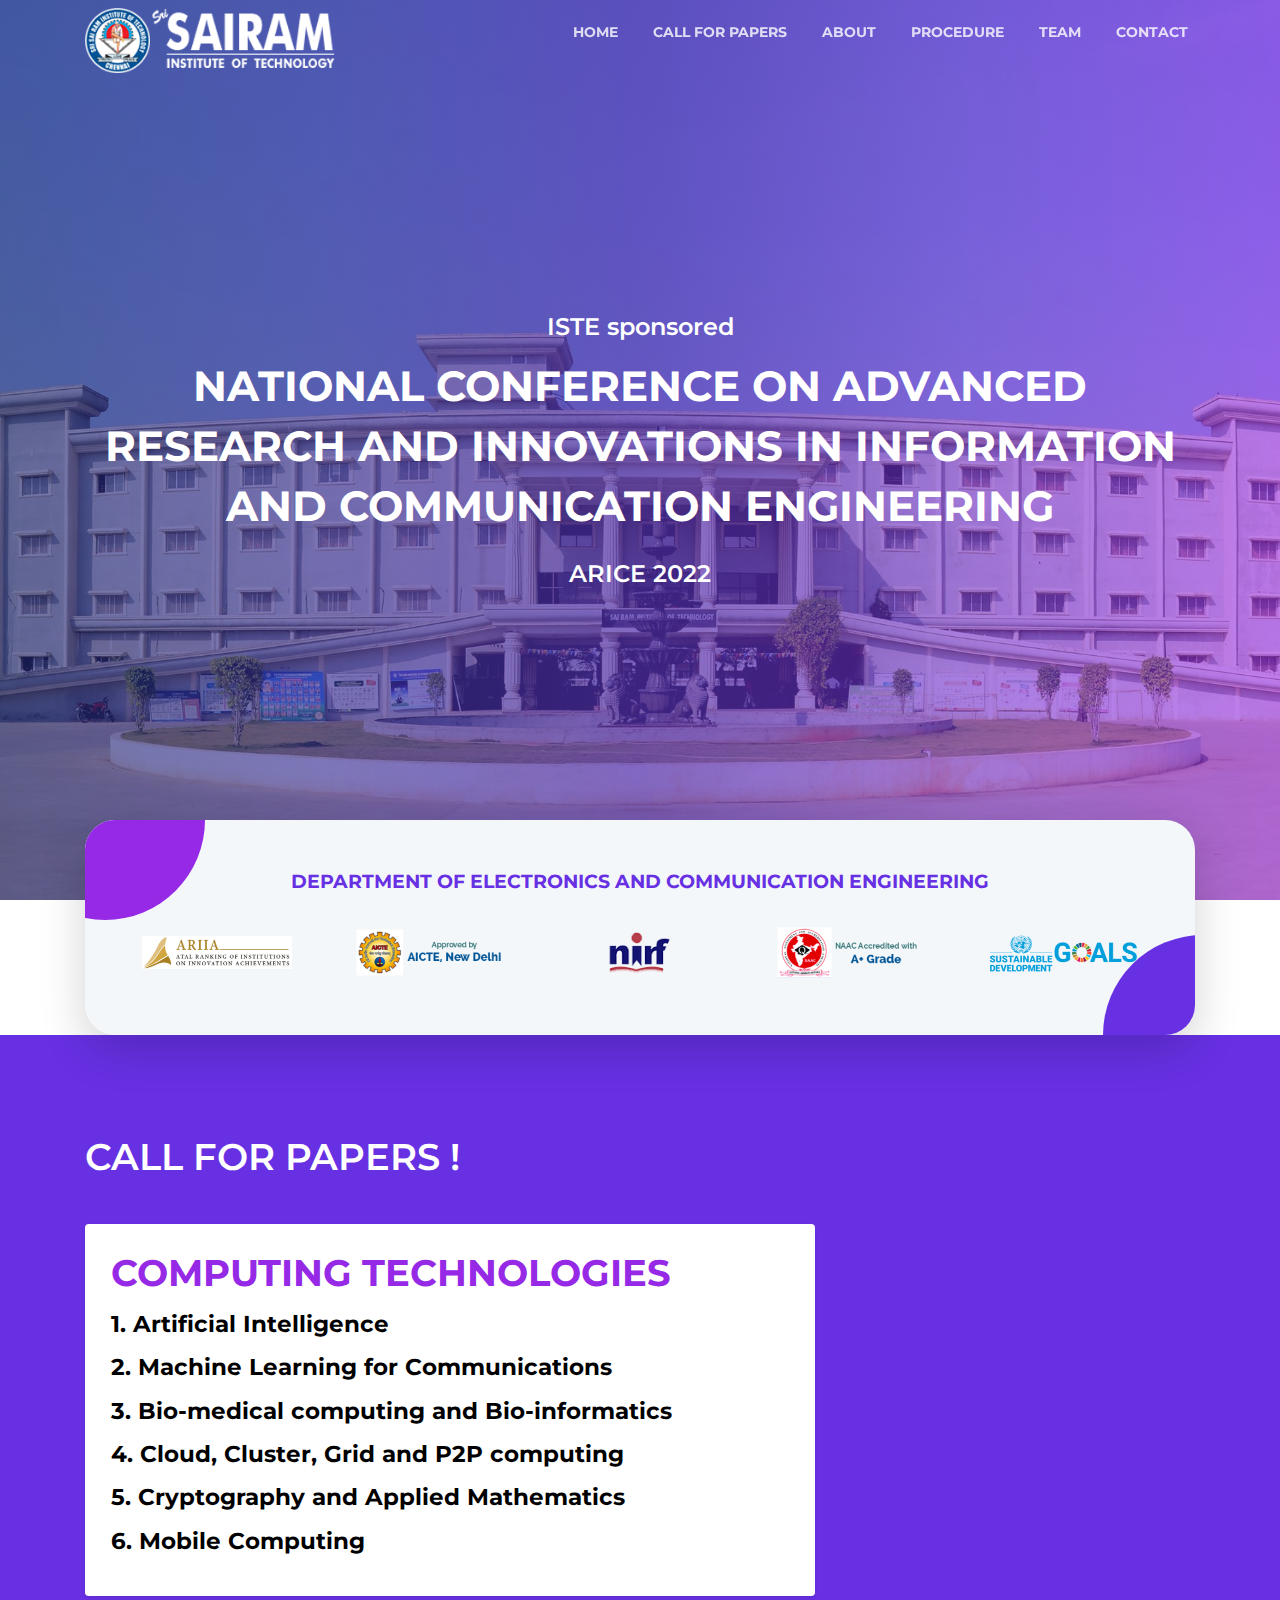
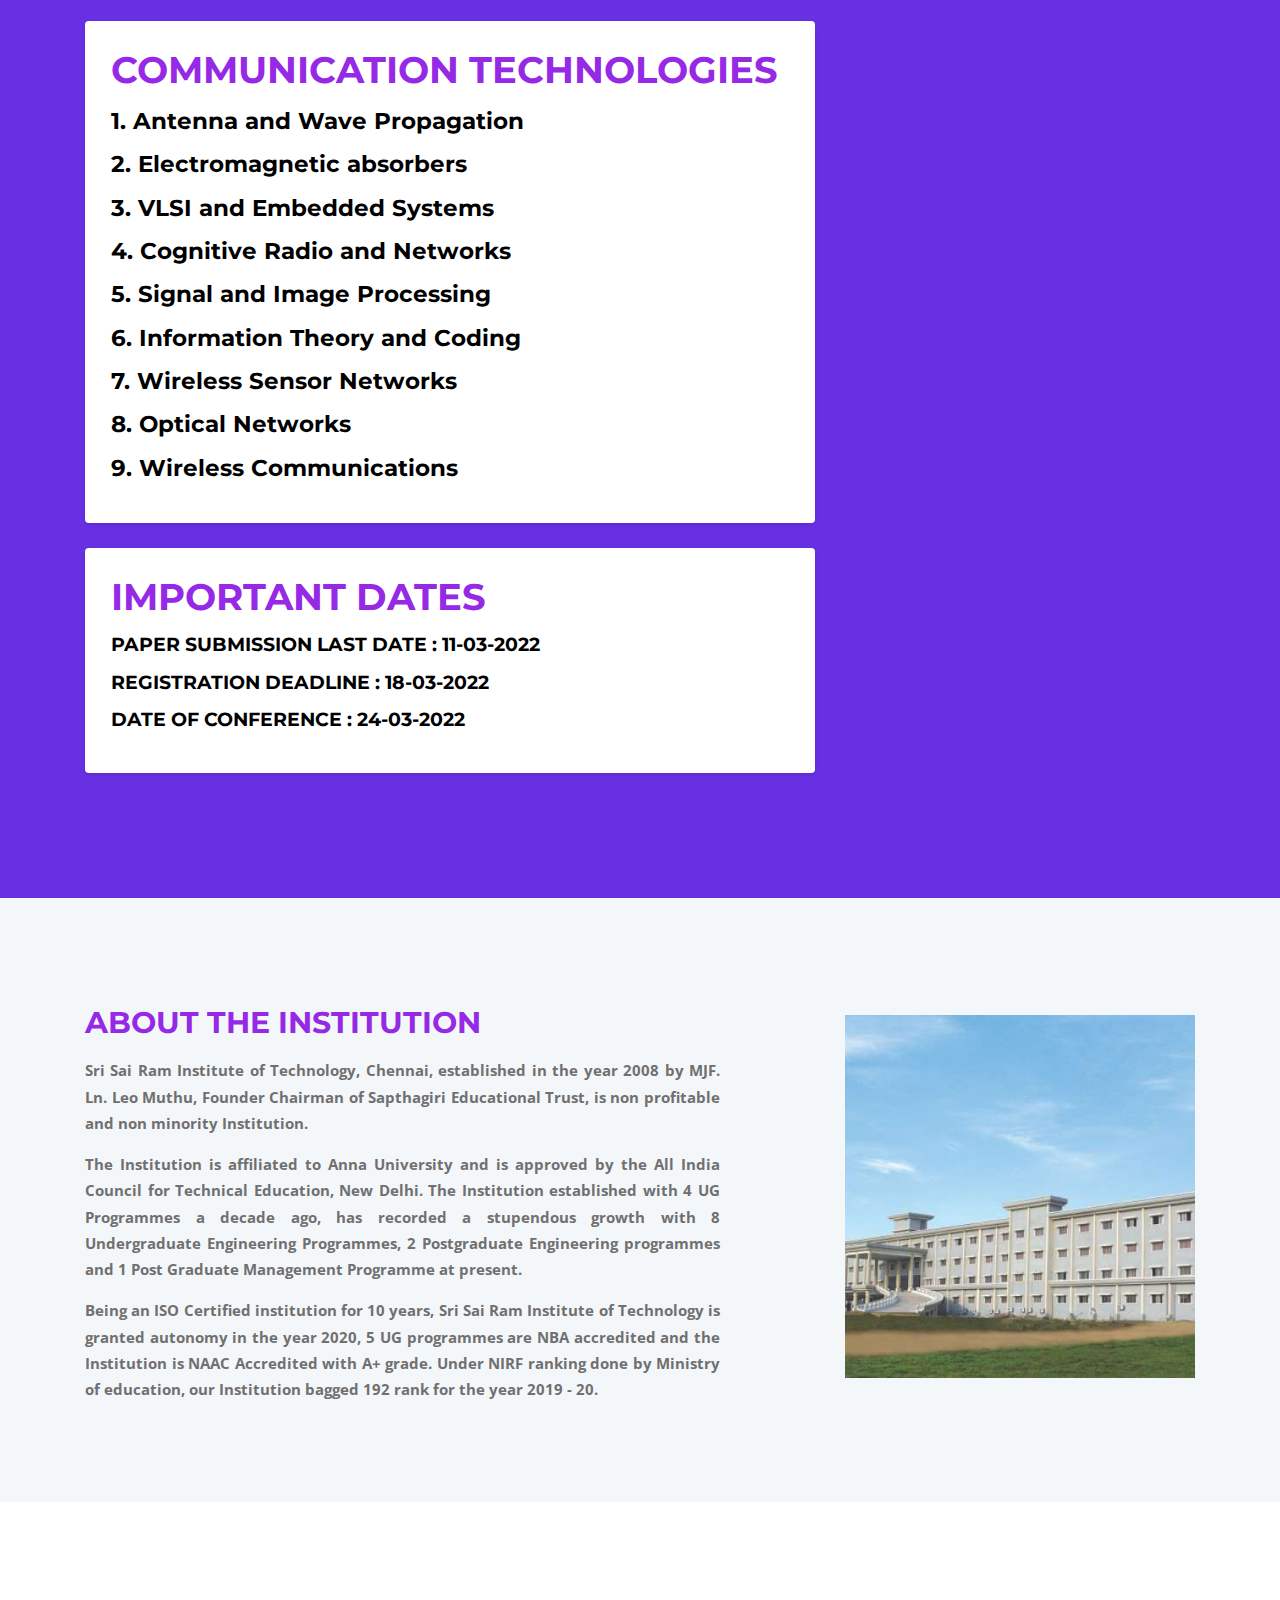
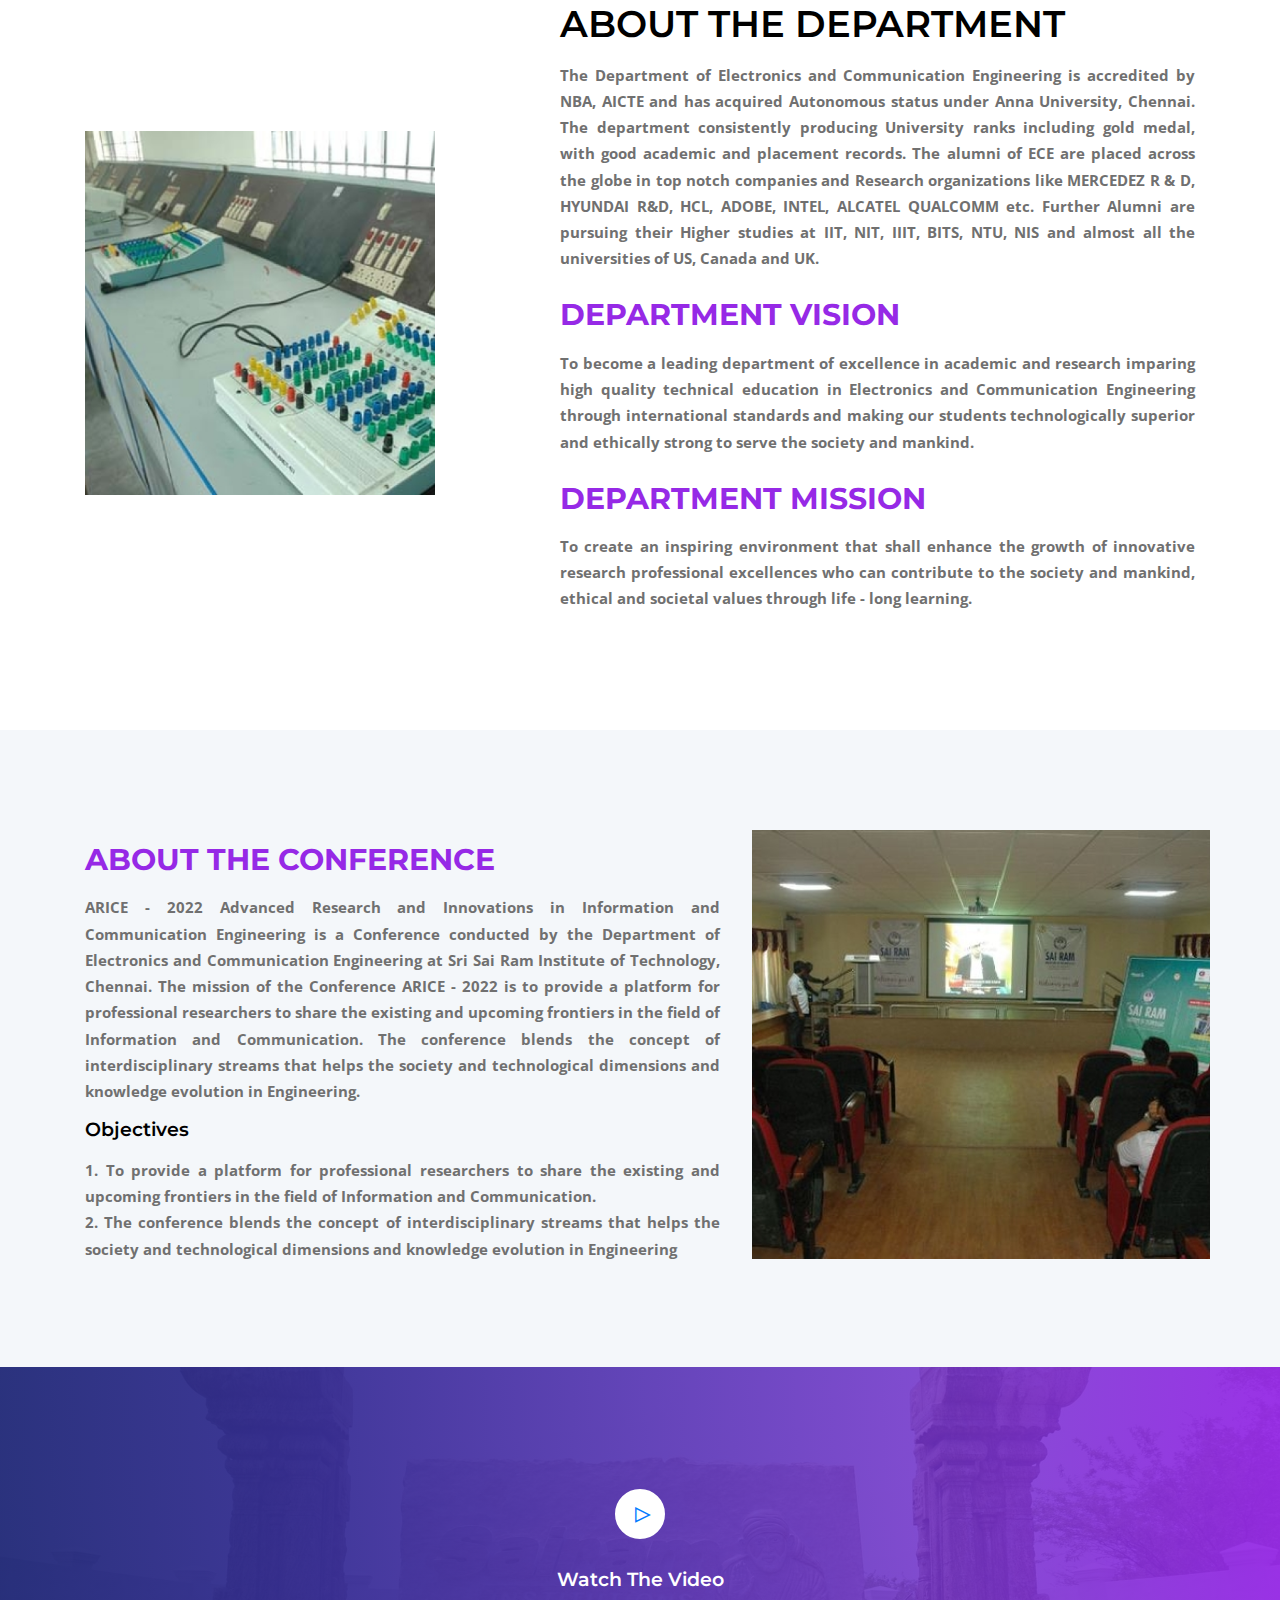
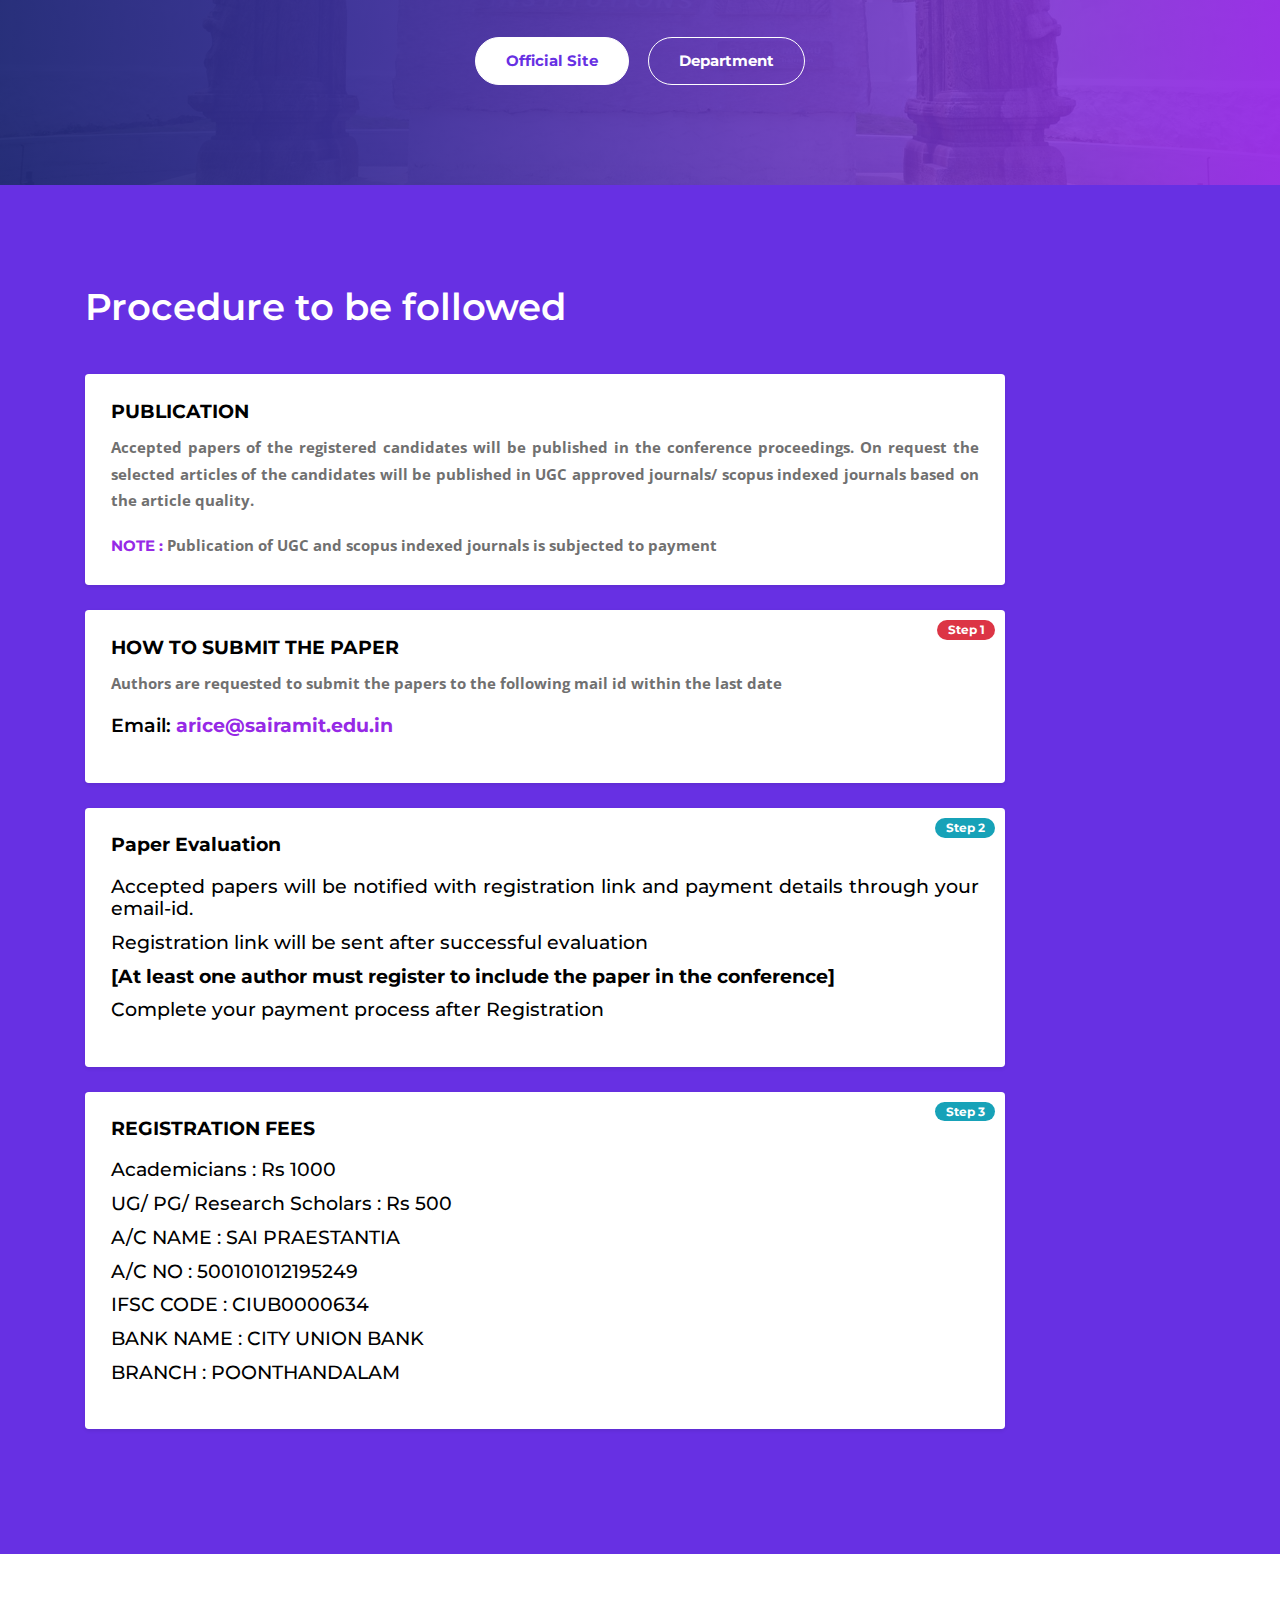
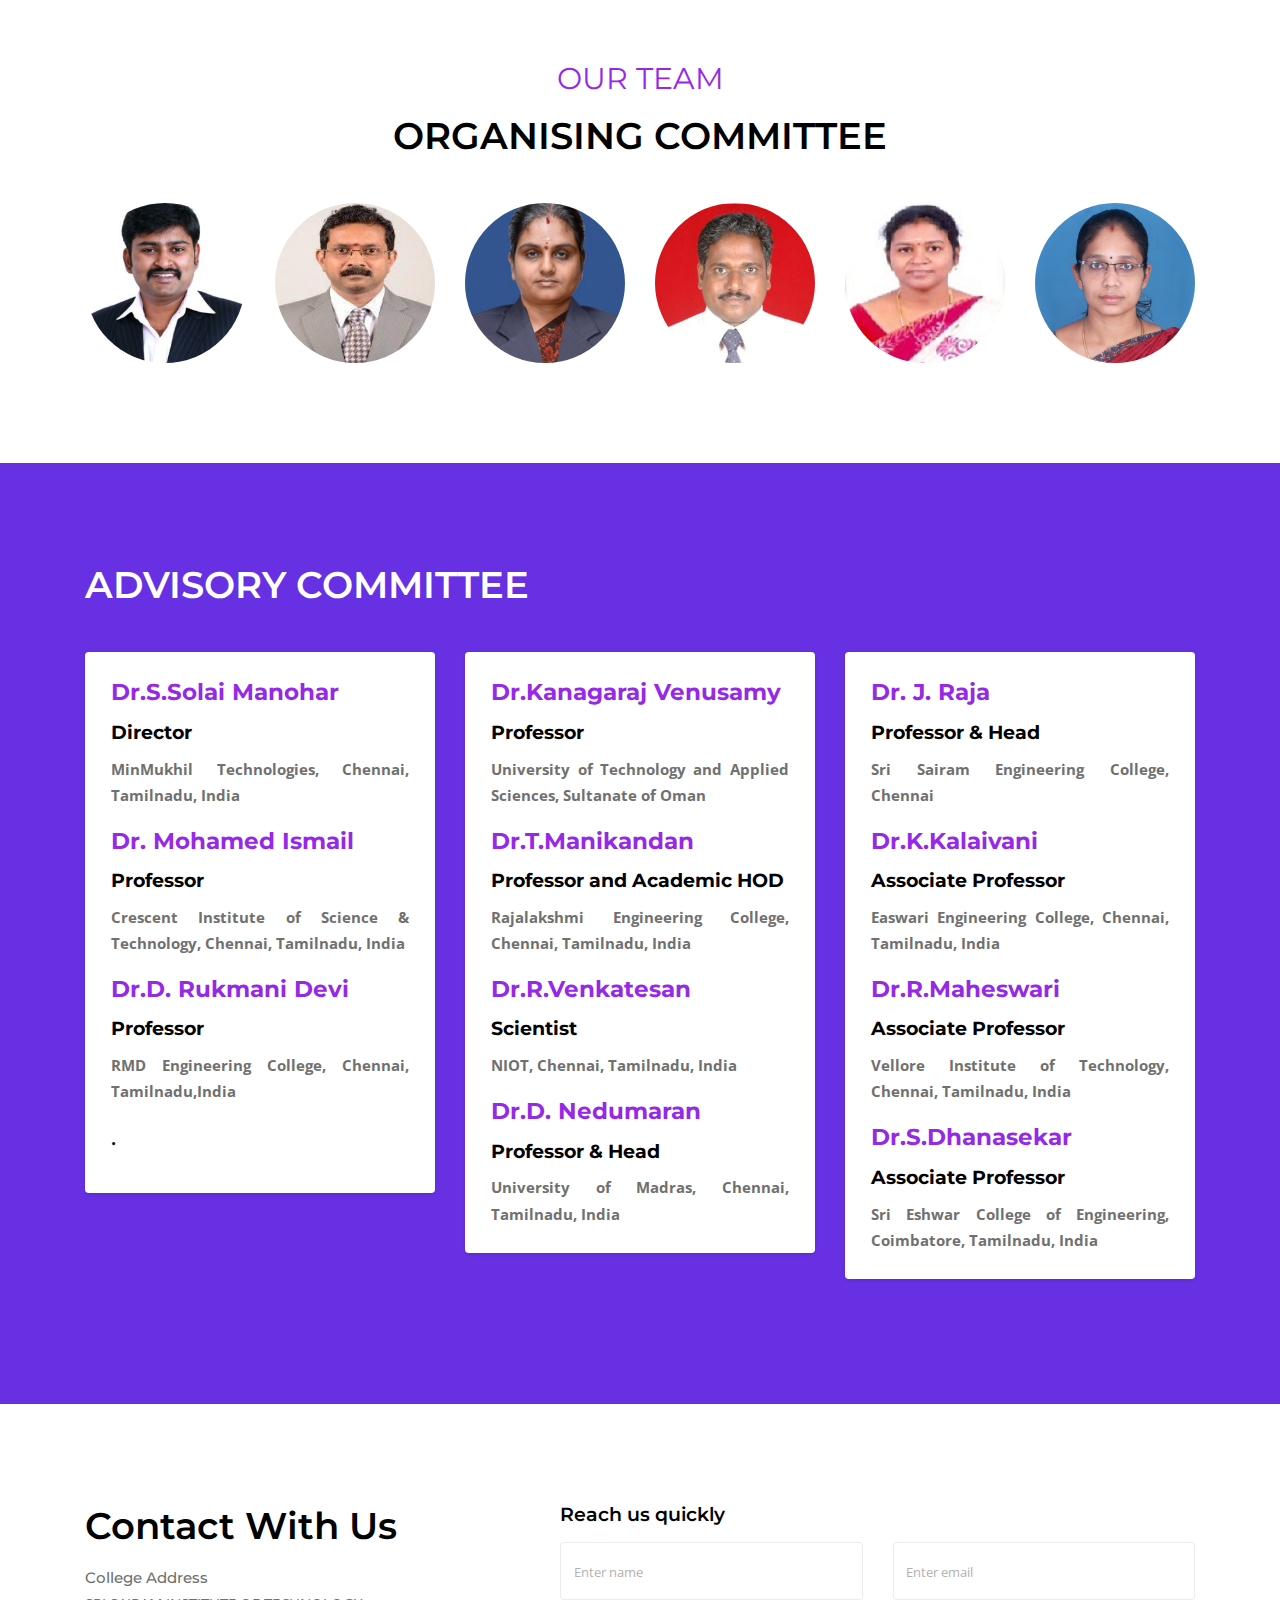
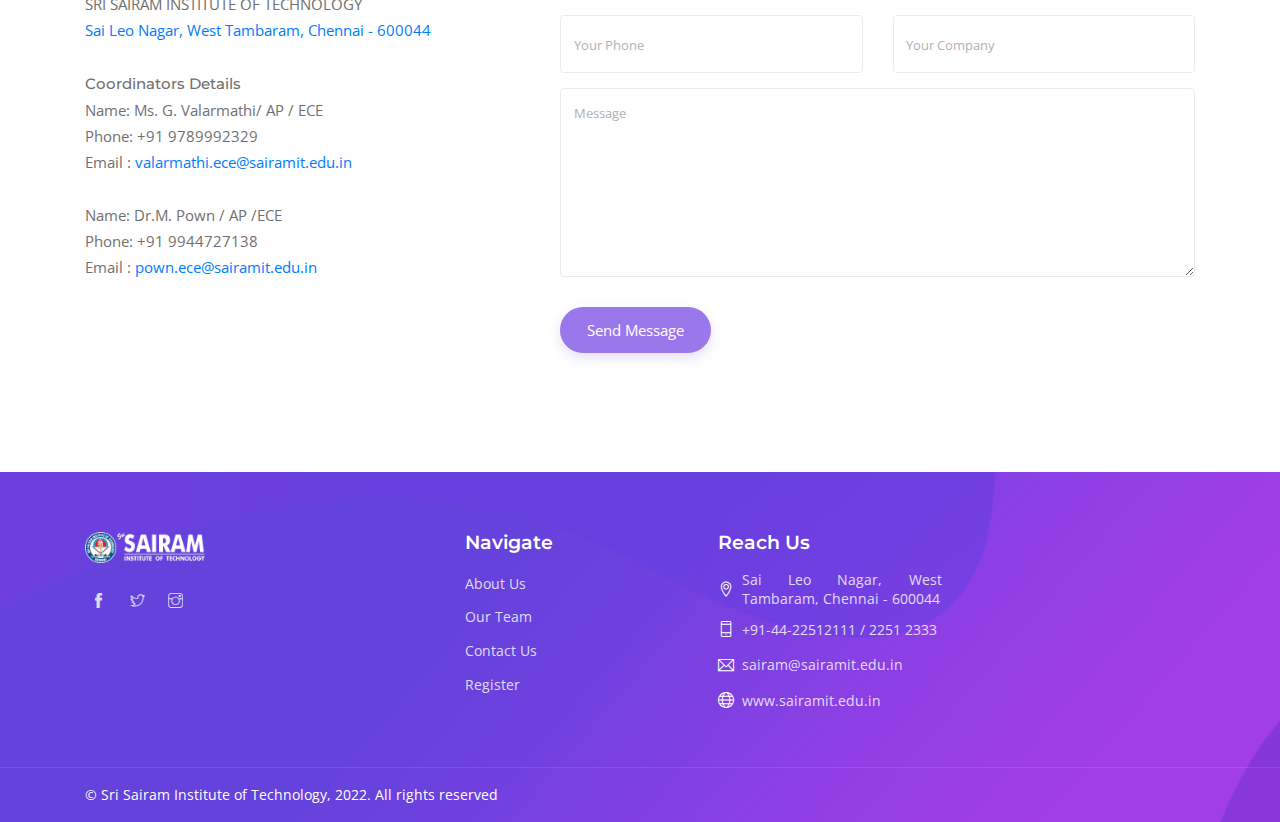
<file: index.html>
<!doctype html>
<html lang="en">

<!-- Mirrored from appco.themetags.com/index-5.html by HTTrack Website Copier/3.x [XR&CO'2014], Sat, 22 Jan 2022 05:56:18 GMT -->
<head>
    <meta charset="utf-8">
    <meta http-equiv="X-UA-Compatible" content="IE=edge">
    <meta name="viewport" content="width=device-width, initial-scale=1, shrink-to-fit=no">

    <!-- SEO Meta description -->
    <meta name="description"
          content="NATIONAL CONFERENCE SIT-ECE">
    <meta name="author" content="ThemeTags">

    <!-- OG Meta Tags to improve the way the post looks when you share the page on LinkedIn, Facebook, Google+ -->
    <meta property="og:site_name" content=""/> <!-- website name -->
    <meta property="og:site" content=""/> <!-- website link -->
    <meta property="og:title" content=""/> <!-- title shown in the actual shared post -->
    <meta property="og:description" content=""/> <!-- description shown in the actual shared post -->
    <meta property="og:image" content=""/> <!-- image link, make sure it's jpg -->
    <meta property="og:url" content=""/> <!-- where do you want your post to link to -->
    <meta property="og:type" content="article"/>

    <!--title-->
    <title>ARICE 2022</title>

    <!--favicon icon-->
    <link rel="icon" href="img/Ellipse 4.png" type="image/png" sizes="16x16">

    <!--google fonts-->
    <link href="https://fonts.googleapis.com/css?family=Montserrat:400,500,600,700%7COpen+Sans&amp;display=swap"
          rel="stylesheet">

    <!--Bootstrap css-->
    <link rel="stylesheet" href="css/bootstrap.min.css">
    <!--Magnific popup css-->
    <link rel="stylesheet" href="css/magnific-popup.css">
    <!--Themify icon css-->
    <link rel="stylesheet" href="css/themify-icons.css">
    <!--animated css-->
    <link rel="stylesheet" href="css/animate.min.css">

    <!--Owl carousel css-->
    <link rel="stylesheet" href="css/owl.carousel.min.css">
    <link rel="stylesheet" href="css/owl.theme.default.min.css">
    <!--custom css-->
    <link rel="stylesheet" href="css/style.css">
    <!--responsive css-->
    <link rel="stylesheet" href="css/responsive.css">

</head>
<body>

<!--header section start-->
<header class="header">
    <!--start navbar-->
    <nav class="navbar navbar-expand-lg fixed-top bg-transparent">
        <div class="container">
            <a class="navbar-brand" href="index.html"><img src="img/depart_inner.png" width="250" alt="logo"
                                                           class="img-fluid"></a>
            <button class="navbar-toggler" type="button" data-toggle="collapse" data-target="#navbarSupportedContent"
                    aria-controls="navbarSupportedContent" aria-expanded="false" aria-label="Toggle navigation">
                <span class="ti-menu"></span>
            </button>

            <div class="collapse navbar-collapse main-menu" id="navbarSupportedContent">
                <ul class="navbar-nav ml-auto">
                    <li class="nav-item"><h2>
                        <a class="nav-link page-scroll font-weight-bold" href="index.html">HOME</a></h2>
                    </li>
                    <li class="nav-item"><h2>
                        <a class="nav-link page-scroll font-weight-bold" href="#CALL">CALL FOR PAPERS</a></h2>
                    </li>
                    <li class="nav-item">
                
                    <h2><a class="nav-link page-scroll font-weight-bold" href="#about">ABOUT</a></h2>
                    </li>
                    <li class="nav-item">
                
                        <h2><a class="nav-link page-scroll font-weight-bold" href="#procedure">PROCEDURE</a></h2>
                        </li>
                    
                    <!--<li class="nav-item"> 
                       <h2><a class="nav-link page-scroll font-weight-bold" href="#pricing">REGISTRATION</a></h2> 
                    </li>-->
                    <li class="nav-item">
                        <h2>
                        <a class="nav-link page-scroll font-weight-bold" href="#team">TEAM</a></h2>
                    </li>
                    <li class="nav-item"><h2>
                        <a class="nav-link page-scroll font-weight-bold" href="#contact">CONTACT</a></h2>

                </ul>
            </div>
        </div>
    </nav>
    <!--end navbar-->
</header>
<!--header section end-->

<!--body content wrap start-->
<div class="main">

    <!--hero section start-->
    <section class="hero-section position-relative min-vh-100 background-video-overly flex-column d-flex justify-content-center">
        
        <img class="fit-cover w-100 h-100 position-absolute z--1" src="./img/clg1.jpg" alt="">
        <div class="container">


            <div class="row align-items-center justify-content-center">
                <div class="col-md-12 col-lg-25">
                    <div class="hero-content-left text-white text-center mt-5 ptb-100">
                        <h5 class="text-white">ISTE sponsored</h5>
                        <h1 class="text-white font-weight-bold">NATIONAL CONFERENCE ON ADVANCED RESEARCH
                            AND INNOVATIONS IN INFORMATION AND
                            COMMUNICATION ENGINEERING</h1>

                        <p class="lead">
                            <h5 class="text-white">ARICE 2022</h5>
                             </p>
                             <br>

                        <!--<a href="#pricing"  class="btn google-play-btn">Register Now</a>-->
                    </div>
                </div>
            </div>
        </div>
    </section>
    <!--hero section end-->

    <!--clients logo start-->
    <div class="client-section mt--80 d-none d-md-block d-lg-block">
        <div class="container">
            <div class="row justify-content-center">
                <div class="col-12">
                    <div class="customer-slider-wrap client-section-wrap text-center gray-light-bg shadow-lg p-5">
                        <span class="shape-left"></span>
                        <span class="shape-right"></span>
                        <div class="text-center">
                            <p class="lead "> <strong class="color-primary font-weight-bold ">DEPARTMENT OF ELECTRONICS
                                AND COMMUNICATION ENGINEERING</strong></p>
                        </div>
                        <ul class="list-inline justify-content-between">
                            <li class="list-inline-item"><img src="img/Client 1.png" width="150" alt="client"
                                                              class="img-fluid"></li>
                            <li class="list-inline-item"><img src="img/Client 2.png" width="150" alt="client"
                                                              class="img-fluid"></li>
                            <li class="list-inline-item"><img src="img/Client 4.png" width="150" alt="client"
                                                              class="img-fluid"></li>
                            <li class="list-inline-item"><img src="img/Client 5.png" width="150" alt="client"
                                                              class="img-fluid"></li>
                            <li class="list-inline-item"><img src="img/Client 3.png" width="150" alt="client"
                                                              class="img-fluid"></li>
                        </ul>
                    </div>
                </div>
            </div>
        </div>
    </div>
    <!--clients logo end-->
    <section id="CALL" class="our-blog-section ptb-100 primary-bg">
        <div class="container">
            <div class="row">
                <div class="col-md-8">
                    <div class="section-heading mb-5 text-white">
                        <div class="section-heading mb-5">
                           
                           
                           
                            <h2 class="mb-6 text-white">CALL FOR PAPERS ! </h2>
                        </div>
                       
                       
                    </div>
                </div>
            </div>
            <div class="row" style="text-align:left;
            text-justify: inter-word;">
                
                <div class="col-md-8">
                    <div class="single-blog-card card border-0 shadow-sm white-bg">
                        
                        <div class="card-body">
                            <h2><span class="text-uppercase color-secondary sub-title font-weight-bold">COMPUTING TECHNOLOGIES</span></h2>
                            
                          
                            <h4><strong class="card-title font-weight-bold">1. Artificial Intelligence</strong></h4>
                           
                            <h4><strong class="card-title font-weight-bold">2. Machine Learning for Communications</strong></h4>
                            <h4><strong class="card-title font-weight-bold">3. Bio-medical computing and Bio-informatics</strong></h4>
                            <h4><strong class="card-title font-weight-bold">4. Cloud, Cluster, Grid and P2P computing</strong></h4>
                            <h4><strong class="card-title font-weight-bold">5. Cryptography and Applied Mathematics</strong></h4>
                            <h4><strong class="card-title font-weight-bold">6. Mobile Computing</strong></h4>
                           
                            
                        </div>
                    </div>
                </div>
                <div class="col-md-8">
                    <div class="single-blog-card card border-0 shadow-sm white-bg">
                        
                        <div class="card-body">
                            <h2><span class="text-uppercase color-secondary sub-title font-weight-bold">COMMUNICATION TECHNOLOGIES</span></h2>
                            
                          
                            <h4><strong class="card-title font-weight-bold">1. Antenna and Wave Propagation</strong></h4>
                           
                            <h4><strong class="card-title font-weight-bold">2. Electromagnetic absorbers</strong></h4>
                            <h4><strong class="card-title font-weight-bold">3. VLSI and Embedded Systems</strong></h4>
                            <h4><strong class="card-title font-weight-bold">4. Cognitive Radio and Networks</strong></h4>
                            <h4><strong class="card-title font-weight-bold">5. Signal and Image Processing</strong></h4>
                            <h4><strong class="card-title font-weight-bold">6. Information Theory and Coding</strong></h4>
                            <h4><strong class="card-title font-weight-bold">7. Wireless Sensor Networks</strong></h4>
                            <h4><strong class="card-title font-weight-bold">8. Optical Networks</strong></h4>
                            <h4><strong class="card-title font-weight-bold">9. Wireless Communications</strong></h4>
                           
                           
                            
                        </div>
                    </div>
                </div>
                <div class="col-md-8">
                    <div class="single-blog-card card border-0 shadow-sm white-bg">
                        
                        <div class="card-body">
                            <h2><span class="text-uppercase color-secondary sub-title font-weight-bold">IMPORTANT DATES</span></h2>
                            
                          
                            <h5><strong class="card-title font-weight-bold">PAPER SUBMISSION LAST DATE : 11-03-2022</strong></h5>
                           
                            <h5><strong class="card-title font-weight-bold">REGISTRATION DEADLINE : 18-03-2022</strong></h5>
                            <h5><strong class="card-title font-weight-bold">DATE OF CONFERENCE : 24-03-2022</strong></h5>
                           
                           
                            
                        </div>
                    </div>
                </div>
               
                
            </div>
        </div>
    </section>


    <!--promo section start-->
    <!--<section class="promo-section ptb-100" id="CALL">
        <div class="container">
            <div class="row">
                <div class="col-lg-8 col-md-10">
                    <div class="section-heading mb-5">
                        <h2><span class="text-uppercase color-secondary sub-title font-weight-bold">CALL FOR PAPERS !</span></h2>
                       
                       
                        <h2 class="mb-6">COMPUTING TECHNOLOGIES </h2>
                    </div>
                </div>
            </div>
            <div class="row">
                <div class="col-lg-3 col-sm-6 mb-lg-4">
                    <div class="card single-promo-card single-promo-hover mb-lg-0">
                        <div class="card-body">
                            <div class="pb-5">
                                <span class="ti-credit-card icon-md color-secondary"></span>
                            </div>
                            <div class="pt-2 pb-3"><h5>Artificial Intelligence</h5>
                                
                                <p class="text-muted mb-0">All components are built to be used in any combination.</p>
                            </div>
                        </div>
                    </div>
                </div>
                <div class="col-lg-3 col-sm-6">
                    <div class="card single-promo-card single-promo-hover mb-lg-0">
                        <div class="card-body">
                            <div class="pb-4">
                                <span class="ti-control-record icon-md color-secondary"></span>
                            </div>
                            <div class="pt-2 pb-3"><h5>Machine Learning for Communications</h5>
                                <p class="text-muted mb-0">Quick is optimized to work for most devices.</p></div>
                        </div>
                    </div>
                </div>
                <div class="col-lg-3 col-sm-6 mb-lg-4">
                    <div class="card single-promo-card single-promo-hover mb-lg-0">
                        <div class="card-body">
                            <div class="pb-3">
                                <span class="ti-vector icon-md color-secondary"></span>
                            </div>
                            <div class="pt-2 pb-3"><h5>Bio-medical computing and Bio-informatics</h5>
                                <p class="text-muted mb-0">Remain consistent while developing new features.</p></div>
                        </div>
                    </div>
                </div>
                <div class="col-lg-3 col-sm-6">
                    <div class="card single-promo-card single-promo-hover mb-lg-0">
                        <div class="card-body">
                            <div class="pb-4">
                                <span class="ti-receipt icon-md color-secondary"></span>
                            </div>
                            <div class="pt-2 pb-3"><h5>Cloud, Cluster, Grid and P2P computing</h5>
                                <p class="text-muted mb-0">Change a few variables and the whole theme adapts.</p></div>
                        </div>
                    </div>
                </div>
                <div class="col-lg-3 col-sm-6">
                    <div class="card single-promo-card single-promo-hover mb-lg-0">
                        <div class="card-body">
                            <div class="pb-4">
                                <span class="ti-credit-card icon-md color-secondary"></span>
                            </div>
                            <div class="pt-2 pb-3"><h5>Cryptography and Applied Mathematics</h5>
                                <p class="text-muted mb-0">Secure communications techniques that allow only the private data.</p>
                            </div>
                        </div>
                    </div>
                </div>
                <div class="col-lg-3 col-sm-6">
                    <div class="card single-promo-card single-promo-hover mb-lg-0">
                        <div class="card-body">
                            <div class="pb-5">
                                <span class="ti-control-record icon-md color-secondary"></span>
                            </div>
                            <div class="pt-2 pb-3"><h5>Mobile Computing</h5>
                                <p class="text-muted mb-0">Technical field that covers the design, development of mobile applications</p>
                            </div>
                        </div>
                    </div>
                </div>
            
            </div>-->
             
            <!--next section-->
            <!--<br>
            <br>
            <div class="row">
                <div class="col-lg-8 col-md-10">
                    <div class="section-heading mb-5">
                        <h2 class="mb-6">COMMUNICATION TECHNOLOGIES </h2>
                    </div>
                </div>
            </div>
            <div class="row">
                <div class="col-lg-3 col-sm-6 mb-lg-4">
                    <div class="card single-promo-card single-promo-hover mb-lg-0">
                        <div class="card-body">
                            <div class="pb-4">
                                <span class="ti-credit-card icon-md color-secondary"></span>
                            </div>
                            <div class="pt-2 pb-3"><h5>Antenna and Wave Propagation</h5>
                                <p class="text-muted mb-0">Transformers between conducted waves and electromagnetic waves propagating freely in space.</p>
                            </div>
                        </div>
                    </div>
                </div>
                <div class="col-lg-3 col-sm-6">
                    <div class="card single-promo-card single-promo-hover mb-lg-0">
                        <div class="card-body">
                            <div class="pb-4">
                                <span class="ti-control-record icon-md color-secondary"></span>
                            </div>
                            <div class="pt-2 pb-3"><h5>Electromagnetic absorbers</h5>
                                <p class="text-muted mb-0">Designed materials that can inhibit the reflection or transmission of electromagnetic radiation.</p></div>
                        </div>
                    </div>
                </div>
                <div class="col-lg-3 col-sm-6">
                    <div class="card single-promo-card single-promo-hover mb-lg-0">
                        <div class="card-body">
                            <div class="pb-4">
                                <span class="ti-control-record icon-md color-secondary"></span>
                            </div>
                            <div class="pt-2 pb-3"><h5>VLSI and Embedded Systems</h5>
                                <p class="text-muted mb-0">Very large scale integration of devices and microprocessors in a computer or a workstation</p></div>
                        </div>
                    </div>
                </div>
                <div class="col-lg-3 col-sm-6">
                    <div class="card single-promo-card single-promo-hover mb-lg-0">
                        <div class="card-body">
                            <div class="pb-4">
                                <span class="ti-vector icon-md color-secondary"></span>
                            </div>
                            <div class="pt-2 pb-3"><h5>Cognitive Radio and Networks</h5>
                                <p class="text-muted mb-0">Remain consistent while developing new features.</p></div>
                        </div>
                    </div>
                </div>
                <div class="col-lg-3 col-sm-6">
                    <div class="card single-promo-card single-promo-hover mb-lg-0">
                        <div class="card-body">
                            <div class="pb-4">
                                <span class="ti-receipt icon-md color-secondary"></span>
                            </div>
                            <div class="pt-2 pb-3"><h5>Signal and Image Processing</h5>
                                <p class="text-muted mb-0">Algorithms and hardware that convert signals into a form useful for a purpose.</p></div>
                            </div>
                    </div>
                </div>
                <div class="col-lg-3 col-sm-6  mb-lg-1">
                    <div class="card single-promo-card single-promo-hover mb-lg-0">
                        <div class="card-body">
                            <div class="pb-4">
                                <span class="ti-receipt icon-md color-secondary"></span>
                            </div>
                            <div class="pt-2 pb-3"><h5>Information Theory and Coding</h5>
                                <p class="text-muted mb-0">Concerned with increasing the efficiency and reducing the error rate of data</p>
                            </div>
                        </div>
                    </div>
                </div>
                <div class="col-lg-3 col-sm-6">
                    <div class="card single-promo-card single-promo-hover mb-lg-0">
                        <div class="card-body">
                            <div class="pb-5">
                                <span class="ti-vector icon-md color-secondary"></span>
                            </div>
                            <div class="pt-0 pb-0"><h5>Optical Networks</h5>
                                <p class="text-muted mb-0">Signals encoded in light to transmit information in various types of telecommunications networks.</p>
                            </div>
                        </div>
                    </div>
                </div>
                <div class="col-lg-3 col-sm-6">
                    <div class="card single-promo-card single-promo-hover mb-lg-0">
                        <div class="card-body">
                            <div class="pb-4">
                                <span class="ti-control-record icon-md color-secondary"></span>
                            </div>
                            <div class="pt-2 pb-3"><h5>Wireless Sensor Networks</h5>
                                <p class="text-muted mb-0">Dedicated sensors that monitor and record the physical conditions of the environment.</p>
                            </div>
                        </div>
                    </div>
                </div>
                <div class="col-lg-3 col-sm-6">
                    <div class="card single-promo-card single-promo-hover mb-lg-0">
                        <div class="card-body">
                            <div class="pb-4">
                                <span class="ti-credit-card icon-md color-secondary"></span>
                            </div>
                            <div class="pt-2 pb-3"><h5>Wireless Communications</h5>
                                <p class="text-muted mb-0">The transfer of information between two or more points that do not use an electrical conductor.</p>
                            </div>
                        </div>
                    </div>
                </div>
            </div>
        </div>
    </section>
    <!--promo section end-->

    <!--about us section start-->
    <section id="about" class="about-us ptb-100 gray-light-bg">
        <div class="container">
            <div class="row align-items-center justify-content-between">
                <div class="col-md-7">
                    <div class="about-content-left section-heading">
                        <h2><span class="text-uppercase color-secondary sub-title font-weight-bold">ABOUT THE INSTITUTION</span></h2>
                       
                        <h6><span class="font-weight-bold" style="justify-content: space-around;">Sri Sai Ram Institute of Technology, Chennai,
                            established in the year 2008 by MJF. Ln. Leo
                            Muthu, Founder Chairman of Sapthagiri
                            Educational Trust, is non profitable and non
                            minority Institution.</span></h6>
                            <h5></h5>
                        <h6> <span class="font-weight-bold">The Institution is affiliated to Anna University
                            and is approved by the All India Council for
                            Technical Education, New Delhi. The Institution
                            established with 4 UG Programmes a decade
                            ago, has recorded a stupendous growth with 8
                            Undergraduate Engineering Programmes, 2
                            Postgraduate Engineering programmes and 1
                            Post Graduate Management Programme at
                            present.  </span></h6>
                            <h5></h5>
                        <h6> <span class="font-weight-bold">Being an ISO Certified institution for 10 years,
                            Sri Sai Ram Institute of Technology is granted
                            autonomy in the year 2020, 5 UG programmes
                            are NBA accredited and the Institution is NAAC
                            Accredited with A+ grade. Under NIRF ranking
                            done by Ministry of education, our Institution
                            bagged 192 rank for the year 2019 - 20.</span> </h6>

                       
                        
                    </div>
                </div>
                <div class="col-md-4">
                    <div class="about-content-right">
                        <img src="img/about-2.png" alt="about us" class="img-fluid">
                    </div>
                </div>
               
               
               
            </div>
        </div>
    </section>
    <section id="about" class="about-us ptb-100">
        <div class="container">
            <div class="row align-items-center justify-content-between">
                <div class="col-md-4">
                    <div class="download-img">
                        <img src="img/about-1.png" alt="download" class="img-fluid">
                    </div>
                </div>
                <div class="col-md-7">
                    <div class="feature-contents section-heading">
                        <h2>ABOUT THE DEPARTMENT</h2>
                        <p><span class="font-weight-bold" style="justify-content: space-around;">The Department of Electronics and
                            Communication Engineering is accredited by
                            NBA, AICTE and has acquired Autonomous
                            status under Anna University, Chennai. The
                            department consistently producing University
                            ranks including gold medal, with good
                            academic and placement records. The alumni of
                            ECE are placed across the globe in top notch
                            companies and Research organizations like
                            MERCEDEZ R & D, HYUNDAI R&D, HCL, ADOBE,
                            INTEL, ALCATEL QUALCOMM etc. Further
                            Alumni are pursuing their Higher studies at IIT,
                            NIT, IIIT, BITS, NTU, NIS and almost all the
                            universities of US, Canada and UK.</span></p>
                            <h2><span class="text-uppercase color-secondary sub-title font-weight-bold">DEPARTMENT VISION</span></h2>
                            <p><span class="font-weight-bold">To become a leading department of excellence
                                in academic and research imparing high quality
                                technical education in Electronics and
                                Communication Engineering through
                                international standards and making our
                                students technologically superior and ethically
                                strong to serve the society and mankind.</span></p>
                                <h2><span class="text-uppercase color-secondary sub-title font-weight-bold">DEPARTMENT MISSION</span></h2>
                                <p><span class="font-weight-bold">To create an inspiring environment that shall
                                    enhance the growth of innovative research
                                    professional excellences who can contribute to
                                    the society and mankind, ethical and societal
                                    values through life - long learning.</span></p>        
                       
                       
                    </div>
                </div>
            </div>
        </div>
    </section>
    
   
    <section id="about" class="about-us ptb-100 gray-light-bg">
        <div class="container">
            <div class="row align-items-center justify-content-between">
                <div class="col-md-7">
                    <div class="about-content-left section-heading">
                        <h2><span class="text-uppercase color-secondary sub-title font-weight-bold">ABOUT THE CONFERENCE</span></h2>
                       
                        <h6><span class="font-weight-bold">ARICE - 2022 Advanced Research and
                            Innovations in Information and Communication
                            Engineering is a Conference conducted by the
                            Department of Electronics and Communication
                            Engineering at Sri Sai Ram Institute of
                            Technology, Chennai.
                            The mission of the Conference ARICE - 2022 is
                            to provide a platform for professional
                            researchers to share the existing and upcoming
                            frontiers in the field of Information and
                            Communication. The conference blends the
                            concept of interdisciplinary streams that helps
                            the society and technological dimensions and
                            knowledge evolution in Engineering.</span>
                        
                        
                        
                        </h6>
                        <h5></h5>
                        <h5> Objectives</h5>


                        <h6><span class="font-weight-bold">1. To provide a platform for professional
                            researchers to share the existing and upcoming
                            frontiers in the field of Information and
                            Communication.</span></h6>
                           <h6><span class="font-weight-bold"> 2. The conference blends the concept of
                            interdisciplinary streams that helps the society
                            and technological dimensions and knowledge
                            evolution in Engineering</span> </h6>
                        
                       
                        
                    </div>
                </div>
                <div class="col-md-16">
                    <div class="about-content-right">
                        <img src="img/about-img.png" alt="about us" class="img-fluid">
                    </div>
                </div>
            </div>
        </div>
    </section>
    <!--about us section end-->

    <!--our video promo section start-->
    <section class="video-promo ptb-100 background-img "
             style="background: url('img/clg stone.jpg')no-repeat center center / cover">
        <div class="container">
            <div class="row justify-content-center">
                <div class="col-md-6">
                    <div class="video-promo-content mt-4 text-center">
                        <a href="https://www.youtube.com/watch?v=Xk2-fcyYXsc" class="popup-youtube video-play-icon d-inline-block"><span class="ti-control-play"></span></a>
                        <h5 class="mt-4 text-white">Watch The Video</h5>

                        <div class="download-btn mt-5">
                            <a href="https://sairamit.edu.in/" class="btn google-play-btn mr-3">Official Site</a>
                            <a href="https://ece.sairamit.edu.in/" class="btn app-store-btn">Department</a>
                        </div>
                    </div>
                </div>
            </div>
        </div>
    </section>
    <!--our video promo section end-->
    <section id="procedure" class="our-blog-section ptb-100 primary-bg">
        <div class="container">
            <div class="row">
                <div class="col-md-8">
                    <div class="section-heading mb-5 text-white">
                        <h2 class="text-white">Procedure to be followed</h2>
                        
                    </div>
                </div>
            </div>
            <div class="row">
                <div class="col-md-10">
                    <div class="single-blog-card card border-0 shadow-sm white-bg">
                        
                        
                        <div class="card-body">
                            
                            <h3 class="h5 card-title font-weight-bold">PUBLICATION</h3>
                            <p class="card-text font-weight-bold">Accepted papers of the registered candidates 
                                will be published in the conference 
                                proceedings. On request the selected articles 
                                of 
                                the candidates will be published in UGC 
                                approved journals/ scopus indexed journals 
                                based on the article quality. </p>
                            <p class="card-text font-weight-bold" ><strong class="color-secondary font-weight-bold">NOTE :</strong> Publication of UGC and scopus 
                                indexed journals is subjected to payment</strong></p>  
                            
                        </div>
                    </div>
                </div>
                <div class="col-md-10">
                    <div class="single-blog-card card border-0 shadow-sm white-bg">
                        <span class="category position-absolute badge badge-pill badge-danger">Step 1</span>
                        <div class="card-body">
                            
                            <h3 class="h5 card-title font-weight-bold">HOW TO SUBMIT THE PAPER</h3>
                            
                            <p class="card-text font-weight-bold">Authors are requested to submit the papers to the following mail id within the last date
                                <h5>Email: <a href="#"><strong class="color-secondary font-weight-bold">arice@sairamit.edu.in</strong></a> </h5> </p>
                           </div>
                    </div>
                </div>
                <div class="col-md-10">
                    <div class="single-blog-card card border-0 shadow-sm white-bg">
                        <span class="category position-absolute badge badge-pill badge-info">Step 2</span>
                        <div class="card-body">
                            <h3 class="h5 card-title font-weight-bold">Paper Evaluation</h3>
                            
                            <p class="card-text">
                                <h3 class="h5 card-title">Accepted papers will be notified with registration link and payment details through your email-id.</h3> 
                                <h3 class="h5 card-title">Registration link will be sent after successful evaluation</h3> 
                                <h3 class="h5 card-title font-weight-bold">[At least one author must register to include the paper in the conference]</h3> 
                                
                                <h3 class="h5 card-title">Complete your payment process after Registration</h3> 
                                
                                </p>
                            
                        </div>
                    </div>
                </div>
                <div class="col-md-10">
                    <div class="single-blog-card card border-0 shadow-sm white-bg">
                        <span class="category position-absolute badge badge-pill badge-info">Step 3</span>
                        <div class="card-body">
                            <h3 class="h5 card-title font-weight-bold">REGISTRATION FEES</h3>
                            
                            <p class="card-text">
                                <h3 class="h5 card-title">Academicians : Rs 1000</h3> 
                                <h3 class="h5 card-title">UG/ PG/ Research Scholars : Rs 500</h3>
                                <h3 class="h5 card-title">A/C NAME : SAI PRAESTANTIA</h3>
                                <h3 class="h5 card-title">A/C NO : 500101012195249  </h3>
                                <h3 class="h5 card-title">IFSC CODE : CIUB0000634</h3>
                                <h3 class="h5 card-title">BANK NAME : CITY UNION BANK   </h3>
                                <h3 class="h5 card-title">BRANCH : POONTHANDALAM</h3>
                               

                                
                                </p>
                            
                        </div>
                    </div>
                </div>
            </div>
        </div>
    </section>



    <!--our pricing packages section start-->
    <!--<section id="pricing" class="package-section ptb-100">
        <div class="container">
            <div class="row justify-content-center">
                <div class="col-md-8">
                    <div class="section-heading text-center mb-5">
                        <h2><span class="text-uppercase color-secondary sub-title font-weight-bold">SIT NATIONAL CONFERENCE REGISTRATION</span></h2>
                        <p><h5 class="mb-2 font-weight-bold">
                         Paper Submission Last Date : 11-03-2022</h5>
                        </p>
                        <p><h5 class="mb-2 font-weight-bold">
                         Author Registration Last Date: 18-03-2022</h5>
                        </p>
                        <p>
                            <h5 class="mb-2 font-weight-bold">
                        Date Of Conference : 24-03-2022</h5>
                        </p>
                    </div>
                </div>
            </div>
            <div class="row justify-content-center">
               
               
                <div class="col-lg-4 col-md">
                    <div class="card text-center popular-price single-pricing-pack p-5">
                        <h5 class="mb-2">CATEGORY 1</h5>
                        <div class="pricing-img mt-3 mb-4">
                            <img src="img/standard.svg" alt="pricing img" class="img-fluid">
                        </div>

                        <div class="card-body p-0">
                            <ul class="list-unstyled text-sm pricing-feature-list">
                                <li class="font-weight-bold">NATIONAL CONFERENCE</li>
                               
                                <h5 class="mb-2"><li>ACADEMICIANS</li></h5>
                                
                            </ul>
                            
                            <a href="acc.html" class="btn solid-btn" target="_blank">Register now</a>
                        </div>
                    </div>
                </div>
                <div class="col-lg-4 col-md">
                    <div class="card text-center single-pricing-pack p-5">
                        <h5 class="mb-2">CATEGORY 2</h5>
                        <div class="pricing-img mt-3 mb-4">
                            <img src="img/unlimited.svg" alt="pricing img" class="img-fluid">
                        </div>

                        <div class="card-body p-0">
                            <ul class="list-unstyled text-sm pricing-feature-list">
                                <li class="font-weight-bold">NATIONAL CONFERENCE</li>
                               
                                <h5 class="mb-2"><li>UG/PG/RESEARCH SCHOLARS</li></h5>
                                
                            </ul>
                           
                            <a href="doc.html" class="btn outline-btn" target="_blank">Register now</a>
                        </div>
                    </div>
                </div>
            </div>
            
        </div>
    </section>-->
    <!--our pricing packages section end-->



    <!--our blog section start-->
    
    <!--our blog section end-->

    <!--our team section start-->
    <section id="team" class="team-member-section ptb-100">
        <div class="container">
            <div class="row justify-content-center">
                <div class="col-lg-7 col-md-8">
                    <div class="section-heading text-center mb-5">
                        <h2><span class="text-uppercase color-secondary sub-title">Our Team</span></h2>
                        <h2>ORGANISING COMMITTEE</h2>
                        
                    </div>
                </div>
            </div>
            <div class="row">
                <div class="col-lg-2 col-sm-6">
                    <div class="single-team-member position-relative">
                        <div class="team-image">
                            <img src="img/ceo.png" alt="Team Members" class="img-fluid rounded-circle">
                        </div>
                        <div class="team-info text-white rounded-circle d-flex flex-column align-items-center justify-content-center">
                            
                            <h6 class="mb-0">Sri. Sai Prakash</h6>
                            <h6 class="mb-0">Leo Muthu</h6>
                            
                            <h6>Chairman & CEO </h6>
                            <h6>(Patron)</h6>
                            
                        </div>
                    </div>
                </div>
                <div class="col-lg-2 col-sm-6">
                    <div class="single-team-member position-relative">
                        <div class="team-image">
                            <img src="img/palani.png" alt="Team Members" class="img-fluid rounded-circle">
                        </div>
                        <div class="team-info text-white rounded-circle d-flex flex-column align-items-center justify-content-center">
                            <h6 class="mb-0">Dr. K. Palanikumar</h6>
                            <h6>Principal</h6>
                            <h6>(Patron)</h6>
                            
                        </div>
                    </div>
                </div>
                <div class="col-lg-2 col-sm-6">
                    <div class="single-team-member position-relative">
                        <div class="team-image">
                            <img src="img/thamarai.png" alt="Team Members" class="img-fluid rounded-circle">
                        </div>
                        <div class="team-info text-white rounded-circle d-flex flex-column align-items-center justify-content-center">
                            <h6 class="mb-0">Dr. G. Thamarai Selvi</h6>
                            <h6>HOD</h6>
                            <h6>(Convenor)</h6>
                        </div>
                    </div>
                </div>
                <div class="col-lg-2 col-sm-6">
                    <div class="single-team-member position-relative">
                        <div class="team-image">
                            <img src="img/rajarajan.png" alt="Team Members" class="img-fluid rounded-circle">
                        </div>
                        <div class="team-info text-white rounded-circle d-flex flex-column align-items-center justify-content-center">
                            <h6 class="mb-0">Dr. S. Rajarajan</h6>
                            <h6>Professor</h6>
                            <h6>(Conference Chair)</h6>
                        </div>
                    </div>
                </div>
                <div class="col-lg-2 col-sm-6">
                    <div class="single-team-member position-relative">
                        <div class="team-image">
                            <img src="img/valar.png" alt="Team Members" class="img-fluid rounded-circle">
                        </div>
                        <div class="team-info text-white rounded-circle d-flex flex-column align-items-center justify-content-center">
                            <h6 class="mb-0">Ms. G. Valarmathi /AP</h6>
                            
                            <h6>(Co-ordinator)</h6>
                        </div>
                    </div>
                </div>
                <div class="col-lg-2 col-sm-6">
                    <div class="single-team-member position-relative">
                        <div class="team-image">
                            <img src="img/pown.png" alt="Team Members" class="img-fluid rounded-circle">
                        </div>
                        <div class="team-info text-white rounded-circle d-flex flex-column align-items-center justify-content-center">
                            <h6 class="mb-0">Dr.M.Pown /AP</h6>
                            
                            <h6>(Co-ordinator)</h6>
                        </div>
                    </div>
                </div>
                
            </div>
        </div>
    </section>
    <section id="blog" class="our-blog-section ptb-100 primary-bg">
        <div class="container">
            <div class="row">
                <div class="col-md-8">
                    <div class="section-heading mb-5 text-white">
                        <h2 class="text-white">ADVISORY COMMITTEE</h2>
                       
                    </div>
                </div>
            </div>
            <div class="row">
                <div class="col-md-4">
                    <div class="single-blog-card card border-0 shadow-sm white-bg">
                        
                        <div class="card-body">
                            
                            
                            <h4><strong class="color-secondary font-weight-bold">Dr.S.Solai Manohar</strong></h4>
                            <h4 class="h5 card-title font-weight-bold">Director</h4>
                            <p class="card-text font-weight-bold">MinMukhil Technologies, Chennai, Tamilnadu, India</p>
                            <h4><strong class="color-secondary font-weight-bold">Dr. Mohamed Ismail</strong></h4>
                            <h4 class="h5 card-title font-weight-bold">Professor</h4>
                            <p class="card-text font-weight-bold">Crescent Institute of Science & Technology, Chennai, Tamilnadu, India</p>
                            <h4><strong class="color-secondary font-weight-bold">Dr.D. Rukmani Devi</strong></h4>
                            <h4 class="h5 card-title font-weight-bold">Professor </h4>
                            <p class="card-text font-weight-bold">RMD Engineering College, Chennai, Tamilnadu,India</p>
         
                            <h4><strong class="color-tertiary">.</strong></h4>
                           
                        </div>
                    </div>
                </div>
                <div class="col-md-4">
                    <div class="single-blog-card card border-0 shadow-sm white-bg">
                        
                        <div class="card-body">
                            
                          
                            <h4><strong class="color-secondary font-weight-bold">Dr.Kanagaraj Venusamy</strong></h4>
                            <h4 class="h5 card-title font-weight-bold">Professor</h4>
                            <p class="card-text font-weight-bold">University of Technology and Applied Sciences, Sultanate of Oman</p>
                            <h4><strong class="color-secondary font-weight-bold">Dr.T.Manikandan</strong></h4>
                            <h4 class="h5 card-title font-weight-bold">Professor and Academic HOD</h4>
                            <p class="card-text font-weight-bold">Rajalakshmi Engineering College, Chennai, Tamilnadu, India</p>
                            <h4><strong class="color-secondary font-weight-bold">Dr.R.Venkatesan</strong></h4>
                            <h4 class="h5 card-title font-weight-bold">Scientist</h4>
                            <p class="card-text font-weight-bold">NIOT, Chennai, Tamilnadu, India</p>
                            <h4><strong class="color-secondary font-weight-bold">Dr.D. Nedumaran</strong></h4>
                            <h4 class="h5 card-title font-weight-bold">Professor & Head</h4>
                            <p class="card-text font-weight-bold">University of Madras, Chennai, Tamilnadu, India</p>
                            
                        </div>
                    </div>
                </div>
                <div class="col-md-4">
                    <div class="single-blog-card card border-0 shadow-sm white-bg">
                        
                        <div class="card-body">
                            
                            
                            <h4><strong class="color-secondary font-weight-bold">Dr. J. Raja</strong></h4>
                            <h4 class="h5 card-title font-weight-bold">Professor & Head</h4>
                            <p class="card-text font-weight-bold">Sri Sairam Engineering College, Chennai</p>
                            <h4><strong class="color-secondary font-weight-bold">Dr.K.Kalaivani</strong></h4>
                            <h4 class="h5 card-title font-weight-bold">Associate Professor</h4>
                            <p class="card-text font-weight-bold">Easwari Engineering College, Chennai, Tamilnadu, India</p>
                            <h4><strong class="color-secondary font-weight-bold">Dr.R.Maheswari</strong></h4>
                            <h4 class="h5 card-title font-weight-bold">Associate Professor</h4>
                            <p class="card-text font-weight-bold">Vellore Institute of Technology, Chennai, Tamilnadu, India</p>
                            <h4><strong class="color-secondary font-weight-bold">Dr.S.Dhanasekar</strong></h4>
                            <h4 class="h5 card-title font-weight-bold">Associate Professor</h4>
                            <p class="card-text font-weight-bold">Sri Eshwar College of Engineering, Coimbatore, Tamilnadu, India</p>
                            
                            
                        </div>
                    </div>
                </div>
                
            </div>
        </div>
    </section>
    <!--our team section end-->


    <!--testimonial section start-->
    
    <!--testimonial section end-->

    <!--contact us section start-->
    <section id="contact" class="contact-us ptb-100">
        <div class="container">
            <div class="row">
                <div class="col-12 pb-3 message-box d-none">
                    <div class="alert alert-danger"></div>
                </div>
                <div class="col-md-5">
                    <div class="section-heading">
                        <h2>Contact With Us</h2>
                        
                    </div>
                    <div class="footer-address">
                        <h6><strong>College Address</strong></h6>
                        <ul>
                            <li><span>SRI SAIRAM INSTITUTE OF TECHNOLOGY</span></li>
                            <li><a href="https://www.google.com/maps/place/Sri+Sairam+Institute+of+Technology/@12.9606471,80.0510438,17z/data=!3m1!4b1!4m5!3m4!1s0x3a52f51f638ddfbb:0xf3aef7ec7c8979ba!8m2!3d12.9606471!4d80.0532325">Sai Leo Nagar, West Tambaram,
                                Chennai - 600044</a> </li>
                        </ul>
                        <br>
                        <h6><strong>Coordinators Details</strong></h6>
                        <ul>
                            <li><span>Name: Ms. G. Valarmathi/ AP / ECE</span></li>
                            <li><span>Phone: +91 9789992329</span></li>
                            <li><span>Email : <a href="valarmathi.ece@sairamit.edu.in ">valarmathi.ece@sairamit.edu.in </a></span>
                            </li>
                        </ul>
                        <br>
                        <ul>
                            <li><span>Name: Dr.M. Pown / AP /ECE </span></li>
                            <li><span>Phone: +91 9944727138</span></li>
                            <li><span>Email : <a href="pown.ece@sairamit.edu.in ">pown.ece@sairamit.edu.in </a></span>
                            </li>
                        </ul>
                    </div>
                </div>
                <div class="col-md-7">
                    <form action="#" name="contact" method="POST" id="contactForm" data-netlify="true">
                        <h5>Reach us quickly</h5>
                        <div class="row">
                            <div class="col-sm-6 col-12">
                                <div class="form-group">
                                    <input type="text" class="form-control" name="name" id="name" placeholder="Enter name"
                                            required="required">
                                </div>
                            </div>
                            <div class="col-sm-6 col-12">
                                <div class="form-group">
                                    <input type="email" class="form-control" name="email" id="email" placeholder="Enter email"
                                            required="required">
                                </div>
                            </div>
                        </div>
                        <div class="row">
                            <div class="col-sm-6 col-12">
                                <div class="form-group">
                                    <input type="text" name="phone" value="" class="form-control" id="phone"
                                            placeholder="Your Phone">
                                </div>
                            </div>
                            <div class="col-sm-6 col-12">
                                <div class="form-group">
                                    <input type="text" name="company" value="" size="40" class="form-control"
                                            id="company" placeholder="Your Company">
                                </div>
                            </div>
                        </div>
                        <div class="row">
                            <div class="col-12">
                                <div class="form-group">
                                    <textarea name="message" id="message" class="form-control" rows="7" cols="25"
                                                placeholder="Message"></textarea>
                                </div>
                            </div>
                        </div>
                        <div class="row">
                            <div class="col-sm-12 mt-3">
                                <button type="submit" class="btn solid-btn" id="btnContactUs">
                                    Send Message
                                </button>
                            </div>
                        </div>
                        
                      </form>
                    <form  method="POST" name="contact" id="contactForm" class="contact-us-form"  data-netlify="true">
                        
                       
                    </form>
                    <p class="form-message"></p>
                </div>
            </div>
        </div>
    </section>
    <!--contact us section end-->

    
    <!--client section start-->

</div>
<!--body content wrap end-->


<!--footer section start-->
<footer class="footer-section">
    <!--footer top start-->
    <div class="footer-top pt-60 background-img-2"
         style="background: url('img/footer-bg.png')no-repeat center top / cover">
        <div class="container">
            <div class="row justify-content-between">
                <div class="col-md-12 col-lg-4 mb-4 mb-md-4 mb-sm-4 mb-lg-0">
                    <div class="footer-nav-wrap text-white">
                        <img src="img/depart_inner.png" alt="footer logo" width="120" class="img-fluid mb-3">
                        

                        <div class="social-list-wrap">
                            <ul class="social-list list-inline list-unstyled">
                                <li class="list-inline-item"><a href="https://www.facebook.com/SairamInstituteOfTechnology/" target="_blank" title="Facebook"><span
                                        class="ti-facebook"></span></a></li>
                                <li class="list-inline-item"><a href="https://twitter.com/sairam_it" target="_blank" title="Twitter"><span
                                        class="ti-twitter"></span></a></li>
                                <li class="list-inline-item"><a href="https://www.instagram.com/sairam_it/?hl=en" target="_blank"
                                                                title="Instagram"><span class="ti-instagram"></span></a></li>
                              
                            </ul>
                        </div>
                    </div>
                </div>
                <div class="col-md-12 col-lg-8">
                    <div class="row">
                        <div class="col-sm-6 col-md-4 col-lg-4 mb-4 mb-sm-4 mb-md-0 mb-lg-0">
                            <div class="footer-nav-wrap text-white">
                                <h5 class="mb-3 text-white">Navigate</h5>
                                <ul class="list-unstyled support-list">
                                    <li class="mb-2">
                                        <a href="#about">About Us</a>
                                    </li>
                                    <li class="mb-2">
                                        <a href="#team">Our Team</a>
                                    </li>
                                    <li class="mb-2">
                                        <a href="#contact">Contact Us</a>
                                    </li>
                                    <li class="mb-2">
                                        <a href="#pricing">Register</a>
                                    </li>
                                    
                                </ul>
                            </div>
                            
                        </div>
                        <div class="col-sm-6 col-md-4 col-lg-4 mb-4 mb-sm-4 mb-md-0 mb-lg-0">
                            <div class="footer-nav-wrap text-white">
                                <h5 class="mb-3 text-white">Reach Us</h5>
                                <ul class="list-unstyled support-list">
                                    <li class="mb-2 d-flex align-items-center"><span class="ti-location-pin mr-2"></span>
                                        
                                        <a href="https://www.google.com/maps/place/Sri+Sairam+Institute+of+Technology/@12.9606471,80.0510438,17z/data=!3m1!4b1!4m5!3m4!1s0x3a52f51f638ddfbb:0xf3aef7ec7c8979ba!8m2!3d12.9606471!4d80.0532325">Sai Leo Nagar, West Tambaram,
                                            Chennai - 600044</a>
                                    </li>
                                    <li class="mb-2 d-flex align-items-center"><span class="ti-mobile mr-2"></span> <a
                                        href="#">  +91-44-22512111 / 2251 2333</a></li>
                                <li class="mb-2 d-flex align-items-center"><span class="ti-email mr-2"></span><a
                                        href="mailto:sairam@sairamit.edu.in"> sairam@sairamit.edu.in</a></li>
                                    <li class="mb-2 d-flex align-items-center"><span class="ti-world mr-2"></span><a
                                            href="https://sairamit.edu.in"> www.sairamit.edu.in</a></li>
                                </ul>
                            </div>
                        </div>
                        <div class="col-sm-6 col-md-4 col-lg-4">
                            
                        </div>
                    </div>
                </div>
            </div>
        </div>
        <!--footer bottom copyright start-->
        <div class="footer-bottom border-gray-light mt-5 py-3">
            <div class="container">
                <div class="row">
                    <div class="col-md-6 col-lg-7">
                        <div class="copyright-wrap small-text">
                            <p class="mb-0 text-white">© Sri Sairam Institute of Technology, 2022. All rights reserved</p>
                        </div>
                    </div>
                    <div class="col-md-6 col-lg-5">
                       
                    </div>
                </div>
            </div>
        </div>
        <!--footer bottom copyright end-->
    </div>
    <!--footer top end-->
</footer>
<!--footer section end-->



<!--jQuery-->
<script src="js/jquery-3.5.0.min.js"></script>
<!--Popper js-->
<script src="js/popper.min.js"></script>
<!--Bootstrap js-->
<script src="js/bootstrap.min.js"></script>
<!--Magnific popup js-->
<script src="js/jquery.magnific-popup.min.js"></script>
<!--jquery easing js-->
<script src="js/jquery.easing.min.js"></script>

<!--wow js-->
<script src="js/wow.min.js"></script>
<!--owl carousel js-->
<script src="js/owl.carousel.min.js"></script>
<!--countdown js-->
<script src="js/jquery.countdown.min.js"></script>
<!--validator js-->
<script src="js/validator.min.js"></script>
<!--custom js-->
<script src="js/scripts.js"></script>
</body>

<!-- Mirrored from appco.themetags.com/index-5.html by HTTrack Website Copier/3.x [XR&CO'2014], Sat, 22 Jan 2022 05:56:19 GMT -->
</html>
</file>
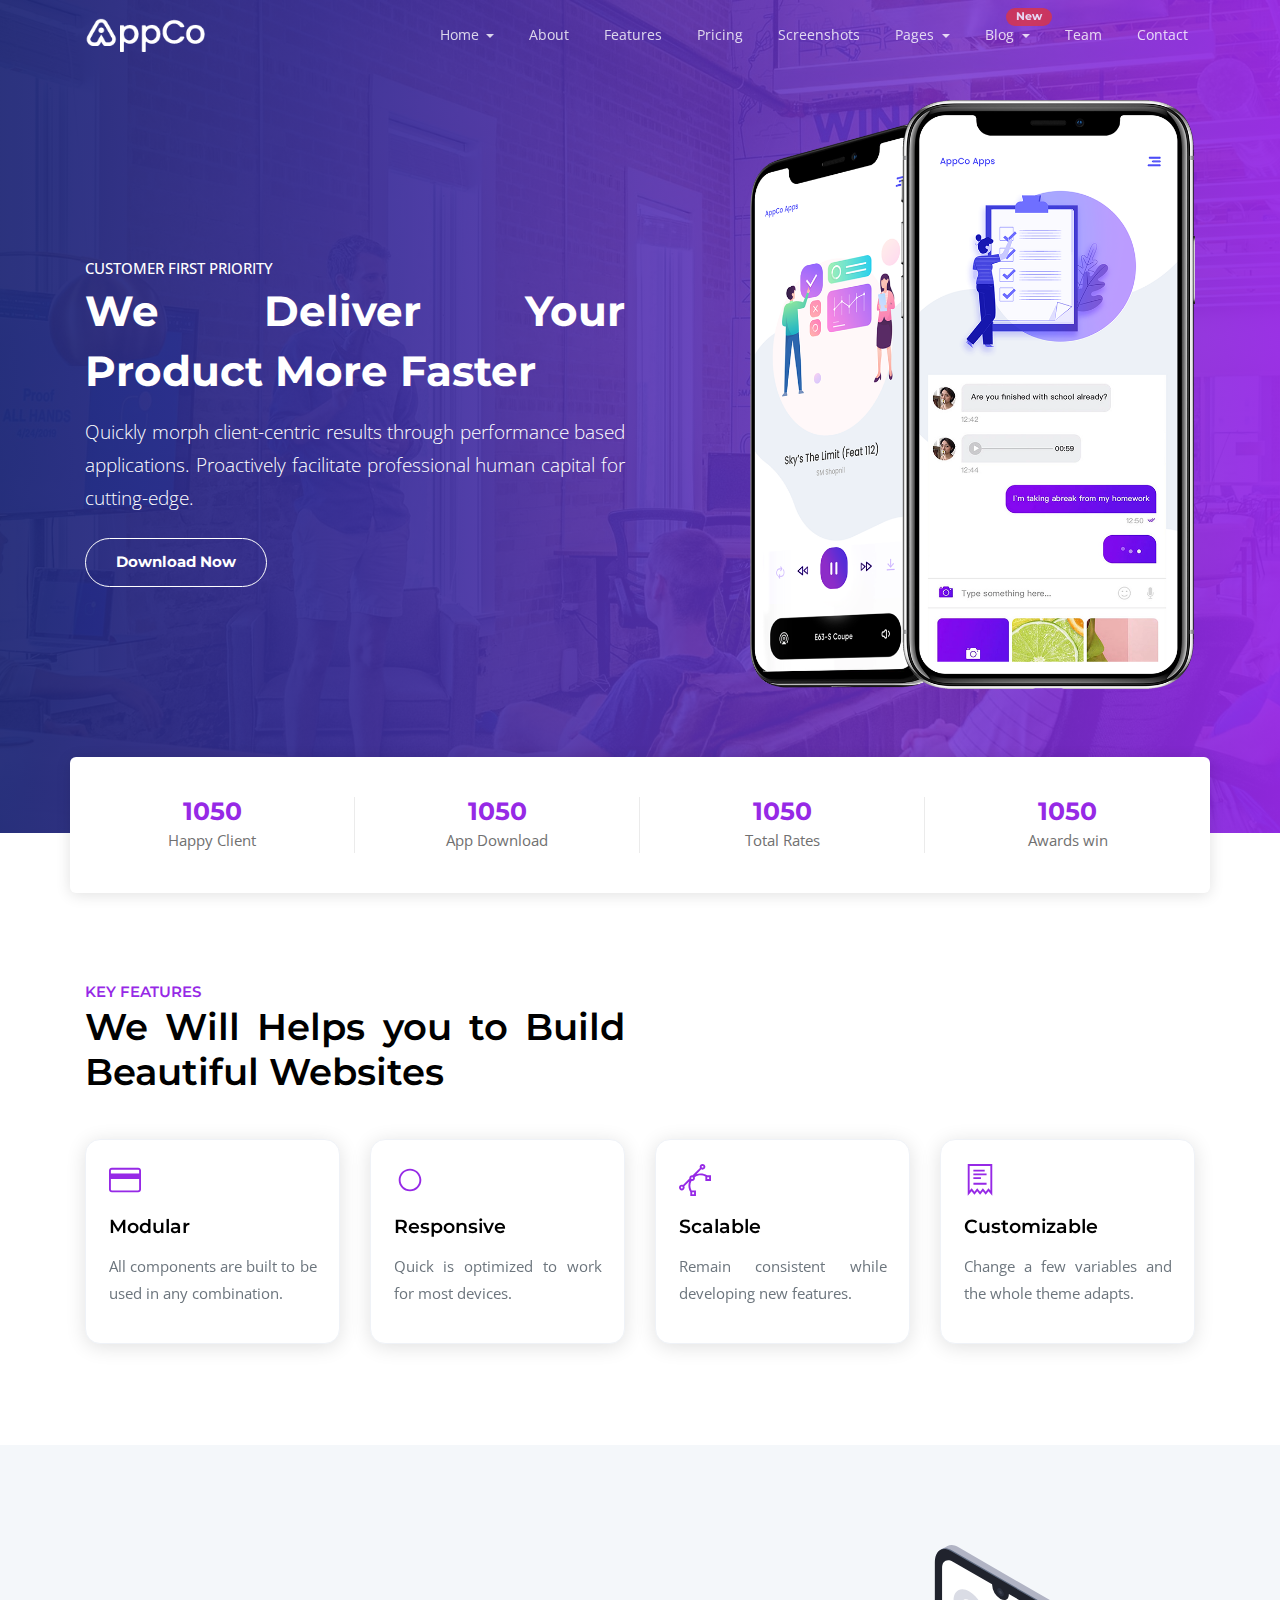
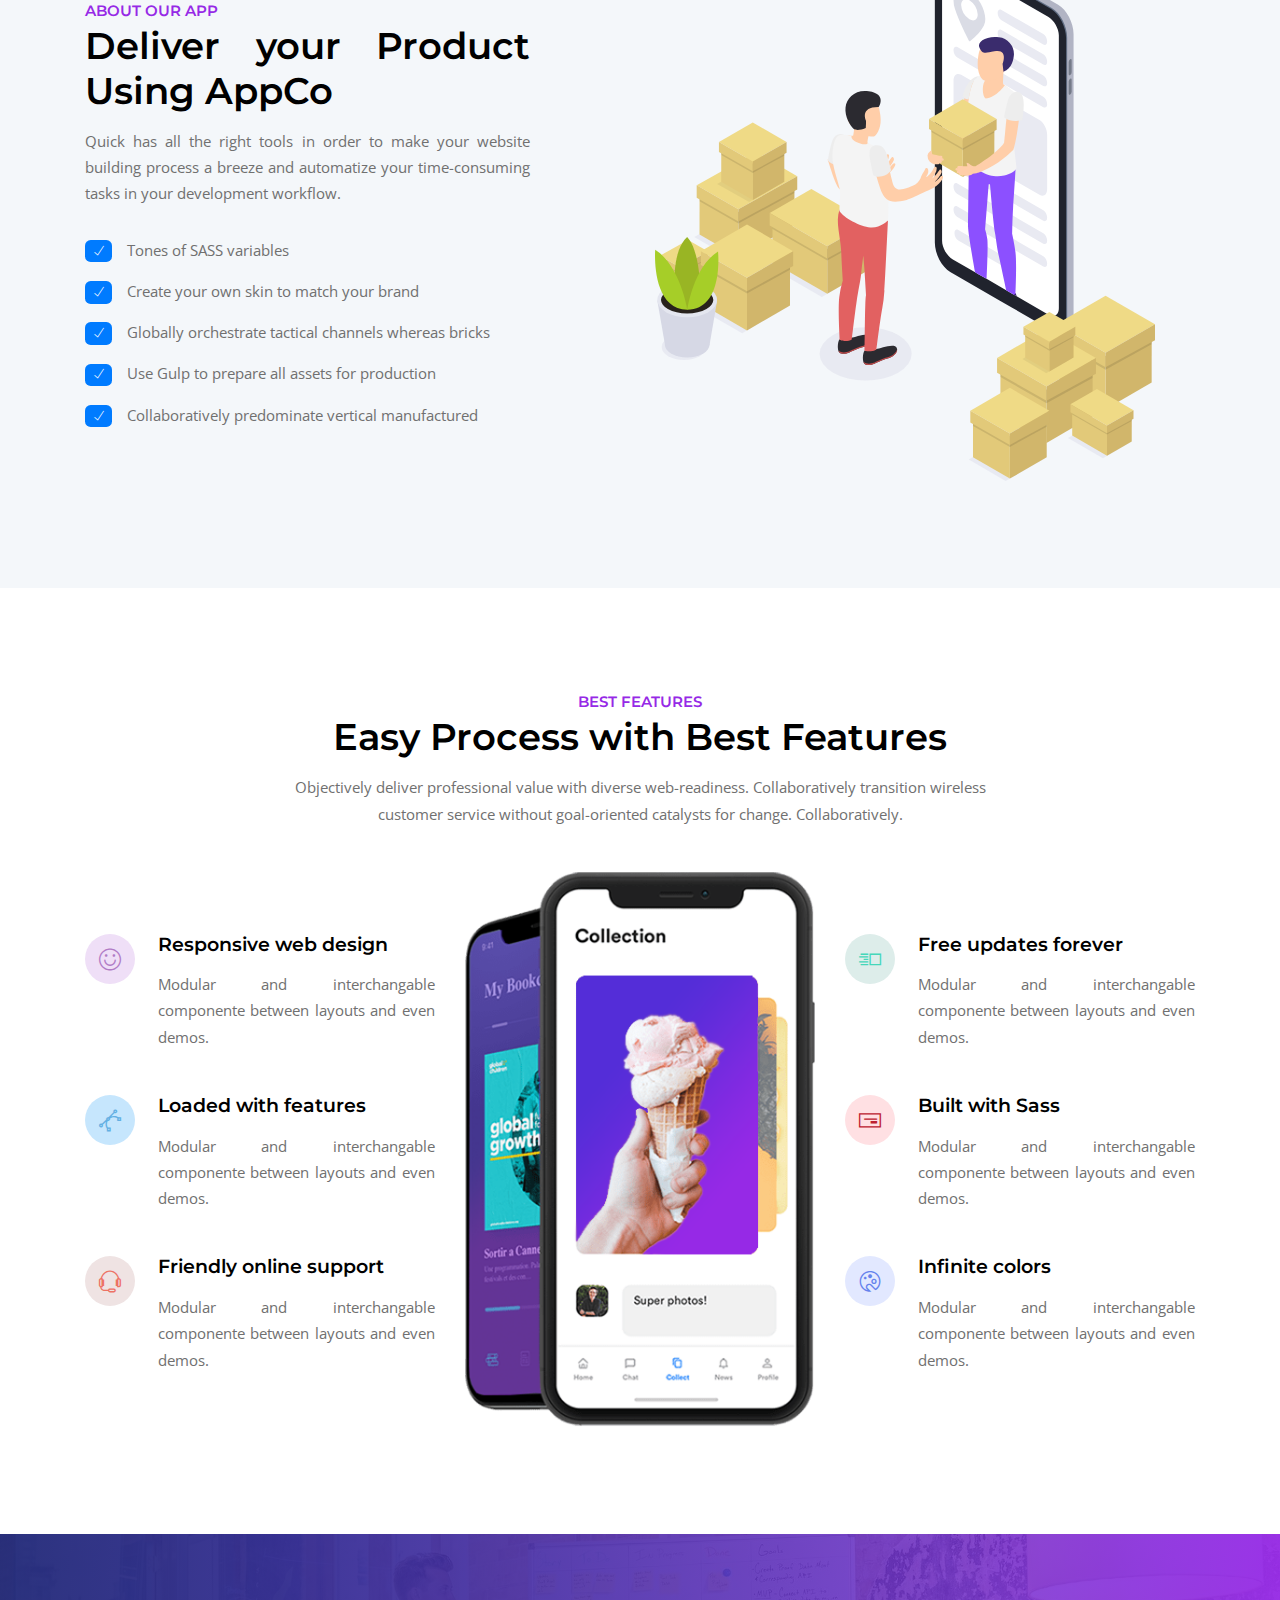
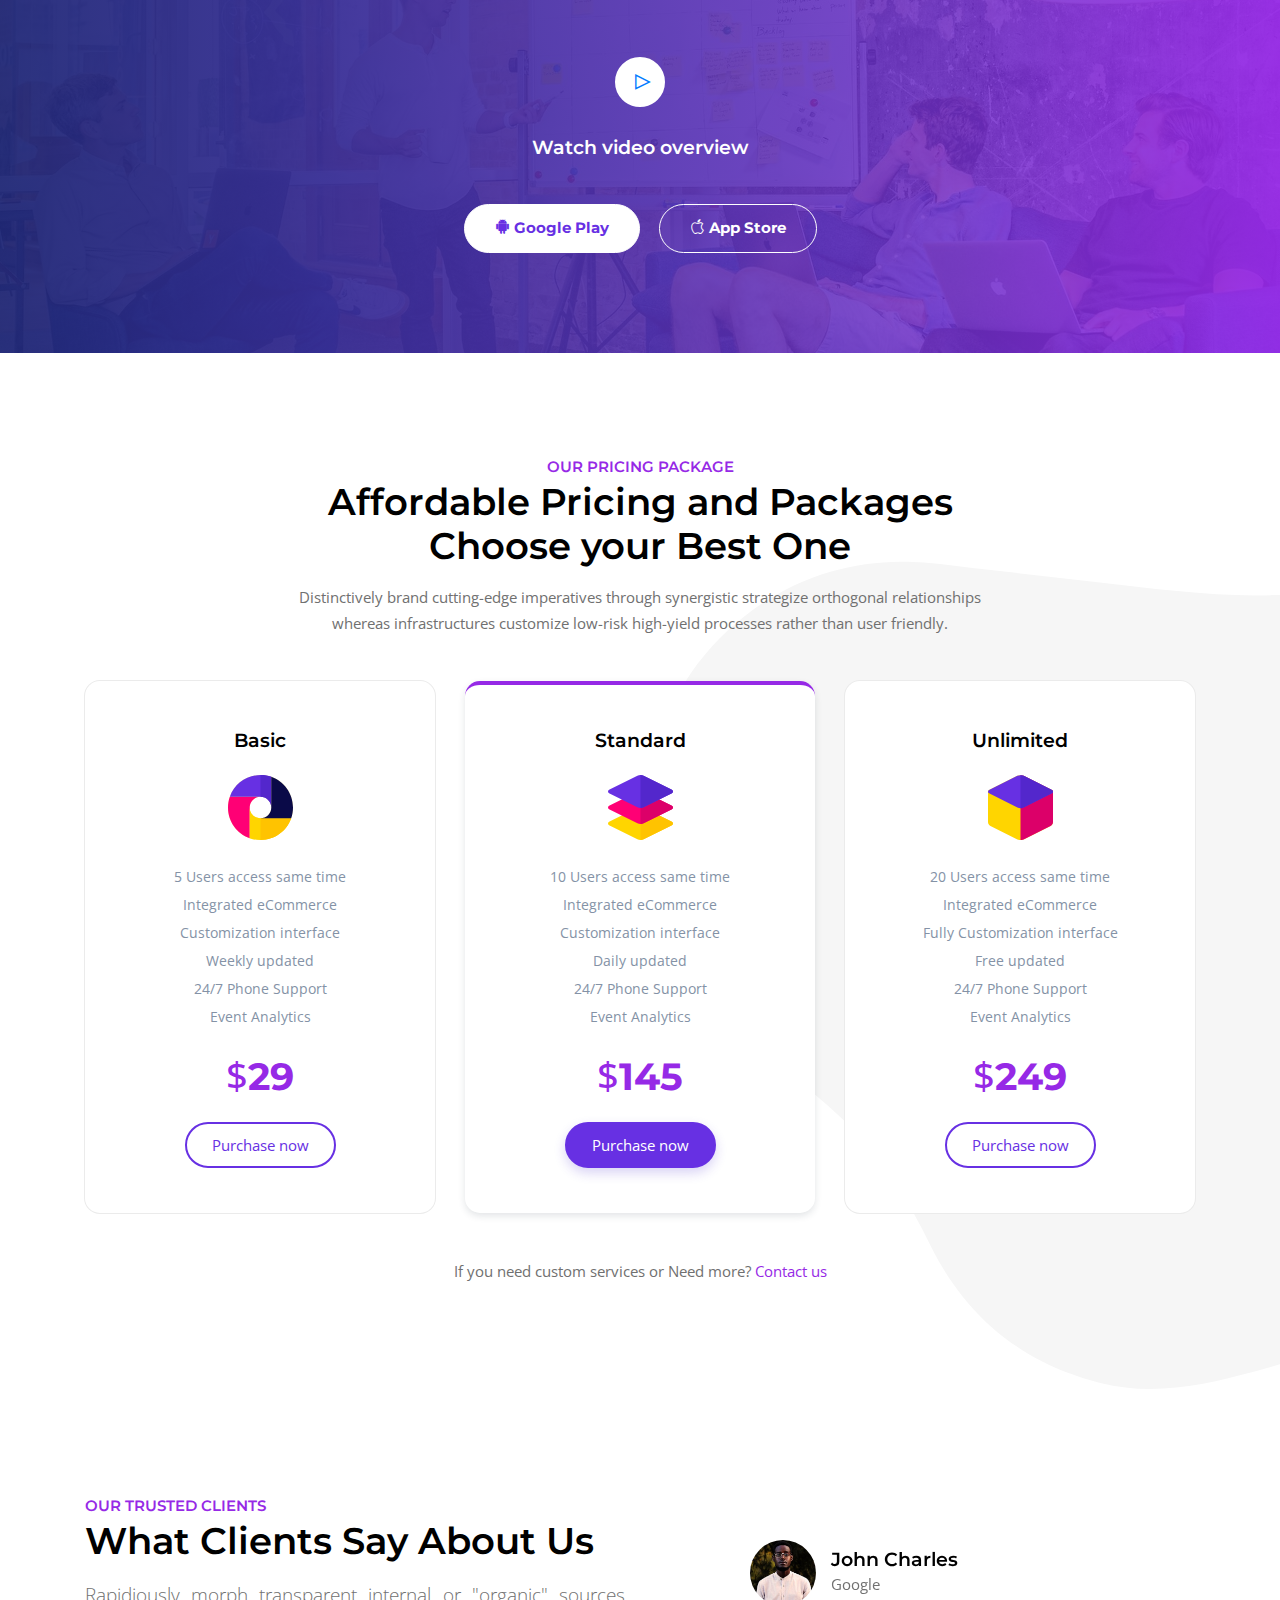
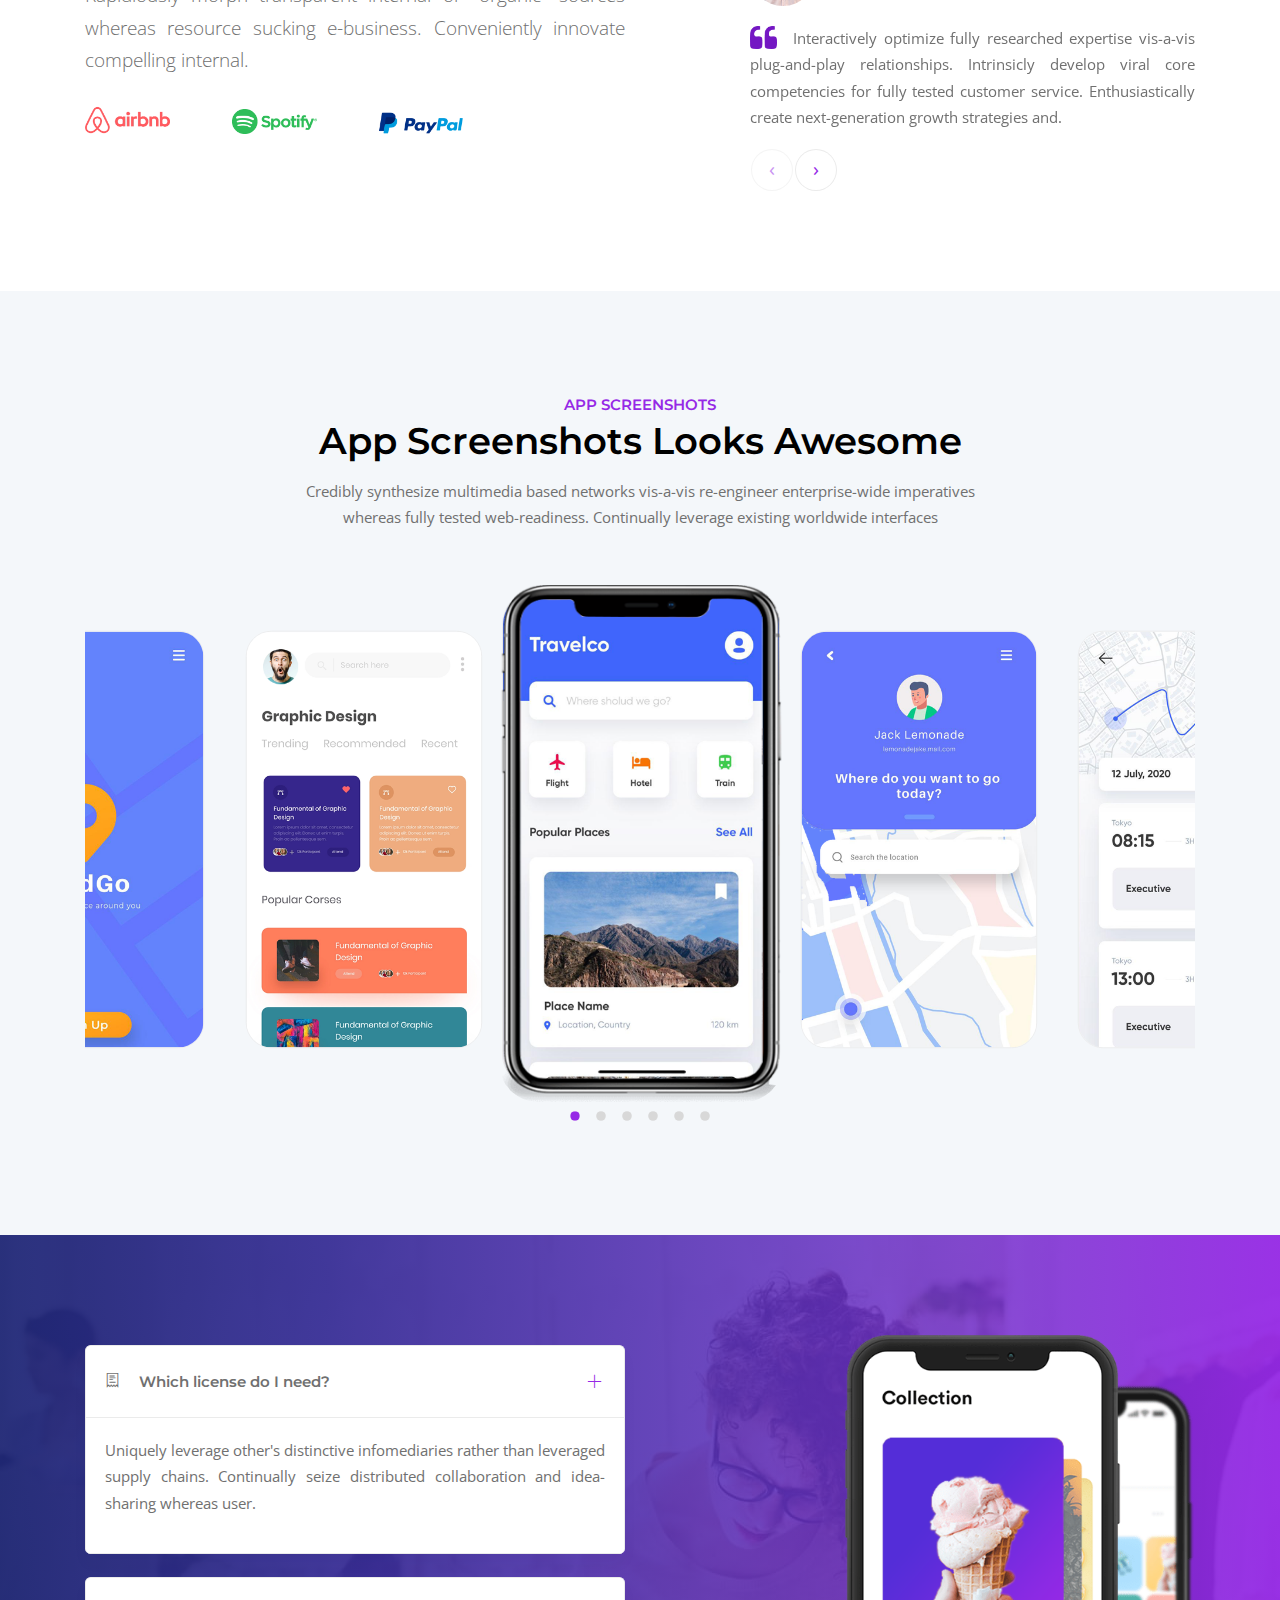
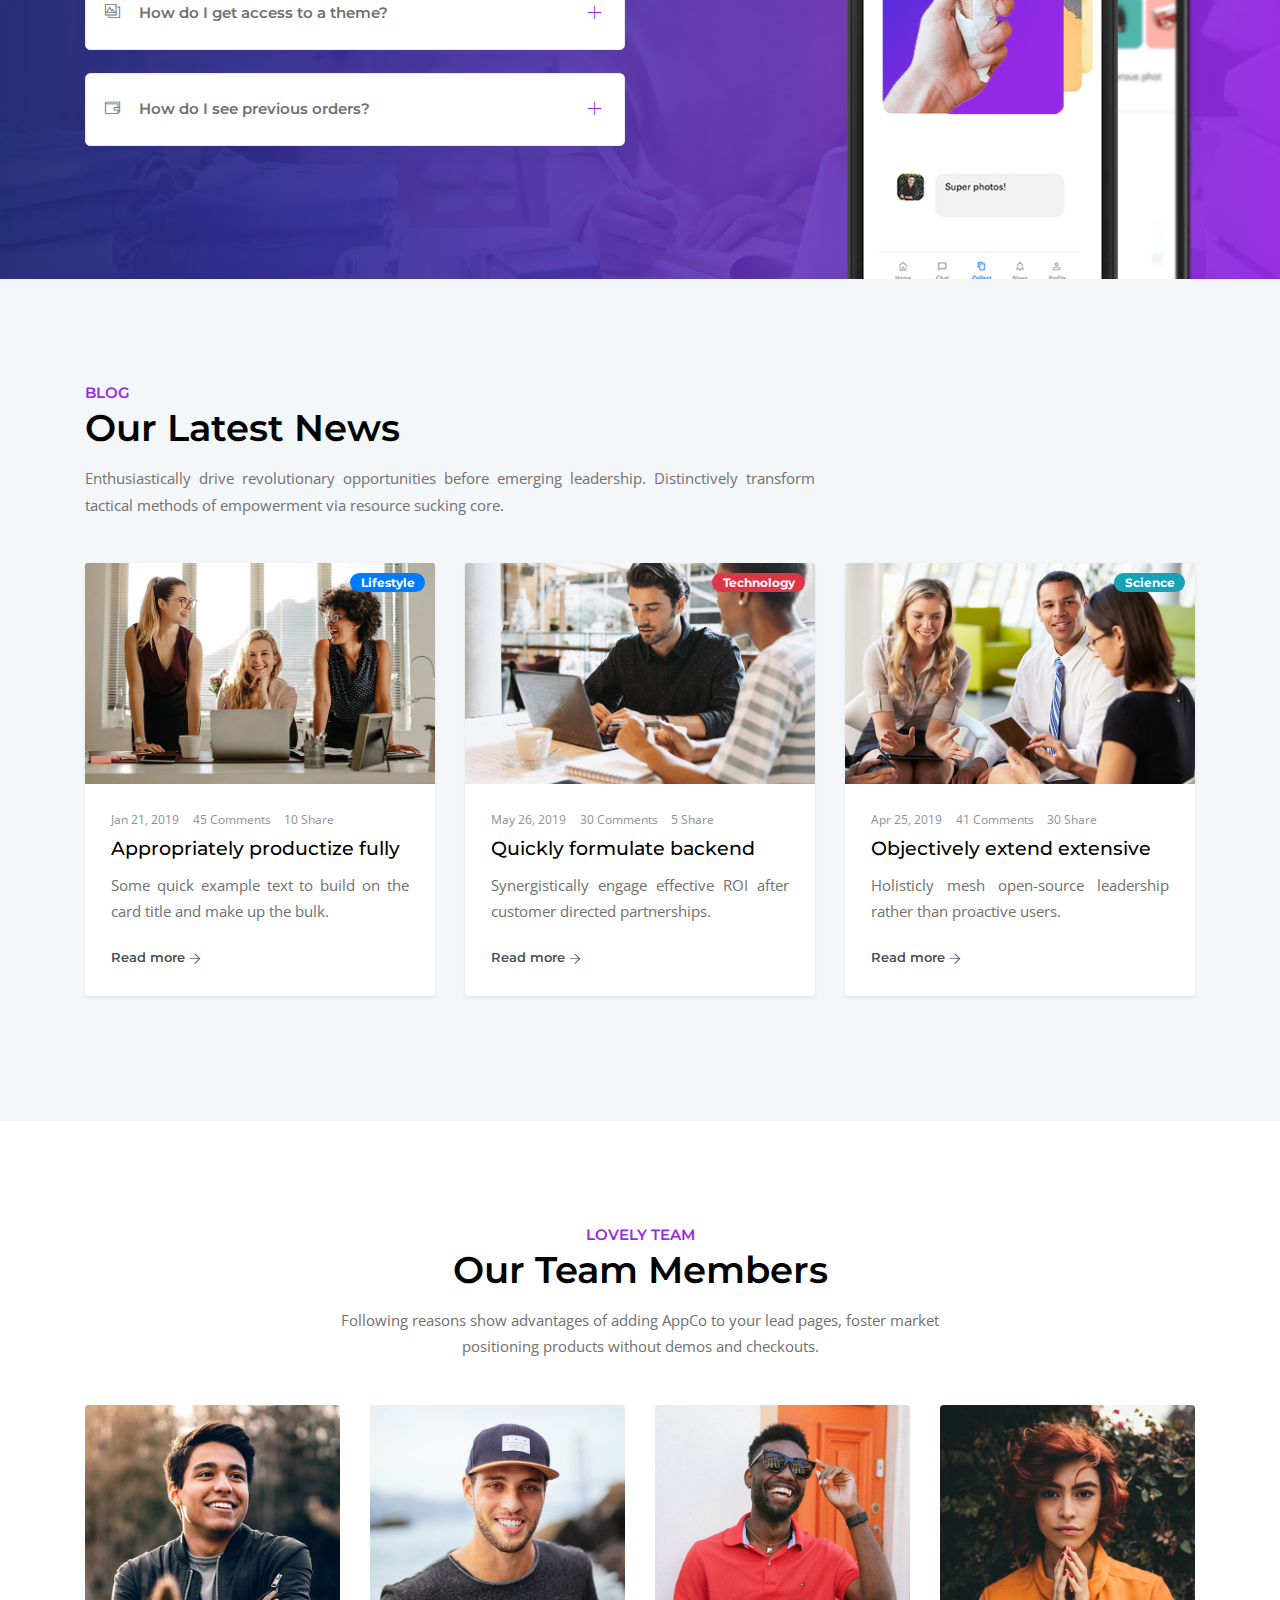
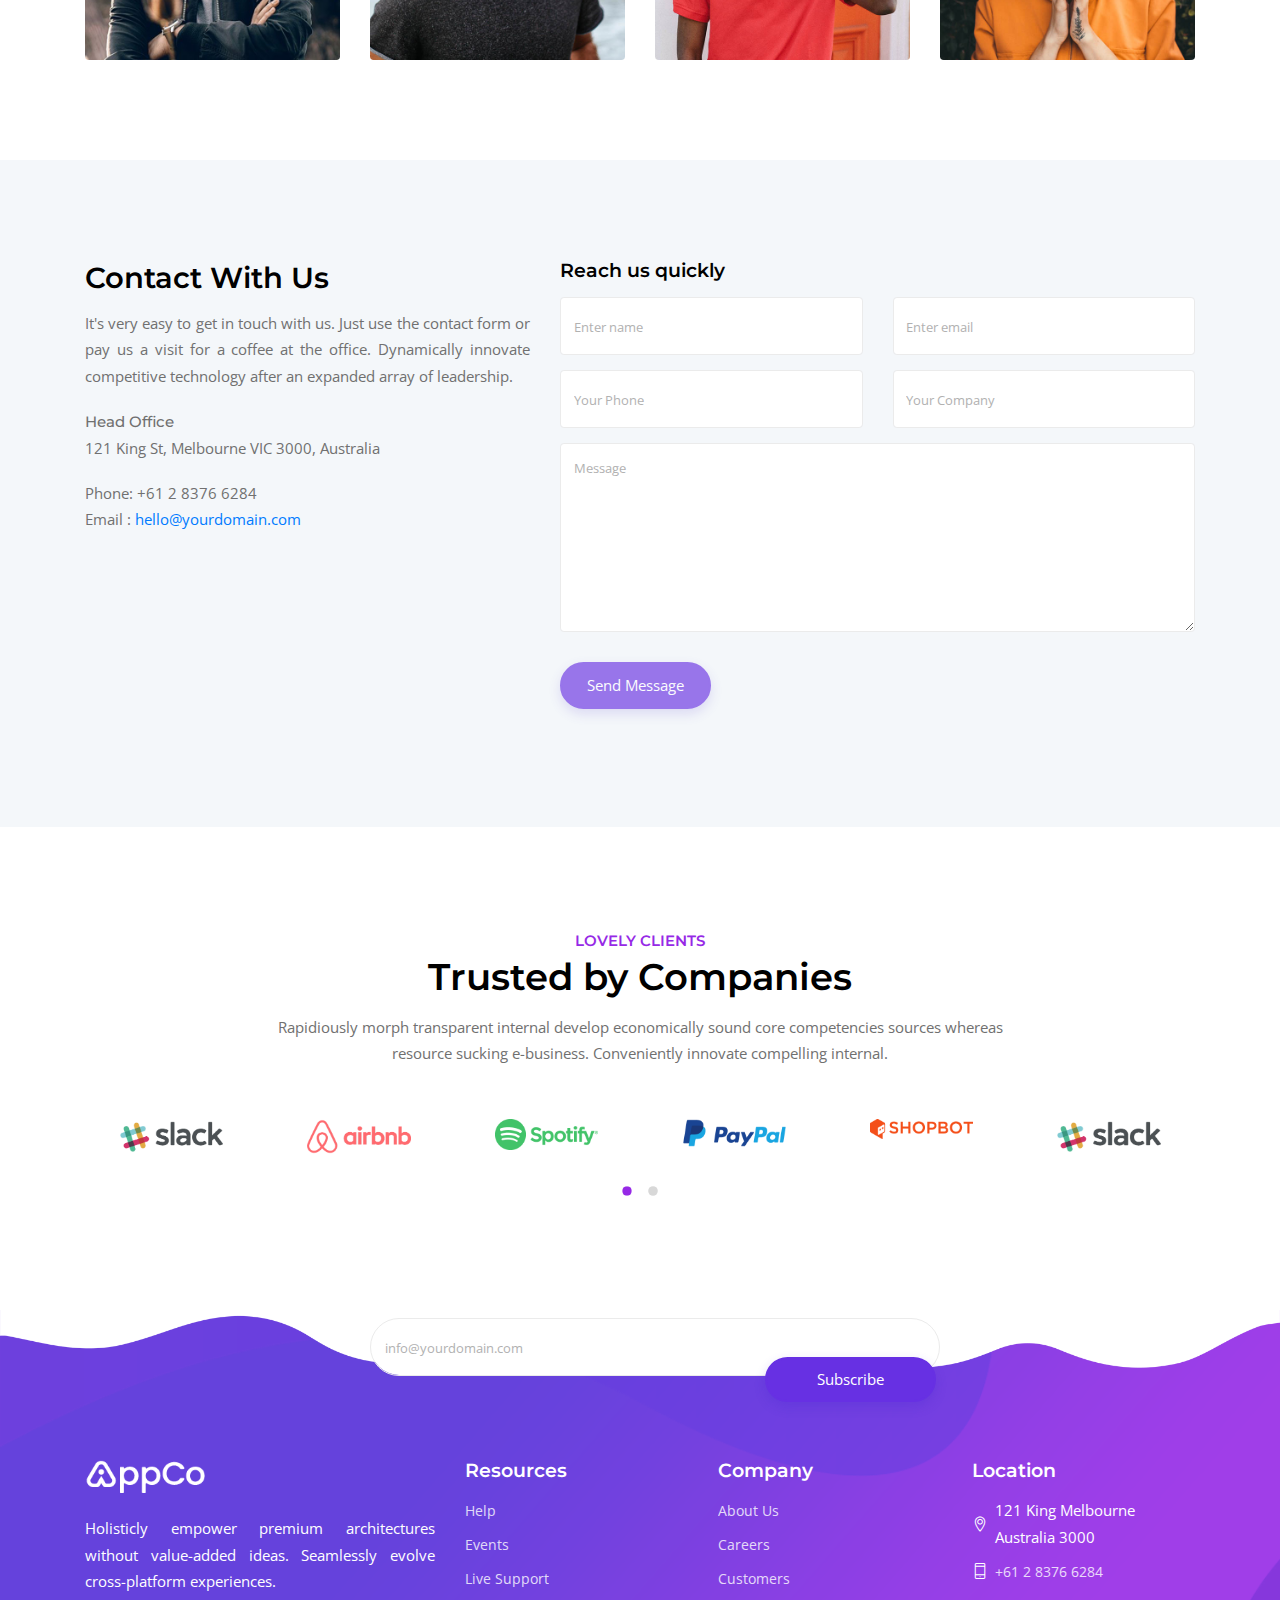
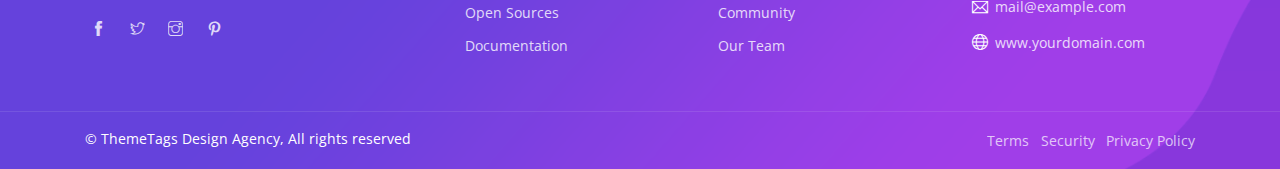
<file: index-2.html>
<!doctype html>
<html lang="en">

<!-- Mirrored from appco.themetags.com/index-2.html by HTTrack Website Copier/3.x [XR&CO'2014], Sat, 22 Jan 2022 05:56:13 GMT -->
<head>
    <meta charset="utf-8">
    <meta http-equiv="X-UA-Compatible" content="IE=edge">
    <meta name="viewport" content="width=device-width, initial-scale=1, shrink-to-fit=no">

    <!-- SEO Meta description -->
    <meta name="description"
          content="AppCo App Landing Page Template. agency landing page template helps you easily create websites for your business, marketing landing page template form promotion and many more.">
    <meta name="author" content="ThemeTags">

    <!-- OG Meta Tags to improve the way the post looks when you share the page on LinkedIn, Facebook, Google+ -->
    <meta property="og:site_name" content=""/> <!-- website name -->
    <meta property="og:site" content=""/> <!-- website link -->
    <meta property="og:title" content=""/> <!-- title shown in the actual shared post -->
    <meta property="og:description" content=""/> <!-- description shown in the actual shared post -->
    <meta property="og:image" content=""/> <!-- image link, make sure it's jpg -->
    <meta property="og:url" content=""/> <!-- where do you want your post to link to -->
    <meta property="og:type" content="article"/>

    <!--title-->
    <title>AppCo App Landing Page Template</title>

    <!--favicon icon-->
    <link rel="icon" href="img/favicon.png" type="image/png" sizes="16x16">

    <!--google fonts-->
    <link href="https://fonts.googleapis.com/css?family=Montserrat:400,500,600,700%7COpen+Sans&amp;display=swap"
          rel="stylesheet">

    <!--Bootstrap css-->
    <link rel="stylesheet" href="css/bootstrap.min.css">
    <!--Magnific popup css-->
    <link rel="stylesheet" href="css/magnific-popup.css">
    <!--Themify icon css-->
    <link rel="stylesheet" href="css/themify-icons.css">
    <!--animated css-->
    <link rel="stylesheet" href="css/animate.min.css">

    <!--Owl carousel css-->
    <link rel="stylesheet" href="css/owl.carousel.min.css">
    <link rel="stylesheet" href="css/owl.theme.default.min.css">
    <!--custom css-->
    <link rel="stylesheet" href="css/style.css">
    <!--responsive css-->
    <link rel="stylesheet" href="css/responsive.css">

</head>
<body>

<!--header section start-->
<header class="header">
    <!--start navbar-->
    <nav class="navbar navbar-expand-lg fixed-top bg-transparent">
        <div class="container">
            <a class="navbar-brand" href="index-2.html"><img src="img/logo-white-1x.png" width="120" alt="logo"
                                                           class="img-fluid"></a>
            <button class="navbar-toggler" type="button" data-toggle="collapse" data-target="#navbarSupportedContent"
                    aria-controls="navbarSupportedContent" aria-expanded="false" aria-label="Toggle navigation">
                <span class="ti-menu"></span>
            </button>

            <div class="collapse navbar-collapse main-menu" id="navbarSupportedContent">
                <ul class="navbar-nav ml-auto">
                    <li class="nav-item dropdown">
                        <a class="nav-link page-scroll dropdown-toggle" href="#" id="navbarDropdownHome" role="button"
                           data-toggle="dropdown" aria-haspopup="true" aria-expanded="false">
                            Home
                        </a>
                        <div class="dropdown-menu submenu" aria-labelledby="navbarDropdownHome">
                            <a class="dropdown-item" href="index.html">Demo Template 1</a>
                            <a class="dropdown-item" href="index-2.html">Demo Template 2</a>
                            <a class="dropdown-item" href="index-3.html">Demo Template 3</a>
                            <a class="dropdown-item" href="index-4.html">Demo Template 4</a>
                            <a class="dropdown-item" href="index-5.html">Demo Template 5</a>
                            <a class="dropdown-item" href="index-6.html">Demo Template 6</a>
                            <a class="dropdown-item" href="index-7.html">Demo Template 7</a>
                            <a class="dropdown-item" href="index-8.html">Demo Template 8 <span class="badge badge-warning">New</span></a>
                        </div>
                    </li>
                    <li class="nav-item">
                        <a class="nav-link page-scroll" href="#about">About</a>
                    </li>
                    <li class="nav-item">
                        <a class="nav-link page-scroll" href="#features">Features</a>
                    </li>
                    <li class="nav-item">
                        <a class="nav-link page-scroll" href="#pricing">Pricing</a>
                    </li>
                    <li class="nav-item">
                        <a class="nav-link page-scroll" href="#screenshots">Screenshots</a>
                    </li>
                    <li class="nav-item dropdown">
                        <a class="nav-link page-scroll dropdown-toggle" href="#" id="navbarDropdownPage" role="button"
                           data-toggle="dropdown" aria-haspopup="true" aria-expanded="false">
                            Pages
                        </a>
                        <div class="dropdown-menu submenu" aria-labelledby="navbarDropdownPage">
                            <a class="dropdown-item" href="basic-login.html">Login Page 1</a>
                            <a class="dropdown-item" href="login.html">Login Page 2</a>
                            <a class="dropdown-item" href="basic-sign-up.html">Signup Page 1</a>
                            <a class="dropdown-item" href="sign-up.html">Signup Page 2</a>
                            <a class="dropdown-item" href="password-reset.html">Password Reset</a>
                            <a class="dropdown-item" href="change-password.html">Change Password</a>
                            <a class="dropdown-item" href="download.html">Download Page</a>
                            <a class="dropdown-item" href="review.html">Review Page</a>
                            <a class="dropdown-item" href="faq.html">FAQ Page</a>
                            <a class="dropdown-item" href="404.html">404 Page</a>
                            <a class="dropdown-item" href="coming-soon.html">Coming Soon</a>
                            <a class="dropdown-item" href="thank-you.html">Thank You</a>
                            <a class="dropdown-item" href="team.html">Team Page <span class="badge badge-danger badge-pill ml-2">New</span></a>
                            <a class="dropdown-item" href="team-single.html">Team Single <span class="badge badge-danger badge-pill ml-2">New</span></a>
                        </div>
                    </li>
                    <li class="nav-item dropdown">
                        <a class="nav-link page-scroll dropdown-toggle" href="#" id="navbarBlogPage" role="button"
                           data-toggle="dropdown" aria-haspopup="true" aria-expanded="false">
                            Blog <span class="custom-nav-badge badge badge-danger badge-pill">New</span>
                        </a>

                        <div class="dropdown-menu submenu" aria-labelledby="navbarBlogPage">
                            <a class="dropdown-item" href="blog-default.html">Blog Grid</a>
                            <a class="dropdown-item" href="blog-left-sidebar.html">Blog Left Sidebar</a>
                            <a class="dropdown-item" href="blog-single-right-sidebar.html">Details Right Sidebar</a>
                        </div>
                    </li>
                    <li class="nav-item">
                        <a class="nav-link page-scroll" href="#team">Team</a>
                    </li>
                    <li class="nav-item">
                        <a class="nav-link page-scroll" href="#contact">Contact</a>
                    </li>

                </ul>
            </div>
        </div>
    </nav>
    <!--end navbar-->
</header>
<!--header section end-->

<!--body content wrap start-->
<div class="main">

    <!--hero section start-->
    <section class="hero-section pt-100 background-img"
             style="background: url('img/hero-bg-1.jpg')no-repeat center center / cover">
        <div class="container">
            <div class="row align-items-center justify-content-between">
                <div class="col-md-6 col-lg-6">
                    <div class="hero-content-left text-white mt-5">
                        <span class="text-uppercase h6">Customer First Priority</span>
                        <h1 class="text-white font-weight-bold">We Deliver Your Product More Faster</h1>
                        <p class="lead">Quickly morph client-centric results through performance based applications.
                            Proactively facilitate professional human capital for cutting-edge.</p>

                        <a href="#download" class="btn app-store-btn">Download Now</a>
                    </div>
                </div>
                <div class="col-md-6 col-lg-5">
                    <div class="hero-animation-img">
                        <img src="img/image-14.png" alt="img" class="img-fluid">
                    </div>
                </div>
            </div>
            <!--counter start-->
            <div class="row">
                <ul class="list-inline counter-wrap">
                    <li class="list-inline-item">
                        <div class="single-counter text-center">
                            <span>2305</span>
                            <h6>Happy Client</h6>
                        </div>
                    </li>
                    <li class="list-inline-item">
                        <div class="single-counter text-center">
                            <span>2145</span>
                            <h6>App Download</h6>
                        </div>
                    </li>
                    <li class="list-inline-item">
                        <div class="single-counter text-center">
                            <span>2345</span>
                            <h6>Total Rates</h6>
                        </div>
                    </li>
                    <li class="list-inline-item">
                        <div class="single-counter text-center">
                            <span>2245</span>
                            <h6>Awards win</h6>
                        </div>
                    </li>
                </ul>
            </div>
            <!--counter end-->
        </div>
    </section>
    <!--hero section end-->

    <!--promo section start-->
    <section class="promo-section mt-5 ptb-100">
        <div class="container">
            <div class="row">
                <div class="col-lg-6 col-md-10">
                    <div class="section-heading mb-5">
                        <span class="text-uppercase color-secondary sub-title">Key features</span>
                        <h2 class="mb-6">We Will Helps you to Build Beautiful Websites</h2>
                    </div>
                </div>
            </div>
            <div class="row">
                <div class="col-lg-3 col-sm-6 mb-lg-0">
                    <div class="card single-promo-card single-promo-hover">
                        <div class="card-body">
                            <div class="pb-2">
                                <span class="ti-credit-card icon-md color-secondary"></span>
                            </div>
                            <div class="pt-2 pb-3"><h5>Modular</h5>
                                <p class="text-muted mb-0">All components are built to be used in any combination.</p>
                            </div>
                        </div>
                    </div>
                </div>
                <div class="col-lg-3 col-sm-6">
                    <div class="card single-promo-card single-promo-hover mb-lg-0">
                        <div class="card-body">
                            <div class="pb-2">
                                <span class="ti-control-record icon-md color-secondary"></span>
                            </div>
                            <div class="pt-2 pb-3"><h5>Responsive</h5>
                                <p class="text-muted mb-0">Quick is optimized to work for most devices.</p></div>
                        </div>
                    </div>
                </div>
                <div class="col-lg-3 col-sm-6">
                    <div class="card single-promo-card single-promo-hover mb-lg-0">
                        <div class="card-body">
                            <div class="pb-2">
                                <span class="ti-vector icon-md color-secondary"></span>
                            </div>
                            <div class="pt-2 pb-3"><h5>Scalable</h5>
                                <p class="text-muted mb-0">Remain consistent while developing new features.</p></div>
                        </div>
                    </div>
                </div>
                <div class="col-lg-3 col-sm-6">
                    <div class="card single-promo-card single-promo-hover mb-lg-0">
                        <div class="card-body">
                            <div class="pb-2">
                                <span class="ti-receipt icon-md color-secondary"></span>
                            </div>
                            <div class="pt-2 pb-3"><h5>Customizable</h5>
                                <p class="text-muted mb-0">Change a few variables and the whole theme adapts.</p></div>
                        </div>
                    </div>
                </div>
            </div>
        </div>
    </section>
    <!--promo section end-->

    <!--about us section start-->
    <section id="about" class="about-us ptb-100 gray-light-bg">
        <div class="container">
            <div class="row align-items-center justify-content-between">
                <div class="col-lg-5">
                    <span class="text-uppercase color-secondary sub-title">About our app</span>
                    <h2>Deliver your Product Using AppCo</h2>
                    <p class="mb-4 lh-190">Quick has all the right tools in order to make your website building process
                        a breeze and automatize your time-consuming tasks in your development workflow.</p>
                    <ul class="list-unstyled">
                        <li class="py-2">
                            <div class="d-flex align-items-center">
                                <div>
                                    <div class="badge badge-circle badge-primary mr-3">
                                        <span class="ti-check"></span>
                                    </div>
                                </div>
                                <div><p class="mb-0">Tones of SASS variables</p></div>
                            </div>
                        </li>
                        <li class="py-2">
                            <div class="d-flex align-items-center">
                                <div>
                                    <div class="badge badge-circle badge-primary mr-3">
                                        <span class="ti-check"></span>
                                    </div>
                                </div>
                                <div><p class="mb-0">Create your own skin to match your brand</p></div>
                            </div>
                        </li>
                        <li class="py-2">
                            <div class="d-flex align-items-center">
                                <div>
                                    <div class="badge badge-circle badge-primary mr-3">
                                        <span class="ti-check"></span>
                                    </div>
                                </div>
                                <div><p class="mb-0">Globally orchestrate tactical channels whereas bricks</p></div>
                            </div>
                        </li>
                        <li class="py-2">
                            <div class="d-flex align-items-center">
                                <div>
                                    <div class="badge badge-circle badge-primary mr-3">
                                        <span class="ti-check"></span>
                                    </div>
                                </div>
                                <div><p class="mb-0">Use Gulp to prepare all assets for production</p></div>
                            </div>
                        </li>
                        <li class="py-2">
                            <div class="d-flex align-items-center">
                                <div>
                                    <div class="badge badge-circle badge-primary mr-3">
                                        <span class="ti-check"></span>
                                    </div>
                                </div>
                                <div><p class="mb-0">Collaboratively predominate vertical manufactured</p></div>
                            </div>
                        </li>
                    </ul>
                </div>
                <div class="col-md-6">
                    <div class="about-content-right">
                        <img src="img/delivery-app.svg" width="500" alt="about us" class="img-fluid">
                    </div>
                </div>
            </div>
        </div>
    </section>
    <!--about us section end-->

    <!--features section start-->
    <div id="features" class="feature-section ptb-100">
        <div class="container">
            <div class="row justify-content-center">
                <div class="col-md-8">
                    <div class="section-heading text-center mb-5">
                        <span class="text-uppercase color-secondary sub-title">Best features</span>
                        <h2>Easy Process with Best Features</h2>
                        <p>Objectively deliver professional value with diverse web-readiness.
                            Collaboratively transition wireless customer service without goal-oriented catalysts for
                            change. Collaboratively.</p>

                    </div>
                </div>
            </div>

            <!--feature new style start-->
            <div class="row row-grid align-items-center">
                <div class="col-lg-4">
                    <div class="d-flex align-items-start mb-5">
                        <div class="pr-4">
                            <div class="icon icon-shape icon-color-1 rounded-circle">
                                <span class="ti-face-smile"></span>
                            </div>
                        </div>
                        <div class="icon-text">
                            <h5>Responsive web design</h5>
                            <p class="mb-0">Modular and interchangable componente between layouts and even demos.</p>
                        </div>
                    </div>
                    <div class="d-flex align-items-start mb-5">
                        <div class="pr-4">
                            <div class="icon icon-shape icon-color-2 rounded-circle">
                                <span class="ti-vector"></span>
                            </div>
                        </div>
                        <div class="icon-text">
                            <h5>Loaded with features</h5>
                            <p class="mb-0">Modular and interchangable componente between layouts and even demos.</p>
                        </div>
                    </div>
                    <div class="d-flex align-items-start">
                        <div class="pr-4">
                            <div class="icon icon-shape icon-color-3 rounded-circle">
                                <span class="ti-headphone-alt"></span>
                            </div>
                        </div>
                        <div class="icon-text">
                            <h5>Friendly online support</h5>
                            <p class="mb-0">Modular and interchangable componente between layouts and even demos.</p>
                        </div>
                    </div>
                </div>
                <div class="col-lg-4">
                    <div class="position-relative" style="z-index: 10;">
                        <img alt="Image placeholder" src="img/image-10.png" class="img-center img-fluid">
                    </div>
                </div>
                <div class="col-lg-4">
                    <div class="d-flex align-items-start mb-5">
                        <div class="pr-4">
                            <div class="icon icon-shape icon-color-4 rounded-circle">
                                <span class="ti-layout-media-right"></span>
                            </div>
                        </div>
                        <div class="icon-text">
                            <h5>Free updates forever</h5>
                            <p class="mb-0">Modular and interchangable componente between layouts and even demos.</p>
                        </div>
                    </div>
                    <div class="d-flex align-items-start mb-5">
                        <div class="pr-4">
                            <div class="icon icon-shape icon-color-5 rounded-circle">
                                <span class="ti-layout-cta-right"></span>
                            </div>
                        </div>
                        <div class="icon-text">
                            <h5>Built with Sass</h5>
                            <p class="mb-0">Modular and interchangable componente between layouts and even demos.</p>
                        </div>
                    </div>
                    <div class="d-flex align-items-start">
                        <div class="pr-4">
                            <div class="icon icon-shape icon-color-6 rounded-circle">
                                <span class="ti-palette"></span>
                            </div>
                        </div>
                        <div class="icon-text">
                            <h5>Infinite colors</h5>
                            <p class="mb-0">Modular and interchangable componente between layouts and even demos.</p>
                        </div>
                    </div>
                </div>
            </div>
            <!--feature new style end-->
        </div>
    </div>
    <!--features section end-->


    <!--our video promo section start-->
    <section id="download" class="video-promo ptb-100 background-img"
             style="background: url('img/video-bg.jpg')no-repeat center center / cover">
        <div class="container">
            <div class="row justify-content-center">
                <div class="col-md-6">
                    <div class="video-promo-content mt-4 text-center">
                        <a href="https://www.youtube.com/watch?v=9No-FiEInLA"
                           class="popup-youtube video-play-icon d-inline-block"><span class="ti-control-play"></span> </a>
                        <h5 class="mt-4 text-white">Watch video overview</h5>

                        <div class="download-btn mt-5">
                            <a href="#" class="btn google-play-btn mr-3"><span class="ti-android"></span> Google
                                Play</a>
                            <a href="#" class="btn app-store-btn"><span class="ti-apple"></span> App Store</a>
                        </div>
                    </div>
                </div>
            </div>
        </div>
    </section>
    <!--our video promo section end-->


    <!--overflow block start-->
    <div class="overflow-hidden">
        <!--our pricing packages section start-->
        <section id="pricing" class="package-section background-shape-right ptb-100">
            <div class="container">
                <div class="row justify-content-center">
                    <div class="col-md-8">
                        <div class="section-heading text-center mb-5">
                            <span class="text-uppercase color-secondary sub-title">Our Pricing Package</span>
                            <h2>Affordable Pricing and Packages Choose your Best One</h2>
                            <p>
                                Distinctively brand cutting-edge imperatives through synergistic strategize orthogonal relationships whereas infrastructures customize low-risk high-yield processes rather than user friendly.
                            </p>
                        </div>
                    </div>
                </div>
                <div class="row justify-content-center">
                    <div class="col-lg-4 col-md">
                        <div class="card text-center single-pricing-pack p-5">
                            <h5 class="mb-2">Basic</h5>
                            <div class="pricing-img mt-3 mb-4">
                                <img src="img/basic.svg" alt="pricing img" class="img-fluid">
                            </div>

                            <div class="card-body p-0">
                                <ul class="list-unstyled text-sm pricing-feature-list">
                                    <li>5 Users access same time</li>
                                    <li>Integrated eCommerce</li>
                                    <li>Customization interface</li>
                                    <li>Weekly updated</li>
                                    <li>24/7 Phone Support</li>
                                    <li>Event Analytics</li>
                                </ul>
                                <div class="py-4 border-0 pricing-header">
                                    <div class="h1 text-center mb-0 color-secondary">$<span class="price font-weight-bolder">29</span></div>
                                </div>
                                <a href="#" class="btn outline-btn" target="_blank">Purchase now</a>
                            </div>
                        </div>
                    </div>
                    <div class="col-lg-4 col-md">
                        <div class="card text-center popular-price single-pricing-pack p-5">
                            <h5 class="mb-2">Standard</h5>
                            <div class="pricing-img mt-3 mb-4">
                                <img src="img/standard.svg" alt="pricing img" class="img-fluid">
                            </div>

                            <div class="card-body p-0">
                                <ul class="list-unstyled text-sm pricing-feature-list">
                                    <li>10 Users access same time</li>
                                    <li>Integrated eCommerce</li>
                                    <li>Customization interface</li>
                                    <li>Daily updated</li>
                                    <li>24/7 Phone Support</li>
                                    <li>Event Analytics</li>
                                </ul>
                                <div class="py-4 border-0 pricing-header">
                                    <div class="h1 text-center mb-0 color-secondary">$<span class="price font-weight-bolder">145</span></div>
                                </div>
                                <a href="#" class="btn solid-btn" target="_blank">Purchase now</a>
                            </div>
                        </div>
                    </div>
                    <div class="col-lg-4 col-md">
                        <div class="card text-center single-pricing-pack p-5">
                            <h5 class="mb-2">Unlimited</h5>
                            <div class="pricing-img mt-3 mb-4">
                                <img src="img/unlimited.svg" alt="pricing img" class="img-fluid">
                            </div>

                            <div class="card-body p-0">
                                <ul class="list-unstyled text-sm pricing-feature-list">
                                    <li>20 Users access same time</li>
                                    <li>Integrated eCommerce</li>
                                    <li>Fully Customization interface</li>
                                    <li>Free updated</li>
                                    <li>24/7 Phone Support</li>
                                    <li>Event Analytics</li>
                                </ul>
                                <div class="py-4 border-0 pricing-header">
                                    <div class="h1 text-center mb-0 color-secondary">$<span class="price font-weight-bolder">249</span></div>
                                </div>
                                <a href="#" class="btn outline-btn" target="_blank">Purchase now</a>
                            </div>
                        </div>
                    </div>
                </div>
                <div class="mt-5 text-center">
                    <p class="mb-2">If you need custom services or Need more? <a href="#" class="color-secondary">
                        Contact us
                    </a></p>
                </div>
            </div>
        </section>
        <!--our pricing packages section end-->
    </div>
    <!--overflow block end-->

    <!--testimonial section start-->
    <section class="testimonial-section ptb-100">
        <div class="container">
            <div class="row justify-content-between align-items-center">
                <div class="col-md-6">
                    <div class="section-heading mb-5">
                        <span class="text-uppercase color-secondary sub-title">Our Trusted Clients</span>
                        <h2>What Clients Say About Us</h2>
                        <p class="lead">
                            Rapidiously morph transparent internal or "organic" sources whereas resource sucking
                            e-business. Conveniently innovate compelling internal.
                        </p>

                        <div class="client-section-wrap d-flex flex-row align-items-center">
                            <ul class="list-inline">
                                <li class="list-inline-item"><img src="img/client-1-color.png" width="85" alt="client"
                                                                  class="img-fluid"></li>
                                <li class="list-inline-item"><img src="img/client-6-color.png" width="85" alt="client"
                                                                  class="img-fluid"></li>
                                <li class="list-inline-item"><img src="img/client-3-color.png" width="85" alt="client"
                                                                  class="img-fluid"></li>
                            </ul>
                        </div>
                    </div>
                </div>
                <div class="col-md-5">
                    <div class="owl-carousel owl-theme client-testimonial arrow-indicator">
                        <div class="item">
                            <div class="testimonial-quote-wrap">
                                <div class="media author-info mb-3">
                                    <div class="author-img mr-3">
                                        <img src="img/client-1.jpg" alt="client" class="img-fluid rounded-circle">
                                    </div>
                                    <div class="media-body">
                                        <h5 class="mb-0">John Charles</h5>
                                        <span>Google</span>
                                    </div>
                                </div>
                                <div class="client-say">
                                    <p> <img src="img/quote.png" alt="quote" class="img-fluid"> Interactively optimize fully researched expertise vis-a-vis plug-and-play relationships. Intrinsicly develop viral core competencies for fully tested customer service. Enthusiastically create next-generation growth strategies and.</p>
                                </div>
                            </div>
                        </div>
                        <div class="item">
                            <div class="testimonial-quote-wrap">
                                <div class="media author-info mb-3">
                                    <div class="author-img mr-3">
                                        <img src="img/client-2.jpg" alt="client" class="img-fluid rounded-circle">
                                    </div>
                                    <div class="media-body">
                                        <h5 class="mb-0">Arabella Ora</h5>
                                        <span>Amazon</span>
                                    </div>
                                </div>
                                <div class="client-say">
                                    <p><img src="img/quote.png" alt="quote" class="img-fluid">  Rapidiously develop user friendly growth strategies after extensive initiatives. Conveniently grow innovative benefits through fully tested deliverables. Rapidiously utilize focused platforms through end-to-end schemas.</p>
                                </div>
                            </div>
                        </div>
                        <div class="item">
                            <div class="testimonial-quote-wrap">
                                <div class="media author-info mb-3">
                                    <div class="author-img mr-3">
                                        <img src="img/client-1.jpg" alt="client" class="img-fluid rounded-circle">
                                    </div>
                                    <div class="media-body">
                                        <h5 class="mb-0">Jeremy Jere</h5>
                                        <span>Themetags</span>
                                    </div>
                                </div>
                                <div class="client-say">
                                    <p><img src="img/quote.png" alt="quote" class="img-fluid"> Objectively synthesize client-centered e-tailers for maintainable channels. Holisticly administrate customer directed vortals whereas tactical functionalities. Energistically monetize reliable imperatives through client-centric best practices. Collaboratively.</p>
                                </div>
                            </div>
                        </div>
                        <div class="item">
                            <div class="testimonial-quote-wrap">
                                <div class="media author-info mb-3">
                                    <div class="author-img mr-3">
                                        <img src="img/client-1.jpg" alt="client" class="img-fluid rounded-circle">
                                    </div>
                                    <div class="media-body">
                                        <h5 class="mb-0">John Charles</h5>
                                        <span>Google</span>
                                    </div>
                                </div>
                                <div class="client-say">
                                    <p><img src="img/quote.png" alt="quote" class="img-fluid"> Enthusiastically innovate B2C data without clicks-and-mortar convergence. Monotonectally deliver compelling testing procedures vis-a-vis B2B testing procedures. Competently evisculate integrated resources whereas global processes. Enthusiastically.</p>
                                </div>
                            </div>
                        </div>
                    </div>
                </div>
            </div>
        </div>
    </section>
    <!--testimonial section end-->

    <!--screenshots section start-->
    <section id="screenshots" class="screenshots-section ptb-100 gray-light-bg">
        <div class="container">
            <div class="row justify-content-center">
                <div class="col-md-8">
                    <div class="section-heading text-center">
                        <span class="text-uppercase color-secondary sub-title">App Screenshots</span>
                        <h2>App Screenshots Looks Awesome</h2>
                        <p>Credibly synthesize multimedia based networks vis-a-vis re-engineer enterprise-wide imperatives whereas fully tested web-readiness. Continually leverage existing worldwide interfaces </p>
                    </div>
                </div>
            </div>
            <!--start app screen carousel-->
            <div class="screen-slider-content mt-5">
                <div class="screenshot-frame"></div>
                <div class="screen-carousel owl-carousel owl-theme dot-indicator">
                    <img src="img/01.png" class="img-fluid" alt="screenshots">
                    <img src="img/02.png" class="img-fluid" alt="screenshots">
                    <img src="img/03.png" class="img-fluid" alt="screenshots">
                    <img src="img/04.png" class="img-fluid" alt="screenshots">
                    <img src="img/05.png" class="img-fluid" alt="screenshots">
                    <img src="img/06.png" class="img-fluid" alt="screenshots">
                </div>
            </div>
            <!--end app screen carousel-->

        </div>
    </section>
    <!--screenshots section end-->

    <!--download section start-->
    <section class="download-section pt-100 background-img"
             style="background: url('img/app-hero-bg.jpg')no-repeat center center / cover">
        <div class="container">
            <div class="row align-items-center justify-content-between">
                <div class="col-lg-6">
                    <div id="accordion-1" class="accordion accordion-faq pb-100">
                        <!-- Accordion card 1 -->
                        <div class="card">
                            <div class="card-header py-4" id="heading-1-1" data-toggle="collapse" role="button"
                                 data-target="#collapse-1-1" aria-expanded="false" aria-controls="collapse-1-1">
                                <h6 class="mb-0"><span class="ti-receipt mr-3"></span> Which license do I need?</h6>
                            </div>
                            <div id="collapse-1-1" class="collapse show" aria-labelledby="heading-1-1"
                                 data-parent="#accordion-1">
                                <div class="card-body">
                                    <p>Uniquely leverage other's distinctive infomediaries rather than leveraged supply chains. Continually seize distributed collaboration and idea-sharing whereas user.</p>
                                </div>
                            </div>
                        </div>
                        <!-- Accordion card 2 -->
                        <div class="card">
                            <div class="card-header py-4" id="heading-1-2" data-toggle="collapse" role="button"
                                 data-target="#collapse-1-2" aria-expanded="false" aria-controls="collapse-1-2">
                                <h6 class="mb-0"><span class="ti-gallery mr-3"></span> How do I get access to a theme?</h6>
                            </div>
                            <div id="collapse-1-2" class="collapse" aria-labelledby="heading-1-2"
                                 data-parent="#accordion-1">
                                <div class="card-body">
                                    <p>Rapidiously incentivize virtual e-commerce and exceptional e-tailers. Progressively network focused catalysts for change without orthogonal benefits. Dramatically empower.</p>
                                </div>
                            </div>
                        </div>
                        <!-- Accordion card 3 -->
                        <div class="card">
                            <div class="card-header py-4" id="heading-1-3" data-toggle="collapse" role="button"
                                 data-target="#collapse-1-3" aria-expanded="false" aria-controls="collapse-1-3">
                                <h6 class="mb-0"><span class="ti-wallet mr-3"></span> How do I see previous orders?
                                </h6>
                            </div>
                            <div id="collapse-1-3" class="collapse" aria-labelledby="heading-1-3"
                                 data-parent="#accordion-1">
                                <div class="card-body">
                                    <p>Proactively monetize long-term high-impact innovation and scalable relationships. Dynamically mesh principle-centered functionalities before next-generation best practices. Distinctively empower.</p>
                                </div>
                            </div>
                        </div>
                    </div>
                </div>
                <div class="col-md-4">
                    <div class="download-img d-flex align-items-end">
                        <img src="img/image-13.png" alt="download" class="img-fluid">
                    </div>
                </div>
            </div>
        </div>
    </section>
    <!--download section end-->

    <!--our blog section start-->
    <section id="blog" class="our-blog-section ptb-100 gray-light-bg">
        <div class="container">
            <div class="row">
                <div class="col-md-8">
                    <div class="section-heading mb-5">
                        <span class="text-uppercase color-secondary sub-title">Blog</span>
                        <h2>Our Latest News</h2>
                        <p>
                            Enthusiastically drive revolutionary opportunities before emerging leadership. Distinctively
                            transform tactical methods of empowerment via resource sucking core.
                        </p>
                    </div>
                </div>
            </div>
            <div class="row">
                <div class="col-md-4">
                    <div class="single-blog-card card border-0 shadow-sm">
                        <span class="category position-absolute badge badge-pill badge-primary">Lifestyle</span>
                        <img src="img/blog/1.jpg" class="card-img-top position-relative" alt="blog">
                        <div class="card-body">
                            <div class="post-meta mb-2">
                                <ul class="list-inline meta-list">
                                    <li class="list-inline-item">Jan 21, 2019</li>
                                    <li class="list-inline-item"><span>45</span> Comments</li>
                                    <li class="list-inline-item"><span>10</span> Share</li>
                                </ul>
                            </div>
                            <h3 class="h5 card-title"><a href="#">Appropriately productize fully</a></h3>
                            <p class="card-text">Some quick example text to build on the card title and make up the bulk.</p>
                            <a href="#" class="detail-link">Read more <span class="ti-arrow-right"></span></a>
                        </div>
                    </div>
                </div>
                <div class="col-md-4">
                    <div class="single-blog-card card border-0 shadow-sm">
                        <span class="category position-absolute badge badge-pill badge-danger">Technology</span>
                        <img src="img/blog/2.jpg" class="card-img-top position-relative" alt="blog">
                        <div class="card-body">
                            <div class="post-meta mb-2">
                                <ul class="list-inline meta-list">
                                    <li class="list-inline-item">May 26, 2019</li>
                                    <li class="list-inline-item"><span>30</span> Comments</li>
                                    <li class="list-inline-item"><span>5</span> Share</li>
                                </ul>
                            </div>
                            <h3 class="h5 card-title"><a href="#">Quickly formulate backend</a></h3>
                            <p class="card-text">Synergistically engage effective ROI after customer directed partnerships.</p>
                            <a href="#" class="detail-link">Read more <span class="ti-arrow-right"></span></a>
                        </div>
                    </div>
                </div>
                <div class="col-md-4">
                    <div class="single-blog-card card border-0 shadow-sm">
                        <span class="category position-absolute badge badge-pill badge-info">Science</span>
                        <img src="img/blog/3.jpg" class="card-img-top" alt="blog">
                        <div class="card-body">
                            <div class="post-meta mb-2">
                                <ul class="list-inline meta-list">
                                    <li class="list-inline-item">Apr 25, 2019</li>
                                    <li class="list-inline-item"><span>41</span> Comments</li>
                                    <li class="list-inline-item"><span>30</span> Share</li>
                                </ul>
                            </div>
                            <h3 class="h5 card-title"><a href="#">Objectively extend extensive</a></h3>
                            <p class="card-text">Holisticly mesh open-source leadership rather than proactive users. </p>
                            <a href="#" class="detail-link">Read more <span class="ti-arrow-right"></span></a>
                        </div>
                    </div>
                </div>
            </div>
        </div>
    </section>
    <!--our blog section end-->

    <!--our team section start-->
    <section id="team" class="team-member-section ptb-100">
        <div class="container">
            <div class="row justify-content-center">
                <div class="col-lg-7 col-md-8">
                    <div class="section-heading text-center mb-5">
                        <span class="text-uppercase color-secondary sub-title">Lovely Team</span>
                        <h2>Our Team Members</h2>
                        <p>
                            Following reasons show advantages of adding AppCo to your lead pages, foster market positioning products without demos and checkouts.
                        </p>
                    </div>
                </div>
            </div>
            <div class="row">
                <div class="col-lg-3 col-sm-6">
                    <div class="single-team-member position-relative">
                        <div class="team-image">
                            <img src="img/team-4.jpg" alt="Team Members" class="img-fluid rounded">
                        </div>
                        <div class="team-info text-white rounded d-flex flex-column align-items-center justify-content-center">
                            <h5 class="mb-0">Edna Mason</h5>
                            <h6>Senior Designer</h6>
                            <ul class="list-inline team-social social-icon mt-4 text-white">
                                <li class="list-inline-item"><a href="#"><span class="ti-facebook"></span></a></li>
                                <li class="list-inline-item"><a href="#"><span class="ti-twitter"></span></a></li>
                                <li class="list-inline-item"><a href="#"><span class="ti-github"></span></a></li>
                                <li class="list-inline-item"><a href="#"><span class="ti-dribbble"></span></a></li>
                            </ul>
                        </div>
                    </div>
                </div>
                <div class="col-lg-3 col-sm-6">
                    <div class="single-team-member position-relative">
                        <div class="team-image">
                            <img src="img/team-1.jpg" alt="Team Members" class="img-fluid rounded">
                        </div>
                        <div class="team-info text-white rounded d-flex flex-column align-items-center justify-content-center">
                            <h5 class="mb-0">Edna Mason</h5>
                            <h6>Senior Designer</h6>
                            <ul class="list-inline team-social social-icon mt-4 text-white">
                                <li class="list-inline-item"><a href="#"><span class="ti-facebook"></span></a></li>
                                <li class="list-inline-item"><a href="#"><span class="ti-twitter"></span></a></li>
                                <li class="list-inline-item"><a href="#"><span class="ti-github"></span></a></li>
                                <li class="list-inline-item"><a href="#"><span class="ti-dribbble"></span></a></li>
                            </ul>
                        </div>
                    </div>
                </div>
                <div class="col-lg-3 col-sm-6">
                    <div class="single-team-member position-relative">
                        <div class="team-image">
                            <img src="img/team-2.jpg" alt="Team Members" class="img-fluid rounded">
                        </div>
                        <div class="team-info text-white rounded d-flex flex-column align-items-center justify-content-center">
                            <h5 class="mb-0">Edna Mason</h5>
                            <h6>Senior Designer</h6>
                            <ul class="list-inline team-social social-icon mt-4 text-white">
                                <li class="list-inline-item"><a href="#"><span class="ti-facebook"></span></a></li>
                                <li class="list-inline-item"><a href="#"><span class="ti-twitter"></span></a></li>
                                <li class="list-inline-item"><a href="#"><span class="ti-github"></span></a></li>
                                <li class="list-inline-item"><a href="#"><span class="ti-dribbble"></span></a></li>
                            </ul>
                        </div>
                    </div>
                </div>
                <div class="col-lg-3 col-sm-6">
                    <div class="single-team-member position-relative">
                        <div class="team-image">
                            <img src="img/team-3.jpg" alt="Team Members" class="img-fluid rounded">
                        </div>
                        <div class="team-info text-white rounded d-flex flex-column align-items-center justify-content-center">
                            <h5 class="mb-0">Edna Mason</h5>
                            <h6>Senior Designer</h6>
                            <ul class="list-inline team-social social-icon mt-4 text-white">
                                <li class="list-inline-item"><a href="#"><span class="ti-facebook"></span></a></li>
                                <li class="list-inline-item"><a href="#"><span class="ti-twitter"></span></a></li>
                                <li class="list-inline-item"><a href="#"><span class="ti-github"></span></a></li>
                                <li class="list-inline-item"><a href="#"><span class="ti-dribbble"></span></a></li>
                            </ul>
                        </div>
                    </div>
                </div>
            </div>
        </div>
    </section>
    <!--our team section end-->

    <!--contact us section start-->
    <section id="contact" class="contact-us ptb-100 gray-light-bg">
        <div class="container">
            <div class="row">
                <div class="col-12 pb-3 message-box d-none">
                    <div class="alert alert-danger"></div>
                </div>
                <div class="col-md-5">
                    <div class="section-heading">
                        <h3>Contact With Us</h3>
                        <p>It's very easy to get in touch with us. Just use the contact form or pay us a
                            visit for a coffee at the office. Dynamically innovate competitive technology after an
                            expanded array of leadership.</p>
                    </div>
                    <div class="footer-address">
                        <h6><strong>Head Office</strong></h6>
                        <p>121 King St, Melbourne VIC 3000, Australia</p>
                        <ul>
                            <li><span>Phone: +61 2 8376 6284</span></li>
                            <li><span>Email : <a href="mailto:hello@yourdomain.com">hello@yourdomain.com</a></span>
                            </li>
                        </ul>
                    </div>
                </div>
                <div class="col-md-7">
                    <form action="#" method="POST" id="contactForm" class="contact-us-form" novalidate="novalidate">
                        <h5>Reach us quickly</h5>
                        <div class="row">
                            <div class="col-sm-6 col-12">
                                <div class="form-group">
                                    <input type="text" class="form-control" name="name" id="name" placeholder="Enter name"
                                            required="required">
                                </div>
                            </div>
                            <div class="col-sm-6 col-12">
                                <div class="form-group">
                                    <input type="email" class="form-control" name="email" id="email" placeholder="Enter email"
                                            required="required">
                                </div>
                            </div>
                        </div>
                        <div class="row">
                            <div class="col-sm-6 col-12">
                                <div class="form-group">
                                    <input type="text" name="phone" value="" class="form-control" id="phone"
                                            placeholder="Your Phone">
                                </div>
                            </div>
                            <div class="col-sm-6 col-12">
                                <div class="form-group">
                                    <input type="text" name="company" value="" size="40" class="form-control"
                                            id="company" placeholder="Your Company">
                                </div>
                            </div>
                        </div>
                        <div class="row">
                            <div class="col-12">
                                <div class="form-group">
                                    <textarea name="message" id="message" class="form-control" rows="7" cols="25"
                                                placeholder="Message"></textarea>
                                </div>
                            </div>
                        </div>
                        <div class="row">
                            <div class="col-sm-12 mt-3">
                                <button type="submit" class="btn solid-btn" id="btnContactUs">
                                    Send Message
                                </button>
                            </div>
                        </div>
                    </form>
                    <p class="form-message"></p>
                </div>
            </div>
        </div>
    </section>
    <!--contact us section end-->

    <!--client section start-->
    <section class="client-section ptb-100">
        <div class="container">
            <!--clients logo start-->
            <div class="row justify-content-center">
                <div class="col-md-8">
                    <div class="section-heading text-center mb-5">
                        <span class="text-uppercase color-secondary sub-title">Lovely Clients</span>
                        <h2>Trusted by Companies</h2>
                        <p>
                            Rapidiously morph transparent internal develop economically sound core competencies sources whereas resource sucking
                            e-business. Conveniently innovate compelling internal.
                        </p>
                    </div>
                </div>
            </div>
            <div class="row align-items-center">
                <div class="col-md-12">
                    <div class="owl-carousel owl-theme clients-carousel dot-indicator">
                        <div class="item single-client">
                            <img src="img/client-5-color.png" alt="client logo" class="client-img">
                        </div>
                        <div class="item single-client">
                            <img src="img/client-1-color.png" alt="client logo" class="client-img">
                        </div>
                        <div class="item single-client">
                            <img src="img/client-6-color.png" alt="client logo" class="client-img">
                        </div>
                        <div class="item single-client">
                            <img src="img/client-3-color.png" alt="client logo" class="client-img">
                        </div>
                        <div class="item single-client">
                            <img src="img/client-4-color.png" alt="client logo" class="client-img">
                        </div>
                        <div class="item single-client">
                            <img src="img/client-5-color.png" alt="client logo" class="client-img">
                        </div>
                        <div class="item single-client">
                            <img src="img/client-7-color.png" alt="client logo" class="client-img">
                        </div>
                        <div class="item single-client">
                            <img src="img/client-2-color.png" alt="client logo" class="client-img">
                        </div>
                        <div class="item single-client">
                            <img src="img/client-1-color.png" alt="client logo" class="client-img">
                        </div>
                        <div class="item single-client">
                            <img src="img/client-3-color.png" alt="client logo" class="client-img">
                        </div>
                    </div>
                </div>
            </div>
            <!--clients logo end-->
        </div>
    </section>
    <!--client section start-->

</div>
<!--body content wrap end-->

<!--shape image start-->
<div class="shape-img subscribe-wrap">
    <img src="img/footer-top-shape.png" alt="footer shape" class="img-fluid">
    <div class="container">
        <div class="row justify-content-center">
            <div class="col-md-6">
                <form action="#" method="post" class="subscribe-form subscribe-form-footer d-none d-md-block d-lg-block">
                    <div class="d-flex align-items-center">
                        <input type="text" class="form-control input" id="email-footer" name="email"
                               placeholder="info@yourdomain.com">
                        <input type="submit" class="button btn solid-btn" id="submit-footer" value="Subscribe">
                    </div>
                </form>
            </div>
        </div>
    </div>
</div>
<!--shape image end-->

<!--footer section start-->
<footer class="footer-section">

    <!--footer top start-->
    <div class="footer-top pt-150 background-img-2"
         style="background: url('img/footer-bg.png')no-repeat center top / cover">
        <div class="container">
            <div class="row justify-content-between">
                <div class="col-md-12 col-lg-4 mb-4 mb-md-4 mb-sm-4 mb-lg-0">
                    <div class="footer-nav-wrap text-white">
                        <img src="img/logo-white-1x.png" alt="footer logo" width="120" class="img-fluid mb-3">
                        <p>Holisticly empower premium architectures without value-added ideas. Seamlessly evolve
                            cross-platform experiences.</p>

                        <div class="social-list-wrap">
                            <ul class="social-list list-inline list-unstyled">
                                <li class="list-inline-item"><a href="#" target="_blank" title="Facebook"><span
                                        class="ti-facebook"></span></a></li>
                                <li class="list-inline-item"><a href="#" target="_blank" title="Twitter"><span
                                        class="ti-twitter"></span></a></li>
                                <li class="list-inline-item"><a href="#" target="_blank"
                                                                title="Instagram"><span class="ti-instagram"></span></a></li>
                                <li class="list-inline-item"><a href="#" target="_blank"
                                                                title="printerst"><span class="ti-pinterest"></span></a></li>
                            </ul>
                        </div>
                    </div>
                </div>
                <div class="col-md-12 col-lg-8">
                    <div class="row">
                        <div class="col-sm-6 col-md-4 col-lg-4 mb-4 mb-sm-4 mb-md-0 mb-lg-0">
                            <div class="footer-nav-wrap text-white">
                                <h5 class="mb-3 text-white">Resources</h5>
                                <ul class="list-unstyled">
                                    <li class="mb-2"><a href="#">Help</a></li>
                                    <li class="mb-2"><a href="#">Events</a></li>
                                    <li class="mb-2"><a href="#">Live Support</a></li>
                                    <li class="mb-2"><a href="#">Open Sources</a></li>
                                    <li class="mb-2"><a href="#">Documentation</a></li>
                                </ul>
                            </div>
                        </div>
                        <div class="col-sm-6 col-md-4 col-lg-4 mb-4 mb-sm-4 mb-md-0 mb-lg-0">
                            <div class="footer-nav-wrap text-white">
                                <h5 class="mb-3 text-white">Company</h5>
                                <ul class="list-unstyled support-list">
                                    <li class="mb-2">
                                        <a href="#">About Us</a>
                                    </li>
                                    <li class="mb-2">
                                        <a href="#">Careers</a>
                                    </li>
                                    <li class="mb-2">
                                        <a href="#">Customers</a>
                                    </li>
                                    <li class="mb-2">
                                        <a href="#">Community</a>
                                    </li>
                                    <li class="mb-2">
                                        <a href="#">Our Team</a>
                                    </li>
                                </ul>
                            </div>
                        </div>
                        <div class="col-sm-6 col-md-4 col-lg-4">
                            <div class="footer-nav-wrap text-white">
                                <h5 class="mb-3 text-white">Location</h5>
                                <ul class="list-unstyled support-list">
                                    <li class="mb-2 d-flex align-items-center"><span class="ti-location-pin mr-2"></span>
                                        121 King Melbourne
                                        <br>Australia 3000
                                    </li>
                                    <li class="mb-2 d-flex align-items-center"><span class="ti-mobile mr-2"></span> <a
                                            href="tel:+61283766284"> +61 2 8376 6284</a></li>
                                    <li class="mb-2 d-flex align-items-center"><span class="ti-email mr-2"></span><a
                                            href="mailto:mail@example.com"> mail@example.com</a></li>
                                    <li class="mb-2 d-flex align-items-center"><span class="ti-world mr-2"></span><a
                                            href="#"> www.yourdomain.com</a></li>
                                </ul>
                            </div>
                        </div>
                    </div>
                </div>
            </div>
        </div>
        <!--footer bottom copyright start-->
        <div class="footer-bottom border-gray-light mt-5 py-3">
            <div class="container">
                <div class="row">
                    <div class="col-md-6 col-lg-7">
                        <div class="copyright-wrap small-text">
                            <p class="mb-0 text-white">© ThemeTags Design Agency, All rights reserved</p>
                        </div>
                    </div>
                    <div class="col-md-6 col-lg-5">
                        <div class="terms-policy-wrap text-lg-right text-md-right text-left">
                            <ul class="list-inline">
                                <li class="list-inline-item"><a class="small-text" href="#">Terms</a></li>
                                <li class="list-inline-item"><a class="small-text" href="#">Security</a></li>
                                <li class="list-inline-item"><a class="small-text" href="#">Privacy Policy</a></li>
                            </ul>
                        </div>
                    </div>
                </div>
            </div>
        </div>
        <!--footer bottom copyright end-->
    </div>
    <!--footer top end-->
</footer>
<!--footer section end-->



<!--jQuery-->
<script src="js/jquery-3.5.0.min.js"></script>
<!--Popper js-->
<script src="js/popper.min.js"></script>
<!--Bootstrap js-->
<script src="js/bootstrap.min.js"></script>
<!--Magnific popup js-->
<script src="js/jquery.magnific-popup.min.js"></script>
<!--jquery easing js-->
<script src="js/jquery.easing.min.js"></script>

<!--wow js-->
<script src="js/wow.min.js"></script>
<!--owl carousel js-->
<script src="js/owl.carousel.min.js"></script>
<!--countdown js-->
<script src="js/jquery.countdown.min.js"></script>
<!--validator js-->
<script src="js/validator.min.js"></script>
<!--custom js-->
<script src="js/scripts.js"></script>
</body>

<!-- Mirrored from appco.themetags.com/index-2.html by HTTrack Website Copier/3.x [XR&CO'2014], Sat, 22 Jan 2022 05:56:15 GMT -->
</html>
</file>
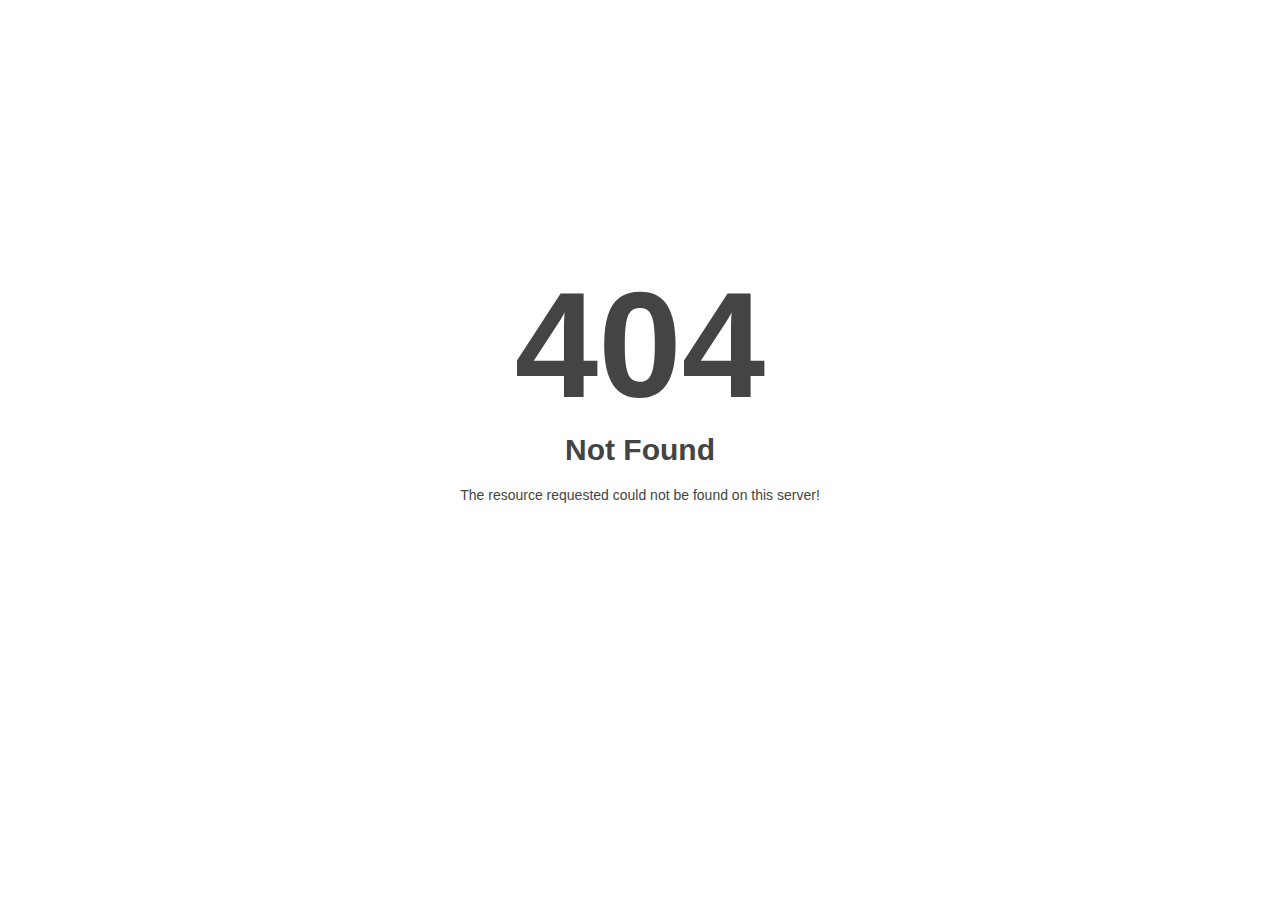
<file: css/owl.video.play.html>
<!DOCTYPE html>
<html style="height:100%">
<head>
<meta name="viewport" content="width=device-width, initial-scale=1, shrink-to-fit=no" />
<title> 404 Not Found
</title></head>
<body style="color: #444; margin:0;font: normal 14px/20px Arial, Helvetica, sans-serif; height:100%; background-color: #fff;">
<div style="height:auto; min-height:100%; ">     <div style="text-align: center; width:800px; margin-left: -400px; position:absolute; top: 30%; left:50%;">
        <h1 style="margin:0; font-size:150px; line-height:150px; font-weight:bold;">404</h1>
<h2 style="margin-top:20px;font-size: 30px;">Not Found
</h2>
<p>The resource requested could not be found on this server!</p>
</div></div></body></html>
</file>
<file: css/themify-icons.css>
@font-face {
	font-family: 'themify';
	src:url('../fonts/themify9f24.eot?-fvbane');
	src:url('../fonts/themifyd41d.eot?#iefix-fvbane') format('embedded-opentype'),
		url('../fonts/themify9f24.woff?-fvbane') format('woff'),
		url('../fonts/themify9f24.ttf?-fvbane') format('truetype'),
		url('../fonts/themify9f24.svg?-fvbane#themify') format('svg');
	font-weight: normal;
	font-style: normal;
}

[class^="ti-"], [class*=" ti-"] {
	font-family: 'themify';
	speak: none;
	font-style: normal;
	font-weight: normal;
	font-variant: normal;
	text-transform: none;
	line-height: 1;

	/* Better Font Rendering =========== */
	-webkit-font-smoothing: antialiased;
	-moz-osx-font-smoothing: grayscale;
}

.ti-wand:before {
	content: "\e600";
}
.ti-volume:before {
	content: "\e601";
}
.ti-user:before {
	content: "\e602";
}
.ti-unlock:before {
	content: "\e603";
}
.ti-unlink:before {
	content: "\e604";
}
.ti-trash:before {
	content: "\e605";
}
.ti-thought:before {
	content: "\e606";
}
.ti-target:before {
	content: "\e607";
}
.ti-tag:before {
	content: "\e608";
}
.ti-tablet:before {
	content: "\e609";
}
.ti-star:before {
	content: "\e60a";
}
.ti-spray:before {
	content: "\e60b";
}
.ti-signal:before {
	content: "\e60c";
}
.ti-shopping-cart:before {
	content: "\e60d";
}
.ti-shopping-cart-full:before {
	content: "\e60e";
}
.ti-settings:before {
	content: "\e60f";
}
.ti-search:before {
	content: "\e610";
}
.ti-zoom-in:before {
	content: "\e611";
}
.ti-zoom-out:before {
	content: "\e612";
}
.ti-cut:before {
	content: "\e613";
}
.ti-ruler:before {
	content: "\e614";
}
.ti-ruler-pencil:before {
	content: "\e615";
}
.ti-ruler-alt:before {
	content: "\e616";
}
.ti-bookmark:before {
	content: "\e617";
}
.ti-bookmark-alt:before {
	content: "\e618";
}
.ti-reload:before {
	content: "\e619";
}
.ti-plus:before {
	content: "\e61a";
}
.ti-pin:before {
	content: "\e61b";
}
.ti-pencil:before {
	content: "\e61c";
}
.ti-pencil-alt:before {
	content: "\e61d";
}
.ti-paint-roller:before {
	content: "\e61e";
}
.ti-paint-bucket:before {
	content: "\e61f";
}
.ti-na:before {
	content: "\e620";
}
.ti-mobile:before {
	content: "\e621";
}
.ti-minus:before {
	content: "\e622";
}
.ti-medall:before {
	content: "\e623";
}
.ti-medall-alt:before {
	content: "\e624";
}
.ti-marker:before {
	content: "\e625";
}
.ti-marker-alt:before {
	content: "\e626";
}
.ti-arrow-up:before {
	content: "\e627";
}
.ti-arrow-right:before {
	content: "\e628";
}
.ti-arrow-left:before {
	content: "\e629";
}
.ti-arrow-down:before {
	content: "\e62a";
}
.ti-lock:before {
	content: "\e62b";
}
.ti-location-arrow:before {
	content: "\e62c";
}
.ti-link:before {
	content: "\e62d";
}
.ti-layout:before {
	content: "\e62e";
}
.ti-layers:before {
	content: "\e62f";
}
.ti-layers-alt:before {
	content: "\e630";
}
.ti-key:before {
	content: "\e631";
}
.ti-import:before {
	content: "\e632";
}
.ti-image:before {
	content: "\e633";
}
.ti-heart:before {
	content: "\e634";
}
.ti-heart-broken:before {
	content: "\e635";
}
.ti-hand-stop:before {
	content: "\e636";
}
.ti-hand-open:before {
	content: "\e637";
}
.ti-hand-drag:before {
	content: "\e638";
}
.ti-folder:before {
	content: "\e639";
}
.ti-flag:before {
	content: "\e63a";
}
.ti-flag-alt:before {
	content: "\e63b";
}
.ti-flag-alt-2:before {
	content: "\e63c";
}
.ti-eye:before {
	content: "\e63d";
}
.ti-export:before {
	content: "\e63e";
}
.ti-exchange-vertical:before {
	content: "\e63f";
}
.ti-desktop:before {
	content: "\e640";
}
.ti-cup:before {
	content: "\e641";
}
.ti-crown:before {
	content: "\e642";
}
.ti-comments:before {
	content: "\e643";
}
.ti-comment:before {
	content: "\e644";
}
.ti-comment-alt:before {
	content: "\e645";
}
.ti-close:before {
	content: "\e646";
}
.ti-clip:before {
	content: "\e647";
}
.ti-angle-up:before {
	content: "\e648";
}
.ti-angle-right:before {
	content: "\e649";
}
.ti-angle-left:before {
	content: "\e64a";
}
.ti-angle-down:before {
	content: "\e64b";
}
.ti-check:before {
	content: "\e64c";
}
.ti-check-box:before {
	content: "\e64d";
}
.ti-camera:before {
	content: "\e64e";
}
.ti-announcement:before {
	content: "\e64f";
}
.ti-brush:before {
	content: "\e650";
}
.ti-briefcase:before {
	content: "\e651";
}
.ti-bolt:before {
	content: "\e652";
}
.ti-bolt-alt:before {
	content: "\e653";
}
.ti-blackboard:before {
	content: "\e654";
}
.ti-bag:before {
	content: "\e655";
}
.ti-move:before {
	content: "\e656";
}
.ti-arrows-vertical:before {
	content: "\e657";
}
.ti-arrows-horizontal:before {
	content: "\e658";
}
.ti-fullscreen:before {
	content: "\e659";
}
.ti-arrow-top-right:before {
	content: "\e65a";
}
.ti-arrow-top-left:before {
	content: "\e65b";
}
.ti-arrow-circle-up:before {
	content: "\e65c";
}
.ti-arrow-circle-right:before {
	content: "\e65d";
}
.ti-arrow-circle-left:before {
	content: "\e65e";
}
.ti-arrow-circle-down:before {
	content: "\e65f";
}
.ti-angle-double-up:before {
	content: "\e660";
}
.ti-angle-double-right:before {
	content: "\e661";
}
.ti-angle-double-left:before {
	content: "\e662";
}
.ti-angle-double-down:before {
	content: "\e663";
}
.ti-zip:before {
	content: "\e664";
}
.ti-world:before {
	content: "\e665";
}
.ti-wheelchair:before {
	content: "\e666";
}
.ti-view-list:before {
	content: "\e667";
}
.ti-view-list-alt:before {
	content: "\e668";
}
.ti-view-grid:before {
	content: "\e669";
}
.ti-uppercase:before {
	content: "\e66a";
}
.ti-upload:before {
	content: "\e66b";
}
.ti-underline:before {
	content: "\e66c";
}
.ti-truck:before {
	content: "\e66d";
}
.ti-timer:before {
	content: "\e66e";
}
.ti-ticket:before {
	content: "\e66f";
}
.ti-thumb-up:before {
	content: "\e670";
}
.ti-thumb-down:before {
	content: "\e671";
}
.ti-text:before {
	content: "\e672";
}
.ti-stats-up:before {
	content: "\e673";
}
.ti-stats-down:before {
	content: "\e674";
}
.ti-split-v:before {
	content: "\e675";
}
.ti-split-h:before {
	content: "\e676";
}
.ti-smallcap:before {
	content: "\e677";
}
.ti-shine:before {
	content: "\e678";
}
.ti-shift-right:before {
	content: "\e679";
}
.ti-shift-left:before {
	content: "\e67a";
}
.ti-shield:before {
	content: "\e67b";
}
.ti-notepad:before {
	content: "\e67c";
}
.ti-server:before {
	content: "\e67d";
}
.ti-quote-right:before {
	content: "\e67e";
}
.ti-quote-left:before {
	content: "\e67f";
}
.ti-pulse:before {
	content: "\e680";
}
.ti-printer:before {
	content: "\e681";
}
.ti-power-off:before {
	content: "\e682";
}
.ti-plug:before {
	content: "\e683";
}
.ti-pie-chart:before {
	content: "\e684";
}
.ti-paragraph:before {
	content: "\e685";
}
.ti-panel:before {
	content: "\e686";
}
.ti-package:before {
	content: "\e687";
}
.ti-music:before {
	content: "\e688";
}
.ti-music-alt:before {
	content: "\e689";
}
.ti-mouse:before {
	content: "\e68a";
}
.ti-mouse-alt:before {
	content: "\e68b";
}
.ti-money:before {
	content: "\e68c";
}
.ti-microphone:before {
	content: "\e68d";
}
.ti-menu:before {
	content: "\e68e";
}
.ti-menu-alt:before {
	content: "\e68f";
}
.ti-map:before {
	content: "\e690";
}
.ti-map-alt:before {
	content: "\e691";
}
.ti-loop:before {
	content: "\e692";
}
.ti-location-pin:before {
	content: "\e693";
}
.ti-list:before {
	content: "\e694";
}
.ti-light-bulb:before {
	content: "\e695";
}
.ti-Italic:before {
	content: "\e696";
}
.ti-info:before {
	content: "\e697";
}
.ti-infinite:before {
	content: "\e698";
}
.ti-id-badge:before {
	content: "\e699";
}
.ti-hummer:before {
	content: "\e69a";
}
.ti-home:before {
	content: "\e69b";
}
.ti-help:before {
	content: "\e69c";
}
.ti-headphone:before {
	content: "\e69d";
}
.ti-harddrives:before {
	content: "\e69e";
}
.ti-harddrive:before {
	content: "\e69f";
}
.ti-gift:before {
	content: "\e6a0";
}
.ti-game:before {
	content: "\e6a1";
}
.ti-filter:before {
	content: "\e6a2";
}
.ti-files:before {
	content: "\e6a3";
}
.ti-file:before {
	content: "\e6a4";
}
.ti-eraser:before {
	content: "\e6a5";
}
.ti-envelope:before {
	content: "\e6a6";
}
.ti-download:before {
	content: "\e6a7";
}
.ti-direction:before {
	content: "\e6a8";
}
.ti-direction-alt:before {
	content: "\e6a9";
}
.ti-dashboard:before {
	content: "\e6aa";
}
.ti-control-stop:before {
	content: "\e6ab";
}
.ti-control-shuffle:before {
	content: "\e6ac";
}
.ti-control-play:before {
	content: "\e6ad";
}
.ti-control-pause:before {
	content: "\e6ae";
}
.ti-control-forward:before {
	content: "\e6af";
}
.ti-control-backward:before {
	content: "\e6b0";
}
.ti-cloud:before {
	content: "\e6b1";
}
.ti-cloud-up:before {
	content: "\e6b2";
}
.ti-cloud-down:before {
	content: "\e6b3";
}
.ti-clipboard:before {
	content: "\e6b4";
}
.ti-car:before {
	content: "\e6b5";
}
.ti-calendar:before {
	content: "\e6b6";
}
.ti-book:before {
	content: "\e6b7";
}
.ti-bell:before {
	content: "\e6b8";
}
.ti-basketball:before {
	content: "\e6b9";
}
.ti-bar-chart:before {
	content: "\e6ba";
}
.ti-bar-chart-alt:before {
	content: "\e6bb";
}
.ti-back-right:before {
	content: "\e6bc";
}
.ti-back-left:before {
	content: "\e6bd";
}
.ti-arrows-corner:before {
	content: "\e6be";
}
.ti-archive:before {
	content: "\e6bf";
}
.ti-anchor:before {
	content: "\e6c0";
}
.ti-align-right:before {
	content: "\e6c1";
}
.ti-align-left:before {
	content: "\e6c2";
}
.ti-align-justify:before {
	content: "\e6c3";
}
.ti-align-center:before {
	content: "\e6c4";
}
.ti-alert:before {
	content: "\e6c5";
}
.ti-alarm-clock:before {
	content: "\e6c6";
}
.ti-agenda:before {
	content: "\e6c7";
}
.ti-write:before {
	content: "\e6c8";
}
.ti-window:before {
	content: "\e6c9";
}
.ti-widgetized:before {
	content: "\e6ca";
}
.ti-widget:before {
	content: "\e6cb";
}
.ti-widget-alt:before {
	content: "\e6cc";
}
.ti-wallet:before {
	content: "\e6cd";
}
.ti-video-clapper:before {
	content: "\e6ce";
}
.ti-video-camera:before {
	content: "\e6cf";
}
.ti-vector:before {
	content: "\e6d0";
}
.ti-themify-logo:before {
	content: "\e6d1";
}
.ti-themify-favicon:before {
	content: "\e6d2";
}
.ti-themify-favicon-alt:before {
	content: "\e6d3";
}
.ti-support:before {
	content: "\e6d4";
}
.ti-stamp:before {
	content: "\e6d5";
}
.ti-split-v-alt:before {
	content: "\e6d6";
}
.ti-slice:before {
	content: "\e6d7";
}
.ti-shortcode:before {
	content: "\e6d8";
}
.ti-shift-right-alt:before {
	content: "\e6d9";
}
.ti-shift-left-alt:before {
	content: "\e6da";
}
.ti-ruler-alt-2:before {
	content: "\e6db";
}
.ti-receipt:before {
	content: "\e6dc";
}
.ti-pin2:before {
	content: "\e6dd";
}
.ti-pin-alt:before {
	content: "\e6de";
}
.ti-pencil-alt2:before {
	content: "\e6df";
}
.ti-palette:before {
	content: "\e6e0";
}
.ti-more:before {
	content: "\e6e1";
}
.ti-more-alt:before {
	content: "\e6e2";
}
.ti-microphone-alt:before {
	content: "\e6e3";
}
.ti-magnet:before {
	content: "\e6e4";
}
.ti-line-double:before {
	content: "\e6e5";
}
.ti-line-dotted:before {
	content: "\e6e6";
}
.ti-line-dashed:before {
	content: "\e6e7";
}
.ti-layout-width-full:before {
	content: "\e6e8";
}
.ti-layout-width-default:before {
	content: "\e6e9";
}
.ti-layout-width-default-alt:before {
	content: "\e6ea";
}
.ti-layout-tab:before {
	content: "\e6eb";
}
.ti-layout-tab-window:before {
	content: "\e6ec";
}
.ti-layout-tab-v:before {
	content: "\e6ed";
}
.ti-layout-tab-min:before {
	content: "\e6ee";
}
.ti-layout-slider:before {
	content: "\e6ef";
}
.ti-layout-slider-alt:before {
	content: "\e6f0";
}
.ti-layout-sidebar-right:before {
	content: "\e6f1";
}
.ti-layout-sidebar-none:before {
	content: "\e6f2";
}
.ti-layout-sidebar-left:before {
	content: "\e6f3";
}
.ti-layout-placeholder:before {
	content: "\e6f4";
}
.ti-layout-menu:before {
	content: "\e6f5";
}
.ti-layout-menu-v:before {
	content: "\e6f6";
}
.ti-layout-menu-separated:before {
	content: "\e6f7";
}
.ti-layout-menu-full:before {
	content: "\e6f8";
}
.ti-layout-media-right-alt:before {
	content: "\e6f9";
}
.ti-layout-media-right:before {
	content: "\e6fa";
}
.ti-layout-media-overlay:before {
	content: "\e6fb";
}
.ti-layout-media-overlay-alt:before {
	content: "\e6fc";
}
.ti-layout-media-overlay-alt-2:before {
	content: "\e6fd";
}
.ti-layout-media-left-alt:before {
	content: "\e6fe";
}
.ti-layout-media-left:before {
	content: "\e6ff";
}
.ti-layout-media-center-alt:before {
	content: "\e700";
}
.ti-layout-media-center:before {
	content: "\e701";
}
.ti-layout-list-thumb:before {
	content: "\e702";
}
.ti-layout-list-thumb-alt:before {
	content: "\e703";
}
.ti-layout-list-post:before {
	content: "\e704";
}
.ti-layout-list-large-image:before {
	content: "\e705";
}
.ti-layout-line-solid:before {
	content: "\e706";
}
.ti-layout-grid4:before {
	content: "\e707";
}
.ti-layout-grid3:before {
	content: "\e708";
}
.ti-layout-grid2:before {
	content: "\e709";
}
.ti-layout-grid2-thumb:before {
	content: "\e70a";
}
.ti-layout-cta-right:before {
	content: "\e70b";
}
.ti-layout-cta-left:before {
	content: "\e70c";
}
.ti-layout-cta-center:before {
	content: "\e70d";
}
.ti-layout-cta-btn-right:before {
	content: "\e70e";
}
.ti-layout-cta-btn-left:before {
	content: "\e70f";
}
.ti-layout-column4:before {
	content: "\e710";
}
.ti-layout-column3:before {
	content: "\e711";
}
.ti-layout-column2:before {
	content: "\e712";
}
.ti-layout-accordion-separated:before {
	content: "\e713";
}
.ti-layout-accordion-merged:before {
	content: "\e714";
}
.ti-layout-accordion-list:before {
	content: "\e715";
}
.ti-ink-pen:before {
	content: "\e716";
}
.ti-info-alt:before {
	content: "\e717";
}
.ti-help-alt:before {
	content: "\e718";
}
.ti-headphone-alt:before {
	content: "\e719";
}
.ti-hand-point-up:before {
	content: "\e71a";
}
.ti-hand-point-right:before {
	content: "\e71b";
}
.ti-hand-point-left:before {
	content: "\e71c";
}
.ti-hand-point-down:before {
	content: "\e71d";
}
.ti-gallery:before {
	content: "\e71e";
}
.ti-face-smile:before {
	content: "\e71f";
}
.ti-face-sad:before {
	content: "\e720";
}
.ti-credit-card:before {
	content: "\e721";
}
.ti-control-skip-forward:before {
	content: "\e722";
}
.ti-control-skip-backward:before {
	content: "\e723";
}
.ti-control-record:before {
	content: "\e724";
}
.ti-control-eject:before {
	content: "\e725";
}
.ti-comments-smiley:before {
	content: "\e726";
}
.ti-brush-alt:before {
	content: "\e727";
}
.ti-youtube:before {
	content: "\e728";
}
.ti-vimeo:before {
	content: "\e729";
}
.ti-twitter:before {
	content: "\e72a";
}
.ti-time:before {
	content: "\e72b";
}
.ti-tumblr:before {
	content: "\e72c";
}
.ti-skype:before {
	content: "\e72d";
}
.ti-share:before {
	content: "\e72e";
}
.ti-share-alt:before {
	content: "\e72f";
}
.ti-rocket:before {
	content: "\e730";
}
.ti-pinterest:before {
	content: "\e731";
}
.ti-new-window:before {
	content: "\e732";
}
.ti-microsoft:before {
	content: "\e733";
}
.ti-list-ol:before {
	content: "\e734";
}
.ti-linkedin:before {
	content: "\e735";
}
.ti-layout-sidebar-2:before {
	content: "\e736";
}
.ti-layout-grid4-alt:before {
	content: "\e737";
}
.ti-layout-grid3-alt:before {
	content: "\e738";
}
.ti-layout-grid2-alt:before {
	content: "\e739";
}
.ti-layout-column4-alt:before {
	content: "\e73a";
}
.ti-layout-column3-alt:before {
	content: "\e73b";
}
.ti-layout-column2-alt:before {
	content: "\e73c";
}
.ti-instagram:before {
	content: "\e73d";
}
.ti-google:before {
	content: "\e73e";
}
.ti-github:before {
	content: "\e73f";
}
.ti-flickr:before {
	content: "\e740";
}
.ti-facebook:before {
	content: "\e741";
}
.ti-dropbox:before {
	content: "\e742";
}
.ti-dribbble:before {
	content: "\e743";
}
.ti-apple:before {
	content: "\e744";
}
.ti-android:before {
	content: "\e745";
}
.ti-save:before {
	content: "\e746";
}
.ti-save-alt:before {
	content: "\e747";
}
.ti-yahoo:before {
	content: "\e748";
}
.ti-wordpress:before {
	content: "\e749";
}
.ti-vimeo-alt:before {
	content: "\e74a";
}
.ti-twitter-alt:before {
	content: "\e74b";
}
.ti-tumblr-alt:before {
	content: "\e74c";
}
.ti-trello:before {
	content: "\e74d";
}
.ti-stack-overflow:before {
	content: "\e74e";
}
.ti-soundcloud:before {
	content: "\e74f";
}
.ti-sharethis:before {
	content: "\e750";
}
.ti-sharethis-alt:before {
	content: "\e751";
}
.ti-reddit:before {
	content: "\e752";
}
.ti-pinterest-alt:before {
	content: "\e753";
}
.ti-microsoft-alt:before {
	content: "\e754";
}
.ti-linux:before {
	content: "\e755";
}
.ti-jsfiddle:before {
	content: "\e756";
}
.ti-joomla:before {
	content: "\e757";
}
.ti-html5:before {
	content: "\e758";
}
.ti-flickr-alt:before {
	content: "\e759";
}
.ti-email:before {
	content: "\e75a";
}
.ti-drupal:before {
	content: "\e75b";
}
.ti-dropbox-alt:before {
	content: "\e75c";
}
.ti-css3:before {
	content: "\e75d";
}
.ti-rss:before {
	content: "\e75e";
}
.ti-rss-alt:before {
	content: "\e75f";
}
</file>
<file: css/style.css>
/*================
 Template Name: AppCo App Landing Page Template
 Description: AppCo is app and product landing page template.
 Version: 1.0
 Author: https://themeforest.net/user/themetags
=======================*/

/*TABLE OF CONTENTS*/
/*=====================
01. RESET CSS
02. BASE TYPOGRAPHY
03. PRE DEFINE CLASS CSS
04. HEADER CSS
05. HERO SECTION CSS
06. PROMO SECTION CSS
07. ABOUT US CSS
08. FEATURE SECTION CSS
09. VIDEO PROMO CSS
10. COUNTER CSS
11. PRICING CSS
12. TESTIMONIAL CSS
13. CONTACT FORM CSS
14. FOOTER CSS
=======================*/


/* -----------------------------------------
			   01. RESET CSS
-------------------------------------------- */

/* http://meyerweb.com/eric/tools/css/reset/
   v2.0 | 20110126
   License: none (public domain)
*/

html, body, div, span, applet, object, iframe,
h1, h2, h3, h4, h5, h6, p, blockquote, pre,
a, abbr, acronym, address, big, cite, code,
del, dfn, em, img, ins, kbd, q, s, samp,
small, strike, strong, sub, sup, tt, var,
b, u, i, center,
dl, dt, dd, ol, ul, li,
fieldset, form, label, legend,
table, caption, tbody, tfoot, thead, tr, th, td,
article, aside, canvas, details, embed,
figure, figcaption, footer, header, hgroup,
menu, nav, output, ruby, section, summary,
time, mark, audio, video {
    margin: 0;
    padding: 0;
    border: 0;
    font-size: 100%;
    font: inherit;
    vertical-align: baseline;
}

/* HTML5 display-role reset for older browsers */
article, aside, details, figcaption, figure,
footer, header, hgroup, menu, nav, section {
    display: block;
}

body {
    text-align: justify;
    text-justify: inter-word;
    line-height: 1;
}

ol, ul {
    list-style: none;
}

blockquote, q {
    quotes: none;
}

blockquote:before, blockquote:after,
q:before, q:after {
    content: '';
    content: none;
}

table {
    border-collapse: collapse;
    border-spacing: 0;
}
html{
    overflow-y: scroll;
    font-size: 15px;
}

/* -----------------------------------------
           02. BASE TYPOGRAPHY
-------------------------------------------- */

body, h1, .h1, h2, .h2, h3, .h3, h4, .h4, h5, .h5, h6, .h6, p, .navbar, .brand, .btn, .btn-simple, a, .td-name, td {
    -moz-osx-font-smoothing: grayscale;
    -webkit-font-smoothing: antialiased;
}

body {
    background-color: #ffffff;
    font-family: 'Open Sans', sans-serif;
    font-size: 1rem;
    color: #707070;
    font-weight: 400;
    line-height: 1.75;
}

p {
    margin-bottom: 1.25em;
}

h1, h2, h3, h4, h5 {
    margin: 0 0 1rem;
    font-family: 'Montserrat', sans-serif;
    font-weight: 600;
    line-height: 1.21;
    color: initial;
}

h1 {
    margin-top: 0;
    font-size: 3.052em;
}

h2 {
    font-size: 2.441em;
}

h3 {
    font-size: 1.953em;
}

h4 {
    font-size: 1.563em;
}

h5 {
    font-size: 1.25em;
}

small, .text_small {
    font-size: 0.8em;
}
a{
    text-decoration: none !important;
    background-color: transparent;
    transition: all .3s ease-in-out;
}
strong, b{
    font-weight: 500;
    font-family: 'Montserrat', sans-serif;
}
.badge {
    display: inline;
    padding: .25rem .5rem;
    font-size: 80%;
    font-weight: 700;
    font-family: 'Montserrat', sans-serif;
    line-height: 1;
    text-align: center;
    white-space: nowrap;
    vertical-align: baseline;
    border-radius: .375rem;
    transition: color .15s ease-in-out,background-color .15s ease-in-out,border-color .15s ease-in-out,box-shadow .15s ease-in-out;
}
.badge-pill {
    padding-right: .875em;
    padding-left: .875em;
    border-radius: 50rem;
}
/*========================================
        03. PRE DEFINE CLASS CSS
==========================================*/
.ptb-100{
    padding: 100px 0;
}
.pt-100{
    padding-top: 100px;
}
.pt-150{
    padding-top: 150px;
}
.pb-100{
    padding-bottom: 100px;
}
.ptb-60{
    padding: 60px 0;
}
.pt-60{
    padding-top:60px;
}
.pb-60{
    padding-bottom: 60px;
}
.mt--120{
    margin-top: -120px;
}
.gray-light-bg{
    background: #f4f7fa;
}
.primary-bg{
    background: #6730e3;
}
.secondary-bg{
    background: #9629e6;
}
.color-primary{
    color: #6730e3;
}
.color-secondary{
    color: #9629e6
}
.white-bg{
    background: #ffffff;
}

.bg-color-1{
    background: #399fb6;
}
.bg-color-2{
    background: #0ba077;
}
.bg-color-3{
    background: #6582ed;
}
.bg-color-4{
    background: #399fb6;
}

.icon-color-1{
    background: #efdff7;
    color: #b17cc6;
}
.icon-color-2{
    background-color: #c6e6fd;
    color: #63b0e3;
}
.icon-color-3{
    background-color: #efe3e3;
    color: #ed7265;
}
.icon-color-4{
    background-color: #ddedea;
    color: #45d7ba;
}
.icon-color-5{
    background-color: #ffe0e3;
    color: #bd2130;
}
.icon-color-6{
    background-color: #e2e8ff;
    color: #6582ed;
}

.outline-btn, .solid-btn, .primary-solid-btn{
    padding: 10px 25px;
    font-family: 'Open Sans', sans-serif
}

.primary-solid-btn{
    border-color: #202877;
    background: #202877;
    color: #ffffff;
}
.primary-solid-btn:hover{
    background: transparent;
    color: #081d43;
    border-color: #081d43;
}
.solid-btn{
    color: #fff;
    -webkit-box-shadow: 0 5px 12px 0 rgba(67,37,204,.2);
    box-shadow: 0 5px 12px 0 rgba(67,37,204,.2);
    background: #6730e3;
    border: 2px solid #6730e3;
    border-radius: 30px;
}

.solid-btn:hover{
    background: transparent;
    color: #202877;
    -webkit-box-shadow: none;
    box-shadow: none;
}

.outline-btn{
    border-radius: 30px;
    color: #6730e3;
    display: inline-block;
    border: 2px solid #6730e3;
}
.outline-btn:hover{
    color: #fff;
    background: #6730e3;
    -webkit-box-shadow: 0 20px 30px 0 rgba(67,37,204,.2);
    box-shadow: 0 20px 30px 0 rgba(67,37,204,.2);
}

.primary-bg h1, .primary-bg p{
    color: #fff;
}
.white-bg h1, .white-bg p{
    color: inherit;
}
.google-play-btn, .app-store-btn{
    padding: 12px 30px;
    font-family: 'Montserrat', sans-serif;
    font-weight: 700;
}
.google-play-btn{
    background: #ffffff;
    border-color: #ffffff;
    color: #6730e3;
    border-radius: 30px;
}
.google-play-btn:hover{
    background: transparent;
    color: #ffffff;
}
.app-store-btn{
    border-radius: 30px;
    color: #ffffff;
    border-color: #ffffff;
}
.app-store-btn:hover{
    background: #ffffff;
    color: #6730e3;
}

/*form field css*/
.form-control{
    border-color: #ebebeb;
    padding: .975rem 0.85rem;
    height: calc(2.98em + .75rem + 2px);
}
.form-control:focus{
    outline: none;
    box-shadow: none;
}

input[type]::-webkit-input-placeholder,
textarea::-webkit-input-placeholder,
select::-webkit-input-placeholder,
select.form-control.has-value{
    color: #b1b1b1 !important;
    font-size: 13px;
}

input[type]:-moz-placeholder,
textarea:-moz-placeholder,
select:-moz-placeholder,
select.form-control.has-value{
    /* Firefox 18- */
    color: #b1b1b1;
    font-size: 13px;
}

input[type]::-moz-placeholder,
textarea::-moz-placeholder,
select::-moz-placeholder,
select.form-control.has-value{
    /* Firefox 19+ */
    color: #b1b1b1;
    font-size: 13px;
}

input[type]:-ms-input-placeholder,
textarea:-ms-input-placeholder,
select:-ms-input-placeholder,
select.form-control.has-value{
    color: #b1b1b1;
    font-size: 13px;
}

.section-heading h2 span{
    font-weight: 400;
    font-size: 2rem;
}

span.sub-title{
    font-weight: 600;
    font-family: 'Montserrat', sans-serif;
}

/*=========================================
            04. HEADER CSS
============================================*/
.main-menu{
    position: inherit;
    top: inherit;
    left: inherit;
    right: inherit;
    width: auto;
    height: auto;
    transition: all .3s ease-in-out;
}
.main-menu ul{
    text-align: left;
    padding: 0;
    margin: 0;
}
.main-menu ul li{
    padding: 15px 0;
}
.main-menu ul li a span.badge.custom-nav-badge{
    position: absolute;
    top: 0;
    right: -15px;
}
.main-menu ul>li a{
    margin: 0 0 0 20px;
    font-size: 14px;
    color: #363232;
    display: block;
    font-weight: 400;
    background-color: transparent;
    border-radius: 0;
    padding: 0;
}
.main-menu ul>li .submenu{
    width: 250px;
    background-color: #f4f7fa;
    border: 1px solid #ebebeb;
    border-radius: 4px;
    position: absolute;
    top: 55px;
    left: -4.2em;
    right: 0;
    visibility: hidden;
    opacity: 0;
    transition: all .3s ease-in-out;
    transform: rotateX(-90deg) rotateY(0);
    transform-origin: 0 0;
    -webkit-box-shadow: 0 2px 8px rgba(0,0,0,.12);
    box-shadow: 0 2px 8px rgba(0,0,0,.12);
}
.main-menu ul>li .submenu.dropdown-menu{
    margin: 0;
    padding: 0;
}
.main-menu ul>li:hover .submenu{
    visibility: visible;
    opacity: 1;
    transform: rotateX(0) rotateY(0);
}
.dropdown:hover>.dropdown-menu {
    display: block;
}

.dropdown>.dropdown-toggle:active {
    pointer-events: none;
}
.main-menu ul>li .submenu> a{
    display: block;
    padding: 7px 15px;
    margin: 0;
    color: #363232;
}
.main-menu ul>li .submenu> a:hover{
    background: #ebebeb;
}
.main-menu ul>li .submenu> a:active{
    background: inherit;
}
.main-menu ul>li .submenu:before,
.main-menu ul>li .submenu:after{
    content: '';
    height: 0;
    width: 0;
    position: absolute;
    pointer-events: none;
    border: 12px solid transparent;
    border-bottom: 12px solid #f4f7fa;
    top: -25px;
    left: calc(50% - 12px);
}
.main-menu ul li.dropdown .dropdown-toggle::after{
    position: relative;
    top: 2px;
}
.navbar-brand{
    font-size: inherit;
    height: auto;
    padding: 0;
    margin-bottom: -8px;
}
.navbar-toggler{
    background: transparent;
    padding: .5rem .75rem;
    font-size: inherit;
    transition: all .3s ease-in-out;
}

.navbar-toggler span{
    color: #ffffff;
    opacity: 0.8;
    font-size: 17px;
}
.navbar-toggler:focus, .navbar-toggler:hover{
    outline: none;
    opacity: 1;
}
.custom-nav ul li a{
    color: #fafafa;
    opacity: 0.8;
}
.affix {
    background-color: #202877;
    -webkit-transition:padding 0.2s ease-out;
    -moz-transition:padding 0.2s ease-out;
    -o-transition:padding 0.2s ease-out;
    transition:padding 0.2s ease-out;
}
.white-bg.affix, .custom-nav.affix{
    background: #ffffff;
    border-bottom: 1px solid #ebebeb;
}

.white-bg.affix ul li a{
    color: #081d43 !important;
    opacity: 0.8;
}
.white-bg.custom-nav ul li a:hover{
    opacity: 1;
}
.bg-transparent ul li a{
    color: #ffffff;
    opacity: 0.8;
}
.bg-transparent ul li a:hover, .white-bg.affix ul li a:hover{
    opacity: 1;
}
.bg-transparent.affix{
    background-image: linear-gradient(to right, rgba(32, 40, 119, 1), rgba(55, 46, 149, 1), rgba(83, 49, 177, 1), rgba(114, 48, 205, 1), rgba(150, 41, 230, 1)) !important;
}
.navbar{
    transition: all .3s ease-in-out;
}
@media (min-width: 320px) and (max-width: 992px){
    .navbar{
        background: #202877 !important;
        padding: .95rem 1rem;
    }

    .white-bg.affix, .custom-nav.affix, .navbar.white-bg{
        background: #ffffff !important;
        border-bottom: 1px solid #ebebeb;
    }
    .white-bg.custom-nav ul li a, .custom-nav ul li a{
        color: #081d43 !important;
    }
    .white-bg.navbar .navbar-toggler span{
        color: #202877;
    }

    .main-menu ul>li .submenu{
        left: 0;
        top: 10px;
        position: relative;
    }
    .main-menu ul li{
        padding: 15px 0 0;
    }
    .main-menu ul>li a{
        margin: 0;
    }
    .main-menu ul>li .submenu:before, .main-menu ul>li .submenu:after{
        left: 15px;
    }

    .ptb-100{
        padding: 55px 0;
    }
    .pt-100{
        padding-top: 55px;
    }
    .pb-100{
        padding-bottom: 55px;
    }
}

@media (min-width: 992px){
    .navbar{
        border-bottom: 1px solid rgba(0, 0, 0, 0);
        background: transparent;
        -o-transition: border-bottom .3s ease-in-out,background .3s ease-in-out,padding .3s ease-in-out;
        -webkit-transition: border-bottom .3s ease-in-out,background .3s ease-in-out,padding .3s ease-in-out;
        -moz-transition: border-bottom .3s ease-in-out,background .3s ease-in-out,padding .3s ease-in-out;
        transition: border-bottom .3s ease-in-out,background .3s ease-in-out,padding .3s ease-in-out;
        -webkit-backface-visibility: hidden;
    }
}

/*=========================================
            05. HERO SECTION CSS
============================================*/
.z--1 {
    z-index: -1;
}

.fit-cover {
    top: 0;
    left: 0;
    right: 0;
    bottom: 0;
    -o-object-fit: cover;
    object-fit: cover;
}
.min-vh-100 {
    min-height: 100vh !important;
}
.hero-animation-img, .hero-content-left{
    position: relative;
    z-index: 2;
}


.hero-content-left h1{
    font-weight: 500;
    font-size: 42px;
    line-height: 60px;
}
.hero-content-left h4{
    font-weight: 600;
    font-size: 28px;
    color: #ffffff;
}
.hero-content-left h5{
    font-weight: 600;
    font-size: 24px;
}
.hero-content-left h2{
    font-weight: 500;
    font-size: 36px;
    line-height: 50px;
}    
.hero-content-left h2 span{
    font-weight: 200;
    line-height: 60px;
}
.hero-content-left date{
    color: #fff;
}
@media (min-width: 992px){
    .hero-animation-img {
        position: relative;
        display: block;
        width: 100%;
    }

    .animation-one {
        -webkit-animation: move-one 7s ease-in-out infinite;
        animation: move-one 7s ease-in-out infinite;
    }
    @keyframes move-one {
        0% {
            -webkit-transform: translateX(0) translateY(5px);
            transform: translateX(0) translateY(5px)
        }
        50% {
            -webkit-transform: translateX(0) translateY(-5px);
            transform: translateX(0) translateY(-5px)
        }
        100% {
            -webkit-transform: translateX(0) translateY(5px);
            transform: translateX(0) translateY(5px)
        }
    }
    @-webkit-keyframes move-one {
        0% {
            -webkit-transform: translateX(0) translateY(5px);
            transform: translateX(0) translateY(5px)
        }
        50% {
            -webkit-transform: translateX(0) translateY(-5px);
            transform: translateX(0) translateY(-5px)
        }
        100% {
            -webkit-transform: translateX(0) translateY(5px);
            transform: translateX(0) translateY(5px)
        }
    }

    .animation-two {
        position: absolute;
        bottom: -10px;
        -webkit-animation: move-two 8s ease-in-out infinite;
        animation: move-two 8s ease-in-out infinite;
    }
    @-webkit-keyframes move-two {
        0% {
            -webkit-transform: translateX(-25px) translateY(-225px);
            transform: translateX(-25px) translateY(-225px)
        }
        50% {
            -webkit-transform: translateX(-25px) translateY(-205px);
            transform: translateX(-25px) translateY(-205px)
        }
        100% {
            -webkit-transform: translateX(-25px) translateY(-225px);
            transform: translateX(-25px) translateY(-225px)
        }
    }
    @keyframes move-two {
        0% {
            -webkit-transform: translateX(-25px) translateY(-225px);
            transform: translateX(-25px) translateY(-225px)
        }
        50% {
            -webkit-transform: translateX(-25px) translateY(-205px);
            transform: translateX(-25px) translateY(-205px)
        }
        100% {
            -webkit-transform: translateX(-25px) translateY(-225px);
            transform: translateX(-25px) translateY(-225px)
        }
    }

    .animation-three {
        position: absolute;
        -webkit-animation: move-three 9s ease-in-out infinite;
        animation: move-three 9s ease-in-out infinite
    }
    @-webkit-keyframes move-three {
        0% {
            -webkit-transform: translateX(-45px) translateY(-225px);
            transform: translateX(-45px) translateY(-225px)
        }
        50% {
            -webkit-transform: translateX(-45px) translateY(-205px);
            transform: translateX(-45px) translateY(-205px)
        }
        100% {
            -webkit-transform: translateX(-45px) translateY(-225px);
            transform: translateX(-45px) translateY(-225px)
        }
    }
    @keyframes move-three {
        0% {
            -webkit-transform: translateX(-45px) translateY(-225px);
            transform: translateX(-45px) translateY(-225px)
        }
        50% {
            -webkit-transform: translateX(-45px) translateY(-205px);
            transform: translateX(-45px) translateY(-205px)
        }
        100% {
            -webkit-transform: translateX(-45px) translateY(-225px);
            transform: translateX(-45px) translateY(-225px)
        }
    }
    .animation-four {
        position: absolute;
        -webkit-animation: move-four 6s ease-in-out infinite;
        animation: move-four 6s ease-in-out infinite
    }
    .animation-new{
        position: absolute;
        bottom: 10px;
    }
    @-webkit-keyframes move-four {
        0% {
            -webkit-transform: translateX(330px) translateY(-215px);
            transform: translateX(330px) translateY(-215px)
        }
        50% {
            -webkit-transform: translateX(330px) translateY(-240px);
            transform: translateX(330px) translateY(-240px)
        }
        100% {
            -webkit-transform: translateX(330px) translateY(-215px);
            transform: translateX(330px) translateY(-215px)
        }
    }
    @keyframes move-four {
        0% {
            -webkit-transform: translateX(330px) translateY(-215px);
            transform: translateX(330px) translateY(-215px)
        }
        50% {
            -webkit-transform: translateX(330px) translateY(-240px);
            transform: translateX(330px) translateY(-240px)
        }
        100% {
            -webkit-transform: translateX(330px) translateY(-215px);
            transform: translateX(330px) translateY(-215px)
        }
    }

}

@media (min-width: 992px) and (max-width: 1199px) {
    .animation-four, .animation-new{
        display: none !important;
    }
}
.hero-content-left, .sign-up-form-wrap{
    z-index: 2;
}
.bottom-img{
    position: relative;
    bottom: -10px;
    width: 100%;
}
.bottom-img img, .bottom-img-absolute img{
    width: 100%;
}
.bottom-img-absolute{
    bottom: -40px;
    width: 100%;
    position: absolute;
}
.shape-bg{
   bottom: -8px;
}

.section-shape{
    bottom: -8px;
    left: 0;
    right: 0;
}
.section-shape img{
    width: 100%;
}

.hero-7{
    width: 100%;
    position: relative;
}
.hero-7:after {
    content: ' ';
    background-image: url("../img/hero-bg-2.jpg");
    background-size: cover;
    background-position: center center;
    position: absolute;
    width: 100%;
    border-radius: 0;
    transform: skewY(-5deg);
    top: -180px;
    right: 0;
    bottom: 140px;
    z-index: -1;
}
.hero-7:before{
    position: absolute;
    content: '';
    background: rgba(0, 67, 139, 0.85);
    width: 100%;
    height: 100%;
    left: 0;
    transform: skewY(-5deg);
    top: -140px;
    right: 0;
    bottom: -50px;
}

/*hero subscribe form*/
.subscribe-form{
    position: relative;
    display: block;
    width: 65%;
}
.subscribe-form #email {
    background: #FDFCFB;
    font-family: inherit;
    color: #737373;
    letter-spacing: 1px;
    text-indent: 5%;
    border-radius: 30px;
}
.subscribe-form input.button{
    position: absolute;
    right: 4px;
    border-radius:30px;
    padding: initial;
    top: 4px;
    bottom: 4px;
    width: 30%;
}
/*subscribe form footer*/

.subscribe-form-footer{
    position: absolute;
    top: 8px;
    width: 100%;
}

.subscribe-form-footer input.form-control{
    padding: 1.275rem 0.95rem;
    border-radius: 30px;
}
.subscribe-form-footer input.button{
    border-radius: 30px;
}
.shape-img{
    position: relative;
    z-index: 2;
    width: 100%;

}
.shape-img img{
    width: 100%;
    position: absolute;
    max-width: none;
    height: auto;
    top: -2px;
}

/*animation shape*/

@-webkit-keyframes p1 {
    0% {
        left: 0px;
        top: 0px
    }
    50% {
        left: 0;
        top: 800px
    }
    100% {
        left: 0px;
        top: 0px
    }
}

@keyframes p1 {
    0% {
        left: 800px;
        top: 0px
    }
    50% {
        left: 0px;
        top: 800px
    }
    100% {
        left: 800px;
        top: 0px
    }
}

@-webkit-keyframes p2 {
    0% {
        left: 0;
        top: 100px
    }
    50% {
        left: 0;
        top: 800px
    }
    100% {
        left: 0;
        top: 100px
    }
}

@keyframes p2 {
    0% {
        left: 0;
        top: 100px
    }
    50% {
        left: 0px;
        top: 800px
    }
    100% {
        left: 0;
        top: 100px
    }
}

@-webkit-keyframes p3 {
    0% {
        left: 300px;
        top: 900px
    }
    50% {
        left: 500px;
        top: 0px
    }
    100% {
        left: 300px;
        top: 900px
    }
}

@keyframes p3 {
    0% {
        left: 300px;
        top: 900px
    }
    50% {
        left: 500px;
        top: 0px
    }
    100% {
        left: 300px;
        top: 900px
    }
}

@-webkit-keyframes p4 {
    0% {
        left: 1000px;
        top: 500px
    }
    50% {
        left: 00px;
        top: 500px
    }
    100% {
        left: 1000px;
        top: 500px
    }
}

@keyframes p4 {
    0% {
        left: 1000px;
        top: 500px
    }
    50% {
        left: 0px;
        top: 500px
    }
    100% {
        left: 1000px;
        top: 500px
    }
}

@-webkit-keyframes p5 {
    0% {
        left: 500px;
        top: 1000px
    }
    50% {
        left: 50%;
        top: 0px
    }
    100% {
        left: 500px;
        top: 1000px
    }
}

@keyframes p5 {
    0% {
        left: 500px;
        top: 1000px
    }
    50% {
        left: 50%;
        top: 0px
    }
    100% {
        left: 500px;
        top: 1000px
    }
}

@-webkit-keyframes p6 {
    0% {
        left: 500px;
        top: 200px
    }
    50% {
        left: 50%;
        top: 70%
    }
    100% {
        left: 500px;
        top: 200px
    }
}

@keyframes p6 {
    0% {
        left: 500px;
        top: 200px
    }
    50% {
        left: 50%;
        top: 70%
    }
    100% {
        left: 500px;
        top: 200px
    }
}

@-webkit-keyframes p7 {
    0% {
        left: 50px;
        top: 10%
    }
    50% {
        left: 50%;
        top: 10%
    }
    100% {
        left: 50px;
        top: 10%
    }
}

@keyframes p7 {
    0% {
        left: 50px;
        top: 10%
    }
    50% {
        left: 50%;
        top: 10%
    }
    100% {
        left: 50px;
        top: 10%
    }
}

@-webkit-keyframes p8 {
    0% {
        left: 0;
        top: 20%
    }
    50% {
        left: 50%;
        top: 20%
    }
    100% {
        left: 0;
        top: 20%
    }
}

@keyframes p8 {
    0% {
        left: 0;
        top: 20%
    }
    50% {
        left: 50%;
        top: 20%
    }
    100% {
        left: 0;
        top: 20%
    }
}

@-webkit-keyframes p9 {
    0% {
        left: 1000px;
        top: 100px
    }
    50% {
        left: 500px;
        top: 950px
    }
    100% {
        left: 1000px;
        top: 100px
    }
}

@keyframes p9 {
    0% {
        left: 1000px;
        top: 100px
    }
    50% {
        left: 500px;
        top: 950px
    }
    100% {
        left: 1000px;
        top: 100px
    }
}



.circles {
    overflow: hidden;
    width: 100%;
    position: absolute;
    height: 1200px;
}
.point {
    border-radius: 50%;
    z-index: 999;
    position: absolute;
}
.animated-point-1 {
    background-color: red;
    height: 12px;
    width: 12px;
    position: relative;
    -webkit-animation-name: p1;
    -webkit-animation-duration: 80s;
    -webkit-animation-iteration-count: infinite;
    animation-name: p1;
    animation-duration: 80s;
    animation-iteration-count: infinite;
}

.animated-point-2 {
    background-color: green;
    height: 15px;
    width: 15px;
    position: relative;
    -webkit-animation-name: p2;
    -webkit-animation-duration: 90s;
    -webkit-animation-iteration-count: infinite;
    animation-name: p2;
    animation-duration: 90s;
    animation-iteration-count: infinite
}

.animated-point-3 {
    background-color: orange;
    height: 8px;
    width: 8px;
    position: relative;
    -webkit-animation-name: p3;
    -webkit-animation-duration: 80s;
    -webkit-animation-iteration-count: infinite;
    animation-name: p3;
    animation-duration: 80s;
    animation-iteration-count: infinite
}

.animated-point-4 {
    background-color: pink;
    height: 10px;
    width: 10px;
    position: relative;
    -webkit-animation-name: p4;
    -webkit-animation-duration: 80s;
    -webkit-animation-iteration-count: infinite;
    animation-name: p4;
    animation-duration: 80s;
    animation-iteration-count: infinite
}

.animated-point-5 {
    background-color: #ffc64c;
    height: 12px;
    width: 12px;
    position: relative;
    -webkit-animation-name: p5;
    -webkit-animation-duration: 50s;
    -webkit-animation-iteration-count: infinite;
    animation-name: p5;
    animation-duration: 50s;
    animation-iteration-count: infinite
}

.animated-point-6 {
    background-color: #ffc64c;
    height: 10px;
    width: 10px;
    position: relative;
    -webkit-animation-name: p6;
    -webkit-animation-duration: 70s;
    -webkit-animation-iteration-count: infinite;
    animation-name: p6;
    animation-duration: 70s;
    animation-iteration-count: infinite
}

.animated-point-7 {
    background-color: orange;
    height: 14px;
    width: 14px;
    position: relative;
    -webkit-animation-name: p7;
    -webkit-animation-duration: 70s;
    -webkit-animation-iteration-count: infinite;
    animation-name: p7;
    animation-duration: 70s;
    animation-iteration-count: infinite
}

.animated-point-8 {
    background-color: purple;
    height: 8px;
    width: 8px;
    position: relative;
    -webkit-animation-name: p8;
    -webkit-animation-duration: 50s;
    -webkit-animation-iteration-count: infinite;
    animation-name: p8;
    animation-duration: 50s;
    animation-iteration-count: infinite
}

.animated-point-9 {
    background-color: purple;
    height: 12px;
    width: 12px;
    position: relative;
    -webkit-animation-name: p9;
    -webkit-animation-duration: 100s;
    -webkit-animation-iteration-count: infinite;
    animation-name: p9;
    animation-duration: 100s;
    animation-iteration-count: infinite
}

/*hero 2 css*/
.hero-section-2, .hero-section-3{
    position: relative;
    overflow: hidden;
}

.hero-section-2:before{
    content: "";
    position: absolute;
    z-index: -1;
    width: 100%;
    height: 175%;
    bottom: 0;
    background-image: url(../img/hero-bg-shape-3.svg);
    background-repeat: no-repeat;
    background-size: cover;
}

.shape-image{
    position: absolute;
    width: 100%;
    height: auto;
    bottom: 76px;
    z-index: 0;
    left: 268px;
    overflow: hidden;
    background-size: cover;
    right: 0;
}

@media (min-width: 320px) and (max-width: 767px){
    .shape-image{
        display: none;
    }
}


/*hero background video css*/

.video-section-wrap{
    position: relative;
    z-index: 2;
    display: flex;
    flex-direction: column;
    justify-content: center;
    text-align: center;
}
.video-section-wrap .background-video-overly {
    display: flex;
    flex-direction: column;
    justify-content: center;
    background-image: linear-gradient(to right, rgba(32, 40, 119, 0.64), rgba(55, 46, 149, 0.65), rgba(83, 49, 177, 0.72), rgba(114, 48, 205, 0.62), rgba(150, 41, 230, 0.6));
}

.background-video-overly{
    background-image: linear-gradient(to right, rgba(32, 40, 119, 0.64), rgba(55, 46, 149, 0.65), rgba(83, 49, 177, 0.72), rgba(114, 48, 205, 0.62), rgba(150, 41, 230, 0.6));
}
/*=========================================
            06. PROMO SECTION CSS
============================================*/
.single-promo span{
    font-size: 70px;
    line-height: inherit;
    margin-bottom: 20px;
}
.single-promo-1{
    box-shadow: 0 3px 20px 0px rgba(0, 0, 0, 0.12);
    border-radius: 1.5rem !important;
}
.single-promo-1 span{
    font-size: 35px;
    background-image: url("../img/promo-icon-bg.svg");
    background-size: 150px;
    padding: 35px;
    background-repeat: no-repeat;
    background-position: 45% 20%;
}
.single-promo img{
    width: 70px;
    height: 70px;
    margin-bottom: 20px;
}
.single-promo .img-full-box{
    width: auto !important;
    height: auto !important;
}
.single-promo-hover{
    transition: all .2s ease-out;
    will-change: transform;
}
.single-promo-hover:hover {
    transform: translateY(-10px);
    box-shadow: 0 1rem 3rem rgba(31,45,61,.125)!important;
}

/*promo section new style*/

.single-promo-card{
    transition: all .2s ease;
    box-shadow: 0 3px 20px 0 rgba(0, 0, 0, 0.12);
}
.card.single-promo-card{
    border: 1px solid #eff2f7;
    border-radius: 1rem;
}
.card.single-promo-card:hover{
    background: #6730e3;
    color: #ffffff;
}
.card.single-promo-card:hover  span, .card.single-promo-card:hover h5, .card.single-promo-card:hover p.text-muted{
    color: #ffffff !important;
}
.single-promo-card .card-body{
    padding: 1.5rem;
}



/*client section css*/
.client-section-wrap ul{
    display: block;
}
.client-section-wrap ul li{
    padding-right: 50px;
    margin: 5px 0;
}
.client-section-wrap ul li img{
    transition: all 0.3s ease-in;
}
.client-section-wrap ul li img:hover{
    transform: scale(1.2);
    -webkit-transform: scale(1.2);
    -moz-transform: scale(1.2);
    filter: none;
    -webkit-filter: grayscale(0%);
}
.client-section-wrap ul li:last-child{
    padding-right: 0;
}

.single-client {
    display: -ms-grid;
    display: grid;
    -webkit-box-align: center;
    -ms-flex-align: center;
    align-items: center;
    -ms-grid-column-align: center;
    justify-items: center;
    width: 60%;
    height: auto;
    -webkit-transition: -webkit-transform .5s ease-in;
    transition: -webkit-transform .5s ease-in;
    transition: transform .5s ease-in;
    transition: transform .5s ease-in,-webkit-transform .5s ease-in;
    margin: 8px auto;
}
.single-client img {
    max-width: 100%;
    max-height: 100%;
    -webkit-filter: opacity(50%);
    /* Safari 6.0 - 9.0 */
    filter: opacity(90%);
    width: 100%;
}
.single-client:hover {
    -webkit-transform: scale(1.2);
    -ms-transform: scale(1.2);
    transform: scale(1.2);
}
.single-client:hover .client-img {
    -webkit-filter: none;
    filter: none;
    opacity: 1;
}
.mt--80 {
    margin-top: -80px;
}
.customer-slider-wrap {
    border-radius: 30px;
    position: relative;
    overflow: hidden;
}
.customer-slider-wrap .shape-left:before {
    position: absolute;
    left: -80px;
    width: 200px;
    height: 200px;
    background: #9629e6;
    content: "";
    top: -100px;
    border-radius: 100%;
}

.customer-slider-wrap .shape-right:after {
    position: absolute;
    right: -108px;
    width: 200px;
    height: 200px;
    background: #6730e3;
    content: "";
    bottom: -100px;
    border-radius: 100%;
}

/*=========================================
            07. ABOUT US CSS
============================================*/
.switchable {
    position: relative;
}

.imageblock-section {
    position: relative;
    padding: 0;
}
.imageblock-section .imageblock-section-img {
    position: absolute;
    height: 100%;
    top: 0;
    z-index: 2;
    padding: 0;
}
.switchable.switchable-content div[class*='col-']:first-child {
    float: right;
    right: 0;
    left: auto;
}
.switchable > div[class*='col-'] {
    padding: 0;
}

.background-image-holder {
    position: absolute;
    height: 100%;
    top: 0;
    left: 0;
    background-size: cover !important;
    background-position: 50% 50% !important;
    z-index: 0;
    transition: opacity .3s linear;
    -webkit-transition: opacity .3s linear;
    opacity: 0;
    background: #252525;
}

.background-image-holder:not([class*='col-']) {
    width: 100%;
}

.switchable div[class*='col-']:first-child {
    float: left;
    right: auto;
}

@media (max-width: 767px){
    .switchable .imageblock-section-img[class*='col-'] {
        float: none !important;
    }
}

.switchable > div[class*='col-'] {
    padding: 0;
}
@media (max-width: 767px){
    .imageblock-section .imageblock-section-img {
        position: relative;
        min-height: 18.57142857em;
    }
}

@media (min-width: 768px){
    .switchable .container > .row {
        flex-flow: row-reverse;
    }
    .switchable.switchable-content .container > .row {
        flex-flow: row;
    }
}

.single-card {
    width: calc(50% - 25px);
    margin-left: 25px;
    margin-bottom: 50px;
    display: flex;
    flex-direction: column;
    justify-content: center;
    align-items: center;
    transition: box-shadow .3s ease-in-out 0s;
    box-sizing: border-box;
    box-shadow: 0 8px 20px 0 rgba(16,66,97,.07);
    padding: 35px 15px;
    border-radius: 10px;
    float: left;
    text-align: center;
}
.single-card:nth-child(2n) {
    position: relative;
    top: 40px;
}
.single-card h3 {
    font-size: 34px;
    color: inherit!important;
    margin: 0;
    line-height: 34px;
    font-weight: 700;
    position: relative;
}

.single-card span{
    font-size: 2.95714286em;
    line-height: 1.75125468em;
}

.counter-card{
    float: none;
    display: block;
    overflow: hidden;
    width: auto;
    margin: auto;
}
.box-animation-1{
    animation: animation-1 5s ease-out infinite;
}
.box-animation-2{
    animation: animation-2 4s ease-out infinite;
}
.box-animation-3{
    animation: animation-3 5s ease-out infinite;
}
.box-animation-4{
    animation: animation-4 4s ease-out infinite;
}


@keyframes animation-1 {
     50% {
         transform: translate(0, 20px);
     }
 }
@keyframes animation-2 {
    50% {
        transform: translate(0, 35px);
    }
}
@keyframes animation-3 {
    50% {
        transform: translate(0, 25px);
    }
}
@keyframes animation-4 {
    50% {
        transform: translate(0, 40px);
    }
}
@keyframes shrink {
    0% {
        width: 90%;
        margin: 0 5%;
    }
    50% {
        width: 60%;
        margin: 0 18%;
    }
    100% {
        width: 90%;
        margin: 0 5%;
    }
}

/*about us app*/
.overflow-hidden{
    overflow: hidden;
}
.background-shape-img{
    position: relative;
}
.background-shape-img:before{
    content: "";
    position: absolute;
    z-index: -1;
    width: 100%;
    height: 100%;
    top: 0;
    background-image: url("../img/about-bg-shape.svg");
    background-repeat: no-repeat;
    background-size: cover;
}



/*=========================================
            08. FEATURE SECTION CSS
============================================*/
.icon-md{
    font-size: 32px;
    line-height: 35px;
}
.icon-lg{
    font-size: 70px;
    line-height: 75px;
}
.single-feature .icon{
    font-size: 22px;
    line-height: 22px;
    display: inline-flex;
    align-items: center;
    justify-content: center;
    padding: 10px;
}

.icon-box-wrap{
    display: -webkit-box;
    display: -ms-flexbox;
    display: flex;
    -webkit-box-align: center;
    -ms-flex-align: center;
    align-items: center;
    margin-bottom: 40px;
    -ms-flex-wrap: wrap;
    flex-wrap: wrap;
}
.icon-box{
    height: 65px;
    width: 65px;
    color: #9629e6;
    text-align: center;
    -webkit-box-shadow: 0 4px 15px 0 rgba(52, 27, 159,0.1);
    box-shadow: 0 4px 15px 0 rgba(52, 27, 159, 0.1);
    border-radius: 4px;
    -webkit-transition: all .3s ease-in-out;
    -o-transition: all .3s ease-in-out;
    transition: all .3s ease-in-out;
    margin-bottom: 0;
    margin-right: 30px;
    background: #fff;
    padding: 15px;
}
.icon-box img{
    vertical-align: middle;
    border-style: none;
}
.icon-box.gray-light-bg{
    background: #f4f7fa;
}
.icon-box-wrap p{
    -webkit-box-flex: 1;
    -ms-flex: 1;
    flex: 1;
}


.single-feature-hover{
    z-index: 0;
    position: relative;
    background: #ffffff;
    box-shadow: 0 0 0 1px #ebebeb;
    padding: 10px;
    box-sizing: border-box;
    -webkit-transition: box-shadow 0.3s ease,z-index 0s 0.3s ease,-webkit-transform 0.3s ease;
    transition: box-shadow 0.3s ease,z-index 0s 0.3s ease,-webkit-transform 0.3s ease;
    transition: box-shadow 0.3s ease,transform 0.3s ease,z-index 0s 0.3s ease;
    transition: box-shadow 0.3s ease,transform 0.3s ease,z-index 0s 0.3s ease,-webkit-transform 0.3s ease;
}

.single-feature-hover:hover{
    z-index: 1;
    box-shadow: 0 8px 50px rgba(0,0,0,0.2);
    -webkit-transform: scale(1.05);
    transform: scale(1.05);
    border-radius: 4px;
    -webkit-transition: box-shadow 0.1s ease,z-index 0s 0.1s ease,-webkit-transform 0.1s ease;
    transition: box-shadow 0.1s ease,z-index 0s 0.1s ease,-webkit-transform 0.1s ease;
    transition: box-shadow 0.1s ease,transform 0.1s ease,z-index 0s 0.1s ease;
    transition: box-shadow 0.1s ease,transform 0.1s ease,z-index 0s 0.1s ease,-webkit-transform 0.3s ease;
}
.border{
    border-color: #ebebeb;
}
.single-services span{
    margin-bottom: 15px;
    display: block;
}

.feature-list li {
    position: relative;
    padding: 0 0 10px 22px;
    margin: 0 0 10px 0;
    border-bottom: 1px solid rgba(0, 0, 0, 0.1);
}
.feature-list li:before{
    content: "\e6af";
    position: absolute;
    top: 1px;
    left: 0;
    font-family: 'themify';
    font-weight: 400;
    color: #9629e6;
}

/*feature new style*/

.icon-shape {
    display: inline-block;
    -webkit-box-align: center;
    -ms-flex-align: center;
    align-items: center;
    -webkit-box-pack: center;
    -ms-flex-pack: center;
    justify-content: center;
    text-align: center;
    border-radius: 0.25rem;
}

.icon{
    width: 50px;
    height: 50px;

}
.icon span{
    line-height: 50px;
    font-size: 22px;
}
/*feature tab style*/
.feature-tab.nav-tabs{
    border-bottom: 0;
}
.feature-tab li a.nav-link{
    border: 1px solid #ebebeb;
    -webkit-box-shadow: 0 2px 15px 0 rgba(52,27,159,.1);
    box-shadow: 0 2px 15px 0 rgba(52,27,159,.1);
    text-align: center;
    padding: 15px;
    border-radius: 6px;
    min-width: 110px;
    transition: all 0.3s ease-in;
}
.feature-tab li a.nav-link.active, .feature-tab li a.nav-link:hover{
   border-color: #ebebeb;
    background: #6730e3;
    color: #ffffff;
}
.feature-tab li a.nav-link.active{
    background: #6730e3;
    color: #ffffff;
}
.feature-tab li a.nav-link.active span, .feature-tab li a.nav-link:hover span{
    color: #ffffff;
}
.feature-tab li a.h6{
    font-size: 14px;
    line-height: 16px;
    color: #757575;
}
.feature-tab li{
    margin-right: 15px;
}
.feature-tab li:last-child{
    margin-right: 0;
}
.feature-tab li a span{
    display: block;
    font-size: 25px;
    margin-bottom: 10px;
    color: #9629e6;
}
.feature-tab-content{
    margin-top: 25px;
    min-height: 260px;
}
/*=========================================
            09. VIDEO PROMO CSS
============================================*/
.background-img{
    position: relative;
    width: 100%;
    display: block;
}

.background-img:before{
    position: absolute;
    content: '';
    background-image: linear-gradient(to right, rgba(32, 40, 119, 0.95), rgba(55, 46, 149, 0.95), rgba(83, 49, 177, 0.90), rgba(114, 48, 205, 0.85), rgba(150, 41, 230, 0.95));
    width: 100%;
    height: 100%;
    top: 0;
    left: 0;
}

.video-promo-content{
    transition: all 800ms ease-in-out;
}
.video-promo-content a img{
    transition: all 800ms ease-in-out;
}
.video-promo-content a img:hover{
    -ms-transform: rotate(45deg); /* IE 9 */
    -webkit-transform: rotate(45deg); /* Chrome, Safari, Opera */
    transform: rotate(45deg);
}

.video-promo-content h5{
    color: #ffffff;
}
.video-play-icon {
    width: 50px;
    height: 50px;
    line-height: 50px;
    border-radius: 50%;
    position: relative;
    z-index: 4;
    display: inline-block;
    border: 2px solid #ffffff;
    cursor: pointer;
    background: #ffffff;
}
.video-play-icon span{
    position: absolute;
    text-align: center;
    width: 100%;
    top: 25%;
    font-size: 23px;
    left: 2px;
}
.video-promo-content a.video-play-icon-without-bip:hover span{
    color: #ffffff;
}
.video-promo-content a.video-play-icon{
    border-radius: 50%;
    display: block;
    -webkit-animation: ripple-white 1s linear infinite;
    animation: ripple-white 1s linear infinite;
    -webkit-transition: .5s
}

.video-promo-content a.video-play-icon-without-bip{
    animation: none;
}
.video-promo-content a.video-play-icon-without-bip:hover{
    -webkit-animation: ripple-white 1s linear infinite;
    animation: ripple-white 1s linear infinite;
    -webkit-transition: .5s;
    background-color: #9629e6;
}
@-webkit-keyframes ripple-white {
    0% {
        -webkit-box-shadow: 0 0 0 0 rgba(255, 255, 255, 0.1), 0 0 0 10px rgba(255, 255, 255, 0.1), 0 0 0 20px rgba(255, 255, 255, 0.1);
        box-shadow: 0 0 0 0 rgba(255, 255, 255, 0.1), 0 0 0 10px rgba(255, 255, 255, 0.1), 0 0 0 20px rgba(255, 255, 255, 0.1)
    }
    100% {
        -webkit-box-shadow: 0 0 0 10px rgba(255, 255, 255, 0.1), 0 0 0 20px rgba(255, 255, 255, 0.1), 0 0 0 30px rgba(255, 255, 255, 0);
        box-shadow: 0 0 0 10px rgba(255, 255, 255, 0.1), 0 0 0 20px rgba(255, 255, 255, 0.1), 0 0 0 30px rgba(255, 255, 255, 0)
    }
}

@keyframes ripple-white {
    0% {
        -webkit-box-shadow: 0 0 0 0 rgba(255, 255, 255, 0.1), 0 0 0 10px rgba(255, 255, 255, 0.1), 0 0 0 20px rgba(255, 255, 255, 0.1);
        box-shadow: 0 0 0 0 rgba(255, 255, 255, 0.1), 0 0 0 10px rgba(255, 255, 255, 0.1), 0 0 0 20px rgba(255, 255, 255, 0.1)
    }
    100% {
        -webkit-box-shadow: 0 0 0 10px rgba(255, 255, 255, 0.1), 0 0 0 20px rgba(255, 255, 255, 0.1), 0 0 0 30px rgba(255, 255, 255, 0);
        box-shadow: 0 0 0 10px rgba(255, 255, 255, 0.1), 0 0 0 20px rgba(255, 255, 255, 0.1), 0 0 0 30px rgba(255, 255, 255, 0)
    }
}
/*=========================================
            10. COUNTER CSS
============================================*/
.counter-wrap{
    background: #ffffff;
    width: 100%;
    display: block;
    position: relative;
    bottom: -60px;
    padding: 30px 0;
    border-radius: 6px;
    box-shadow: 0 2px 15px 0 rgba(0, 0, 0, 0.12);
}

.counter-wrap{
    -ms-flex-wrap: wrap;
    flex-wrap: wrap;
    grid-auto-flow: dense;
    display: grid;
    grid-template-columns: repeat(auto-fill,minmax(255px,1fr));
}

.counter-wrap li{
    display: -webkit-box;
    display: -ms-flexbox;
    display: flex;
    -webkit-box-orient: vertical;
    -webkit-box-direction: normal;
    -ms-flex-direction: column;
    flex-direction: column;
    overflow: hidden;
    text-align: center;
    border-right: 1px solid #ebebeb;
    margin: 10px 0 !important;
}
.counter-wrap li:last-child{
    border-right: none;
    margin-right: 0 !important;
}
.single-counter span{
    font-weight: bold;
    font-family: 'Montserrat', sans-serif;
    color: #9629e6;
    font-size: 25px;
    line-height: 28px;
}

/*=========================================
            11. PRICING CSS
============================================*/
.card.single-pricing-pack{
    transition: all 0.2s ease 0s;
    box-shadow: 0 0 0 1px #ebebeb;
    border: none;
    border-top: 4px solid transparent;
    border-radius: 1rem !important;
}

.card.single-pricing-pack:hover {
    z-index: 2;
    border-radius: 1.5rem !important;
}
.single-pricing-pack:hover {
    box-shadow: 0 .2em .5rem rgba(31,45,61,.125)!important;
    border-top: 4px solid #9629e6;
}
.single-pricing-pack .card-body {
    color: rgb(132, 146, 166);
    flex: 1 1 auto;
    padding: 1.5rem;
}
.pricing-header{
    position: relative;
    background: transparent;
}
.pricing-img{
    width: 65px;
    height: 65px;
    border-radius: 50%;
    display: inline-block;
    position: relative;
    line-height: 65px;
    margin:  0 auto;
}

.font-weight-bolder{
    font-weight: 700;
    font-family: 'Montserrat', sans-serif;
}

.pricing-feature-list li{
    font-size: 14px;
    line-height: 28px;
}




/*price new style*/
.popular-price{
    box-shadow: 0 .2em .5rem rgba(31,45,61,.125)!important;
    border-top: 4px solid #9629e6 !important;
}


/*pricing faq*/
.accordion-faq .card {
    margin-bottom: 1.5rem;
    border-radius: 0.375rem !important;
    box-shadow: 0 0.65rem 1rem rgba(18, 38, 63, 0.03);
    background: #ffffff;
}
.accordion-faq.accordion > .card {
    overflow: hidden;
    border-color: #ebebeb;;
    border-width: 1px 1px 0 1px;
}
.accordion-faq.accordion > .card .collapse.show{
    border-bottom: 1px solid #ebebeb;
}
.accordion-faq.accordion .card-header {
    position: relative;
    cursor: pointer;
    background: #ffffff;
    border-bottom: 1px solid #ebebeb;
    margin-bottom: 0;
}
.accordion-faq.accordion .card-header:first-child {
     border-radius: calc(0.375rem - 1px) calc(0.375rem - 1px) 0 0;
 }

.accordion-faq.accordion > .card .card-header h6{
    font-weight: 600;
    font-family: 'Montserrat', sans-serif;
}
.accordion-faq.accordion .card-header[aria-expanded=false]:after {
    content: "\e61a";
}
.accordion-faq.accordion .card-header[aria-expanded=true]:after {
    content: "\e622";
}
.accordion-faq.accordion .card-header:after {
    content: "\e61a";
    position: absolute;
    right: 1.5rem;
    top: 50%;
    -webkit-transform: translateY(-50%);
    -ms-transform: translateY(-50%);
    transform: translateY(-50%);
    font-family: themify;
    color: #9629e6;
}

/*sccreenshot css*/
.screen-slider-content {
    position: relative
}

.screenshot-frame {
    background-image: url(../img/phone-frame2.png);
    background-repeat: no-repeat;
    background-size: 100% 100%;
    display: block;
    width: 285px;
    height: 518px;
    position: absolute;
    top: -10px;
    left: calc(50% + 0.5px);
    -webkit-transform: translateX(-50%);
    transform: translateX(-50%);
    z-index: 2;
    border-radius: 40px;
}
@media (min-width: 320px) and (max-width: 1200px){
    .screenshot-frame{
        display: none;
    }
}
.screen-carousel .owl-item img {
    -webkit-transform: scale(.85);
    transform: scale(.85);
    -webkit-transition: 0.3s;
    transition: 0.3s;
    border: 1px solid #ebebeb;
    border-radius: 30px
}

.screen-carousel .owl-item.active.center img {
    -webkit-transform: scale(1);
    transform: scale(1)
}




/*=========================================
            12. TESTIMONIAL CSS
============================================*/
.testimonial-wrap{
    padding: 30px;
}
.testimonial-wrap span.icon{
    font-size: 35px;
    color: #202877;
}
.testimonial-wrap blockquote{
    overflow: hidden;
    text-overflow: ellipsis;
    display: -webkit-box;
    height: 127px;
    -webkit-line-clamp: 4;
    -webkit-box-orient: vertical;
    margin-bottom: 0;
}

.client-say{
    position: relative;
    display: inline-block;
}
.client-say p{
    overflow: hidden;
    text-overflow: ellipsis;
    display: -webkit-box;
    height: 115px;
    -webkit-line-clamp: 4;
    -webkit-box-orient: vertical;
    margin-bottom: 0;
    float: left;
}
.client-say img{
    position: relative;
    width: 6% !important;
    display: initial !important;
    top: 5px;
    margin-right: 10px;
}
.author-info{
    display: flex;
    align-items: center;
}

.author-img{
    width: 4.425rem;
    height: 4.425rem;
    line-height: 4.425rem;
}

.dot-indicator.owl-theme button.owl-dot span{
    display: inline-block;
    width: 12px;
    height: 12px;
    box-sizing: border-box;
    background: #d8d8d8;
    border-radius: 50%;
    -webkit-transform: scale(0.8);
    transform: scale(0.8);
    transition: 0.3s;
}
.dot-indicator.owl-theme button.owl-dot:focus{
    border: none;
    outline: none;
}
.dot-indicator.owl-theme button.owl-dot.active span{
    background: #9629e6;
    border: 2px solid transparent;
    -webkit-transform: scale(0.8);
    transform: scale(0.8);
}
.screen-carousel.dot-indicator.owl-theme .owl-nav.disabled+.owl-dots{
    margin-top: 20px;
}

.arrow-indicator.owl-theme .owl-nav{
    position: absolute;
    left: 0;
    margin-top: 4px;
}
.arrow-indicator.owl-theme .owl-nav [class*=owl-]{
    width: 40px;
    height: 40px;
    margin: 2px;
    box-shadow: 0 0 0 1px #ebebeb;
    background: #ffffff;
    border-radius: 50%;
}

.arrow-indicator.owl-theme .owl-nav [class*=owl-]:focus{
    outline: none;
}
.arrow-indicator.owl-theme .owl-nav [class*=owl-] span{
    font-size: 20px;
    line-height: 20px;
    color: #9629e6;
}
.arrow-indicator.owl-theme .owl-nav [class*=owl-]:hover{
    background: #9629e6 !important;
}
.arrow-indicator.owl-theme .owl-nav [class*=owl-]:hover span{
    color: #ffffff !important;
}


.background-shape-right{
    position: relative;
}
.background-shape-right:before{
    content: "";
    position: absolute;
    z-index: -1;
    width: 100%;
    height: 100%;
    top: 0;
    left: 50%;
    background-image: url(../img/shape-bg-right.svg);
    background-repeat: no-repeat;
}

/*=========================================
            13. CONTACT FORM CSS
============================================*/
.sign-up-form-wrap{
    display: block;
    box-shadow: 0 2px 4px 0 rgba(0,0,0,0.12);
}

.shadow-lg{
    box-shadow: 0 1rem 3rem rgba(0,0,0,.175)!important;
}
.list-creative>li+li {
    border-top: 1px solid #ebebeb;
}
@media (min-width: 992px){
    .list-creative>li {
        padding: 30px 0;
    }
}
.list-terms-medium {
    position: relative;
    padding-left: 30px;
}
.list-terms-medium::before {
    content: '';
    position: absolute;
    top: 2px;
    left: 0;
    bottom: 2px;
    width: 4px;
}
.list-terms-medium dt {
    letter-spacing: .1em;
    font-weight: 700;
    text-transform: uppercase;
    font-size: 14px;
    color: #565656;
}
.list-creative .address::before {
    background: #9629e6;
}
.list-creative .phone::before {
    background: #202877;
}
.list-creative .email::before {
    background: #007bff;
}
.list-terms-medium a,.list-terms-medium p, .list-terms-medium a:active, .list-terms-medium a:focus {
    color: #9b9b9b;
    text-decoration: none;
}
.list-terms-medium a:hover {
    color: #9629e6;
}

.google-map{
    height:100%;
    margin-bottom: -8px;
}

.google-map iframe{
    width:100%;
    border:0;
    filter: url("data:image/svg+xml;utf8,<svg xmlns=\'http://www.w3.org/2000/svg\'><filter id=\'grayscale\'><feColorMatrix type=\'matrix\' values=\'0.3333 0.3333 0.3333 0 0 0.3333 0.3333 0.3333 0 0 0.3333 0.3333 0.3333 0 0 0 0 0 1 0\'/></filter></svg>#grayscale"); /* Firefox 10+ */
    -webkit-filter: grayscale(99%); /* Chrome 19+ & Safari 6+ */
    -webkit-backface-visibility: hidden;  /* Fix for transition flickering */
}

/*our team css*/
.single-team-member .team-info {
    background-image: linear-gradient(to right, rgba(32, 40, 119, 0.85), rgba(55, 46, 149, 0.9), rgba(83, 49, 177, 0.85), rgba(114, 48, 205, 0.8), rgba(150, 41, 230, 0.8));
    opacity: 0;
    visibility: hidden;
    -webkit-transition: opacity 0.3s, visibility 0.3s;
    transition: opacity 0.3s, visibility 0.3s;
}
.team-image img{
    display: block;
    height: 100%;
    width: 100%;
    overflow: hidden;
}
.team-info {
    position: absolute;
    top: 0;
    left: 0;
    width: 100%;
    height: 100%;
}
.team-info h5 {
    -webkit-transition-delay: 0.2s;
    transition-delay: 0.2s;
    color: inherit;
}
.team-info h6{
    -webkit-transition-delay: 0.1s;
    transition-delay: 0.1s;
}
.team-info h5, .team-info h6, .team-info .team-social {
    -webkit-transform: translateY(25px);
    transform: translateY(25px);
    opacity: 0;
    -webkit-transition: opacity 0.45s cubic-bezier(0.19, 1, 0.22, 1), -webkit-transform 0.45s cubic-bezier(0.19, 1, 0.22, 1);
    transition: opacity 0.45s cubic-bezier(0.19, 1, 0.22, 1), -webkit-transform 0.45s cubic-bezier(0.19, 1, 0.22, 1);
    transition: transform 0.45s cubic-bezier(0.19, 1, 0.22, 1), opacity 0.45s cubic-bezier(0.19, 1, 0.22, 1);
    transition: transform 0.45s cubic-bezier(0.19, 1, 0.22, 1), opacity 0.45s cubic-bezier(0.19, 1, 0.22, 1), -webkit-transform 0.45s cubic-bezier(0.19, 1, 0.22, 1);
}
.single-team-member:hover .team-info {
    opacity: 1;
    visibility: visible;
}
.single-team-member:hover .team-info h6 {
    opacity: 1;
}
.single-team-member:hover .team-info h5, .single-team-member:hover .team-info h6, .single-team-member:hover .team-info .team-social {
    opacity: 1;
    -webkit-transform: translateY(0);
    transform: translateY(0);
}
.team-social li a{
    text-decoration: none;
    color: inherit;
    opacity: 0.8;
}
.team-social li a:hover{
    opacity: 1;
}
.team-social li a span{
    padding: 6px;
}

.visible-info{
    width: 100%;
}

/*team single*/
.team-social-list li a{
    padding: 5px;
}
.team-social-list li a:hover{
    text-decoration: none;
}

.team-social-list li span {
    font-size: 18px;
    line-height: inherit;
    vertical-align: middle;
}
/*skill progressbar*/
.progress {
    position: relative;
    display: -ms-flexbox;
    display: flex;
    height: .875rem;
    overflow: hidden;
    font-size: .75rem;
    background-color: #ebebeb;
    border-radius: 30px;
}
.progress-bar {
    display: -ms-flexbox;
    display: flex;
    -ms-flex-direction: column;
    flex-direction: column;
    -ms-flex-pack: center;
    justify-content: center;
    color: #fff;
    text-align: center;
    white-space: nowrap;
    background-color: #007bff;
    transition: width .6s ease;
}
.progress-item + .progress-item {
    margin-top: 24px;
}
.progress-item {
    margin-bottom: 20px;
}
.progress-title > h6 {
    font-size: .95375rem;
    margin-bottom: 8px;
    font-weight: 500;
}

/*progressbar animation*/


.progress span {
    display: block;
    height: 100%;
}

.progress-line {
    background-color: #007bff;
    -webkit-animation: progressBar 3s ease-in-out;
    -webkit-animation-fill-mode:both;
    -moz-animation: progressBar 3s ease-in-out;
    -moz-animation-fill-mode:both;
}

@-webkit-keyframes progressBar {
    0% { width: 0; }
    100% { width: 100%; }
}

@-moz-keyframes progressBar {
    0% { width: 0; }
    100% { width: 100%; }
}


/*=========================================
            15. FOOTER CSS
============================================*/

.background-img-2{
    position: relative;
    display: block;
    width: 100%;
}
.background-img-2:before{
    position: absolute;
    content: '';
    width: 100%;
    height: 100%;
    top: 0;
    left: 0;
}



.page-footer {
    background: #fff;
    padding: 50px 0 20px;
}
.social-list-wrap ul li span{
    font-size: 15px;
    line-height: inherit;
    vertical-align: middle;
}
.footer-nav-wrap ul li strong{
    font-size: 18px;
    line-height: 19px;
    font-weight: bold;
}
.footer-nav-wrap ul li a {
    font-size: 14px;
    line-height: 19px;
    color: inherit;
    opacity: 0.8;
}
.support-list li span{
    font-size: 16px;
    line-height: 28px;
}
.footer-nav-wrap ul li a:hover, .copyright-text a:hover, .social-list li a:hover{
    opacity: 1;
    text-decoration: none;
}

.copyright-text{
    font-size: 14px;
}
.social-list li span{
    padding: 6px;
}
.social-list li a, .copyright-text a{
    color: #202877;
    opacity: 0.8;
}
.border-gray-light {
    border-top: 1px solid rgba(255, 255, 255, 0.1);
}
.footer-bottom p, .footer-bottom ul li a{
    font-size: 14px;
}
.footer-bottom ul li a{
    color: #ffffff;
    opacity: 0.7;
}
.footer-bottom ul li a:hover{
    opacity: 1;
}
/*new css new update*/
.full-screen{
    min-height: 100vh;
    position: relative;
    width: 100%;
    z-index: 1;
    overflow: hidden;
    display: flex;
    justify-content: center;
    align-items: center;
}

.countdown-wrap h2, .countdown-wrap h5{
    color: #fff !important;
}


/*404 page*/
.error-content .notfound-404 {
    position: relative;
    height: 280px;
    z-index: 2;
    margin-bottom: 30px;
}
.error-content .notfound-404 h1 {
    font-size: 230px;
    font-weight: 700;
    margin: 0;
    position: absolute;
    left: 50%;
    -webkit-transform: translateX(-50%);
    transform: translateX(-50%);
    background-size: cover;
    background-position: center;
}


@media (min-width: 320px) and (max-width: 767px){
    .error-content .notfound-404{
        height: auto;
        display: block;
        position: relative;
    }
    .error-content .notfound-404 h1{
        font-size: 80px;
        position: relative;
    }

}

/*login css*/
.login-signup-content{
    height: 100%;
    width: 100%;
    z-index: 1;
    overflow: hidden;
    display: flex;
    justify-content: center;
    align-items: center;
}

.login-signup-wrap h1{
    font-size: 35px;
}

.vh-100 {
    height: 100vh!important;
}

.bg-cover {
    background-repeat: no-repeat;
    background-position: 50%;
    background-size: cover;
}

.ml-n3, .mx-n3 {
    margin-left: -.98rem!important;
}
.small, small{
    font-size: 90%;
}

.input-group-text {
    display: flex;
    align-items: center;
    padding: .5rem .75rem;
    margin-bottom: 0;
    font-size: .9375rem;
    font-weight: 400;
    line-height: 1.5;
    color: #95aac9;
    text-align: center;
    white-space: nowrap;
    background-color: #fff;
    border: 1px solid #d2ddec;
    border-radius: .375rem;
}
.form-control:focus{
    border-color: #6730e3;
}
.btn.border-radius{
    border-radius: 4px;
}
.login-signup-form .form-group{
    position: relative;
}
.login-signup-form .form-group label{
    font-family: 'Montserrat', sans-serif;
    font-weight: 500;
    font-size: 88%;
}
.login-signup-form .form-group .input-group.input-group-merge>.form-control{
    text-indent: 35px;
    border-top-left-radius: 4px;
    border-bottom-left-radius: 4px;
    height: calc(2.65em + .75rem + 2px);
}
.login-signup-form .form-group .input-group.input-group-merge>.form-control:focus{
    z-index: inherit;
}

.input-icon {
    height: calc(3.4rem + 2px);
    position: absolute;
    z-index: 2;
    display: block;
    width: 40px;
    top: 0;
    bottom: 0;
    left: 0;
}

.input-icon span{
    padding: 18px 15px;
    border-left: 2px solid #6730e3;
    position: absolute;
    font-size: 18px;
    height: calc(3.4rem + 2px);
    border-radius: 4px;
}


/*login signup new style*/
.login-signup-card{
    position: relative;
    z-index: 2;
}
.custom-control-label {
    line-height: 1.5;
}

.custom-control-label {
    position: relative;
    margin-bottom: 0;
    vertical-align: top;
}


/*=========================================
           24. SINGLE PAGE HEADER CSS
============================================*/
@media (min-width: 320px) and (max-width: 576px){
    .page-header-content{
        padding-top: 3rem!important;
    }

}

.custom-breadcrumb ol{
    margin-bottom: 0;
}
.custom-breadcrumb ol li a, .custom-breadcrumb ol li.breadcrumb-item.active{
    color: #ffffff;
    opacity: 0.7;
}
.custom-breadcrumb ol li a:hover{
    opacity: 1;
}
.custom-breadcrumb ol li.breadcrumb-item{
    padding-left: 0;
}
.custom-breadcrumb .breadcrumb-item+.breadcrumb-item::before{
    font-family: themify;
    content: "\e649";
    font-size: 10px;
    color: #ffffff;
    opacity: 0.7;
}


/*=========================================
            25. BLOG SECTION CSS
============================================*/
.single-blog-card{
    margin-bottom: 25px;
}
.single-blog-card span.category {
    z-index: 2;
    top: 10px;
    right: 10px;
}
.single-blog-card .card-body{
    padding: 1.75rem;
}

.meta-list {
    opacity: 0.8;
    font-size: 95%;
}

.meta-list li.list-inline-item:not(:last-child) {
    margin-right: 0.7rem;
}
.single-blog-card a{
    font-family: 'Montserrat', sans-serif;
}
.single-blog-card a, .single-blog-card a:hover {
    text-decoration: none;
    color: inherit;
}

a.detail-link {
    display: inline-block;
    text-decoration: none;
    color: #495057;
    font-weight: 600;
    font-size: 13px;
    font-family: 'Montserrat', sans-serif;
}


a.detail-link span {
    font-size: 12px;
    vertical-align: middle;
    -webkit-transition-duration: .3s;
    transition-duration: .3s;
    color: #202877;
}


a.detail-link:hover {
    color: #202877;
}
a.detail-link:hover span{
    transform: translateX(3px);
    margin-left: 8px;
}

/*blog single page css*/

.row-post-thumbnail .post {
    border: 0;
    padding-bottom: 25px;
    margin-bottom: 25px;
}
.post {
    border-bottom: 1px solid #f0f0f0;
    padding: 0 0 35px;
    margin: 0 0 45px;
}


article, aside, figcaption, figure, footer, header, hgroup, main, nav, section {
    display: block;
}

.post-preview {
    padding-bottom: 5px;
    border-radius: .1875rem;
    transition: all .3s ease-in-out;
}

.post-preview img {
    border-radius: .1875rem;
    width: 100%;
    display: block;
}

.post-header {
    margin: 15px 0 20px;
}
.post-header .post-title {
    font-size: 1.5625rem;
    margin-bottom: 0;
    color: #333333;
}
.post-header .post-title a{
    color: #5d5d5d;
}
.post-header .post-title a:hover{
    color: #202877;
}
.post-meta {
    list-style: none;
    font-size: .8125rem;
    padding: 0;
    margin: 0;
}
.post-meta a, .post-meta li{
    color: #495057;
    opacity: 0.8;
}
.post-meta a:hover{
    color: #202877;
    opacity: 1;
}
.post-meta > li {
    position: relative;
    display: inline-block;
    padding: 0 14px 0 0;
    margin: 0 14px 0 0;
}

.post-meta > li:not(:last-child):after {
    position: absolute;
    content: '/';
    right: -5px;
    top: 0;
}

.post-content p{
    margin-bottom: 5px;
}
.post-more a span{
    vertical-align: middle;
}

.post-footer{
    margin-top: 15px;
}

/*blog single css*/
.post-content blockquote {
    border-left: 2px solid #eaeaea;
    padding: 10px 0 10px 40px;
    margin: 40px 0;
    transition: all .3s ease-in-out;
}
.post-content blockquote:hover {
    border-color: #202877;
}
.blockquote {
    font-weight: 500;
    color: #222;
}
.post-content ol {
    list-style-type: decimal;
}
.post-content ul, .post-content ol {
    margin: 15px 0 15px 40px;
}

/*comments css*/
.comment, .comment-shop {
    border-bottom: 1px solid #f0f0f0;
    padding: 30px 0 0;
}
.comment-author, .comment-author-shop {
    margin: 5px 0 0;
    height: 64px;
    width: 64px;
    float: left;
}

.comment-body, .comment-body-shop {
    position: relative;
    padding: 0 0 30px;
    margin: 0 0 0 85px;
}
.comment-meta, .comment-meta-shop {
    margin: 0 0 15px;
}
.comment-meta-date{
    font-size: 13px;
}
.children > .comment, .children > .comment-shop {
    border: 0;
    border-top: 1px solid #f0f0f0;
    margin-left: 85px;
}
.comment-meta-author a, .comment-meta-author-shop a {
    font-weight: 500;
    color: #222;
}
.comment-meta-date a, .comment-meta-date-shop a {
    color: #788487;
    opacity: .6;
}
.comment-meta-date a:hover, .comment-meta-date a:focus, .comment-meta-date-shop a:hover, .comment-meta-date-shop a:focus {
    color: #202877;
    opacity: 1;
}

.comment-reply, .comment-reply-shop {
    position: absolute;
    right: 0;
    top: 0;
    font-size: 13px;
}

.comment-reply > a, .comment-reply-shop > a {
    background: #f4f4f4;
    border-radius: .1875rem;
    padding: 5px 15px;
    display: block;
    color: #222;
}
.comment-reply > a:hover, .comment-reply > a:focus, .comment-reply-shop > a:hover, .comment-reply-shop > a:focus {
    background: #202877;
    color: #fff;
}

.comment-list + .comment-respond, .comment-list-shop + .comment-respond {
    margin-top: 30px;
}


/*pagination*/
.custom-pagination-nav ul li{
    text-align: center;
    margin-right: 10px;
}
.custom-pagination-nav ul li:focus, .custom-pagination-nav ul li a:focus{
    border: none;
    outline: none;
    box-shadow: none;
}
.custom-pagination-nav ul li a.page-link{
    width: 35px;
    height: 35px;
    line-height: 33px;
    border-radius: 100%;
    padding: inherit;
    font-family: 'Montserrat', sans-serif;
    font-weight: 600;
}
.custom-pagination-nav ul li.page-item:first-child .page-link,
.custom-pagination-nav ul li.page-item:last-child .page-link{
    border: none;
    background: transparent;
}
/*blog sidebar*/

.widget-search {
    padding: 0;
    border: 0;
}
.widget {
    margin-bottom:50px;
}
.widget-search form {
    position: relative;
}

.widget-search .search-button {
    background-color: transparent;
    border: none;
    position: absolute;
    top: 50%;
    height: 100%;
    right: .875rem;
    transform: translateY(-50%);
    transition: all .3s ease-out;
    color: #ddd;
}
.widget-search .search-button span{
    font-size: 20px;
    line-height: 32px;
}
button, [type="button"], [type="reset"], [type="submit"] {
    -webkit-appearance: button;
}
.widget .widget-title {
    margin-bottom: 24px;
}

.widget .widget-title > h6 {
    text-transform: uppercase;
    font-family: 'Montserrat', sans-serif;
    letter-spacing: 1px;
    font-weight: 600;
    font-size: 12px;
    margin: 0;
    color: #788487;
}
.widget ul {
    margin-bottom: 0;
}
.widget-categories ul li:first-child, .widget-recent-entries ul li:first-child, .widget-recent-entries-custom ul li:first-child {
    padding-top: 0;
}
.widget-categories ul li, .widget-recent-entries ul li, .widget-recent-entries-custom ul li {
    border-bottom: 1px solid #f0f0f0;
    padding: 10px 0;
    margin: 0;
}
.widget a {
    color: #788487;
    display: block;
    font-size: 14px;
}
.widget a:hover{
    color: #202877;
}
.widget-recent-entries-custom .wi {
    float: left;
    width: 80px;
}
.widget-recent-entries-custom .wb {
    padding-left: 16px;
    width: 100%;
}
.widget-recent-entries-custom .wi, .widget-recent-entries-custom .wb {
    vertical-align: middle;
    display: table-cell;
}
.post-date {
    font-size: 13px;
    color: #a3a6a8;
    display: block;
    margin: 0;
}
.tag-cloud > a, .post-tags > a {
    background: #f4f4f4;
    border-radius: .1875rem;
    position: relative;
    display: inline-block;
    padding: 6px 15px;
    margin: 5px 8px 5px 0;
    text-transform: uppercase;
    font-size: 9px !important;
    color: #757575;
    font-weight: 500;
    font-family: 'Montserrat', sans-serif;
}
.tag-cloud > a:hover, .post-tags > a:hover {
    background: #202877;
    color: #fff;
    opacity: 1;
}

/*new demo css*/
.big-text {
    position: relative;
    font-size: 100px;
    line-height: 120px;
    font-weight: 700;
}

.big-text span {
    position: absolute;
    font-size: 16px;
    top: -50px;
}

@media (min-width: 320px) and (max-width: 575px) {
    .big-text {
        font-size: 60px !important;
        line-height: 80px !important;
    }

    .big-text span {
        top: -35px;
    }
}
.offer-tag-wrap img{
    position: relative;
    display: block;
    width: 100%;
}
.offer-tag{
    background: #6730e3;
    padding: 30px;
    border-radius: 10px 60px;
    position: absolute;
    left: 0;
    top: 35%;
    box-shadow: 0 4px 20px 0 rgba(0,0,0,.15);
    color: #ffffff;
}
.offer-price{
    margin-top: 35px;
    font-size: 70px;
    line-height: 70px;
    font-weight: 700;
    font-family: 'Montserrat', sans-serif;
}
.offer-price small, .offer-price span{
    font-size: 25px;
    line-height: initial;
}
.offer-price span{
    position: relative;
    top: -40px;
}
.ribbon-2 {
    position: absolute;
    width: 180px;
    height: 35px;
    background: #ff5919;
    left: -8px;
    top: 20px;
}
.ribbon-2 span{
    font-size: 20px;
    font-family: 'Montserrat', sans-serif;
    font-weight: 500;
    padding: 0 0 0 40px;
}
[class^="ribbon-"]:before, [class^="ribbon-"]:after {
    content: "";
    position: absolute;
}
.ribbon-2:after{
    height: 0;
    width: 0;
    border-top: 15px solid transparent;
    border-bottom: 20px solid transparent;
    border-left: 15px solid #ff5919;
    right: -15px;
}
.ribbon-2:before{
    height: 0;
    width: 0;
    border-bottom: 8px solid #ff5919;
    border-left: 8px solid transparent;
    top: -8px;
}




/*new demo css*/
.custom-header .custom-nav ul li a{
    color: #353535;
}
.rounded-custom{
    border-radius: 15px;
}
.animation-item {
    perspective: 950px;
    position: absolute;
    width: 100%;
    height: 100%;
    top: 0;
    bottom: 0;
}
.hero-animated-card-1 {
    position: absolute;
    top: 20%;
    left: -70px;
    transform: scale(0.9);
    box-shadow: 0 22px 45px rgba(0, 0, 0, 0.09);
    animation: move-up-down 4s ease-in-out 1s infinite;
}
.hero-animated-card-2 {
    position: absolute;
    right: -60px;
    bottom: 20%;
    transform: scale(0.9);
    box-shadow: 0 22px 45px rgba(0, 0, 0, 0.2);
    animation: move-up-down 3s ease-in-out 2s infinite;
}

@keyframes move-up-down {
    0% {
        -webkit-transform: translateX(0) translateY(5px);
        transform: translateX(0) translateY(5px)
    }
    50% {
        -webkit-transform: translateX(0) translateY(-15px);
        transform: translateX(0) translateY(-15px)
    }
    100% {
        -webkit-transform: translateX(0) translateY(5px);
        transform: translateX(0) translateY(5px)
    }
}



/* Css import*/

  .container .title{
    font-size: 25px;
    font-weight: 500;
    position: relative;
  }
  .container .title::before{
    content: "";
    position: absolute;
    left: 0;
    bottom: 0;
    height: 3px;
    width: 30px;
    border-radius: 5px;
    background: linear-gradient(135deg, #71b7e6, #9b59b6);
  }
  .content form .user-details{
    display: flex;
    flex-wrap: wrap;
    justify-content: space-between;
    margin: 20px 0 12px 0;
  }
  form .user-details .input-box{
    margin-bottom: 15px;
    width: calc(100% / 2 - 20px);
  }
  form .input-box span.details{
    display: block;
    font-weight: 500;
    margin-bottom: 5px;
  }
  .user-details .input-box input{
    height: 45px;
    width: 100%;
    outline: none;
    font-size: 16px;
    border-radius: 5px;
    padding-left: 15px;
    border: 1px solid #ccc;
    border-bottom-width: 2px;
    transition: all 0.3s ease;
  }
  .user-details .input-box input:focus,
  .user-details .input-box input:valid{
    border-color: #9b59b6;
  }
   form .gender-details .gender-title{
    font-size: 20px;
    font-weight: 500;
   }
   form .category{
     display: flex;
     width: 80%;
     margin: 14px 0 ;
     justify-content: space-between;
   }
   form .category label{
     display: flex;
     align-items: center;
     cursor: pointer;
   }
   form .category label .dot{
    height: 18px;
    width: 18px;
    border-radius: 50%;
    margin-right: 10px;
    background: #d9d9d9;
    border: 5px solid transparent;
    transition: all 0.3s ease;
  }
   #dot-1:checked ~ .category label .one,
   #dot-2:checked ~ .category label .two,
   #dot-3:checked ~ .category label .three{
     background: #9b59b6;
     border-color: #d9d9d9;
   }
   form input[type="radio"]{
     display: none;
   }
   form .button{
     height: 45px;
     margin: 35px 0
   }
   form .button input{
     height: 100%;
     width: 100%;
     border-radius: 5px;
     border: none;
     color: #fff;
     font-size: 18px;
     font-weight: 500;
     letter-spacing: 1px;
     cursor: pointer;
     transition: all 0.3s ease;
     background: linear-gradient(135deg, #71b7e6, #9b59b6);
   }
   form .button input:hover{
    /* transform: scale(0.99); */
    background: linear-gradient(-135deg, #71b7e6, #9b59b6);
    }
   @media(max-width: 584px){
   .container{
    max-width: 100%;
  }
  form .user-details .input-box{
      margin-bottom: 15px;
      width: 100%;
    }
    form .category{
      width: 100%;
    }
    .content form .user-details{
      max-height: 300px;
      overflow-y: scroll;
    }
    .user-details::-webkit-scrollbar{
      width: 5px;
    }
    }
    @media(max-width: 459px){
    .container .content .category{
      flex-direction: column;
    }
  }
  

  /*Recursion javascript*/

  ::selection{
    color: #fff;
    background: #4db2ec;

  .wrapper{
    max-width: 485px;
    width: 100%;
    background: #fff;
    padding: 22px 30px 40px;
    border-radius: 10px;
    box-shadow: 8px 8px 8px rgba(0, 0, 0, 0.05);
  }
  
  .wrapper header{
    color: #4db2ec;
    font-size: 33px;
    font-weight: 500;
    text-align: center;
  }
  .wrapper .captcha-area{
    display: flex;
    height: 65px;
    margin: 30px 0 20px;
    align-items: center;
    justify-content: space-between;
  }
  .captcha-area .captcha-img{
    height: 100%;
    width: 345px;
    user-select: none;
    background: #000;
    border-radius: 5px;
    position: relative;
  }
  .captcha-img img{
    width: 100%;
    height: 100%;
    object-fit: cover;
    border-radius: 5px;
    opacity: 0.95;
  }
  .captcha-img .captcha{
    position: absolute;
    left: 50%;
    top: 50%;
    width: 100%;
    color: #fff;
    font-size: 35px;
    text-align: center;
    letter-spacing: 10px;
    transform: translate(-50%, -50%);
    text-shadow: 0px 0px 2px #b1b1b1;
    font-family: 'Noto Serif', serif;
  }
  .wrapper button{
    outline: none;
    border: none;
    color: #fff;
    cursor: pointer;
    background: #4db2ec;
    border-radius: 5px;
    transition: all 0.3s ease;
  }
  .wrapper button:hover{
    background: #2fa5e9;
  }
  .captcha-area .reload-btn{
    width: 75px;
    height: 100%;
    font-size: 25px;
  }
  .captcha-area .reload-btn i{
    transition: transform 0.3s ease;
  }
  .captcha-area .reload-btn:hover i{
    transform: rotate(15deg);
  }
  .wrapper .input-area{
    height: 60px;
    width: 100%;
    position: relative;
  }
  .input-area input{
    width: 100%;
    height: 100%;
    outline: none;
    padding-left: 20px;
    font-size: 20px;
    border-radius: 5px;
    border: 1px solid #bfbfbf;
  }
  .input-area input:is(:focus, :valid){
    padding-left: 19px;
    border: 2px solid #4db2ec;
  }
  .input-area input::placeholder{
    color: #bfbfbf;
  }
  .input-area .check-btn{
    position: absolute;
    right: 7px;
    top: 50%;
    font-size: 17px;
    height: 45px;
    padding: 0 20px;
    opacity: 0;
    pointer-events: none;
    transform: translateY(-50%);
  }
  .input-area input:valid + .check-btn{
    opacity: 1;
    pointer-events: auto;
  }
  .wrapper .status-text{
    display: none;
    font-size: 18px;
    text-align: center;
    margin: 20px 0 -5px;
  }
  
  @media (max-width: 506px){
    body{
      padding: 0 10px;
    }
    .wrapper{
      padding: 22px 25px 35px;
    }
    .wrapper header{
      font-size: 25px;
    }
    .wrapper .captcha-area{
      height: 60px;
    }
    .captcha-area .captcha{
      font-size: 28px;
      letter-spacing: 5px;
    }
    .captcha-area .reload-btn{
      width: 60px;
      margin-left: 5px;
      font-size: 20px;
    }
    .wrapper .input-area{
      height: 55px;
    }
    .input-area .check-btn{
      height: 40px;
    }
    .wrapper .status-text{
      font-size: 15px;
    }
    .captcha-area .captcha-img{
      width: 250px;
    }
    .option-box{
        height:100px;

    }
   
  }
</file>
<file: css/responsive.css>
/*Extra small devices (portrait phones, less than 576px)*/
@media (min-width: 320px) and (max-width: 575px){
    html{
        font-size: 14px;
    }

    h1{
        font-size: 2.25rem;
    }
    h2{
        font-size: 1.7441em;
    }
    .hero-content-left h1{
        font-size: 2.25rem;
        line-height: initial;
    }
    .mt--120{
        margin-top: -50px;
    }
    .pt-150{
      padding-top: 50px;
    }

    /*navbar*/
    .main-menu ul li{
        padding: 15px 0 0;
    }

    /*promo*/
    div[class*='col-']:not(:last-of-type){
        margin-bottom: 20px !important;
    }
    .row> div[class*='col-']:last-of-type{
        margin-bottom: 0;
    }
    .about-content-right{
        margin-top: 20px;
    }

    /*counter*/
    .counter{
        margin-top: 25px;
    }
    .single-card{
        padding: 10px 15px;
        margin-bottom: 25px;
        margin-left: 16px;
    }
    .single-card:nth-child(2n){
        top: 0;
    }

    /*client*/
    .client-section-wrap.d-flex{
        display: inherit !important;
    }

    /*subscribe form*/
    .subscribe-form{
        width: 100%;
    }

    .download-btn a.btn{
        margin: 7px 0;
    }

}

/*Small devices (landscape phones, 576px and up)*/
@media (min-width: 576px) and (max-width: 767px) {

    .mt--120{
        margin-top: -50px;
    }
    .pt-150{
        padding-top: 60px;
    }

    /*promo*/
    div[class*='col-']:not(:last-of-type){
        margin-bottom: 20px !important;
    }
    .row> div[class*='col-']:last-of-type{
        margin-bottom: 0;
    }
    .about-content-right{
        margin-top: 20px;
    }

    /*subscribe form*/
    .subscribe-form{
        width: 100%;
    }

}

/*Medium devices (tablets, 768px and up)*/
@media (min-width: 768px) and (max-width: 991px) {
    .mt--120{
        margin-top: -50px;
    }
}

/*Large devices (desktops, 992px and up)*/
@media (min-width: 992px) and (max-width: 1199px) {

}

/*Extra large devices (large desktops, 1200px and up)*/
@media (min-width: 1200px) {

}
</file>
